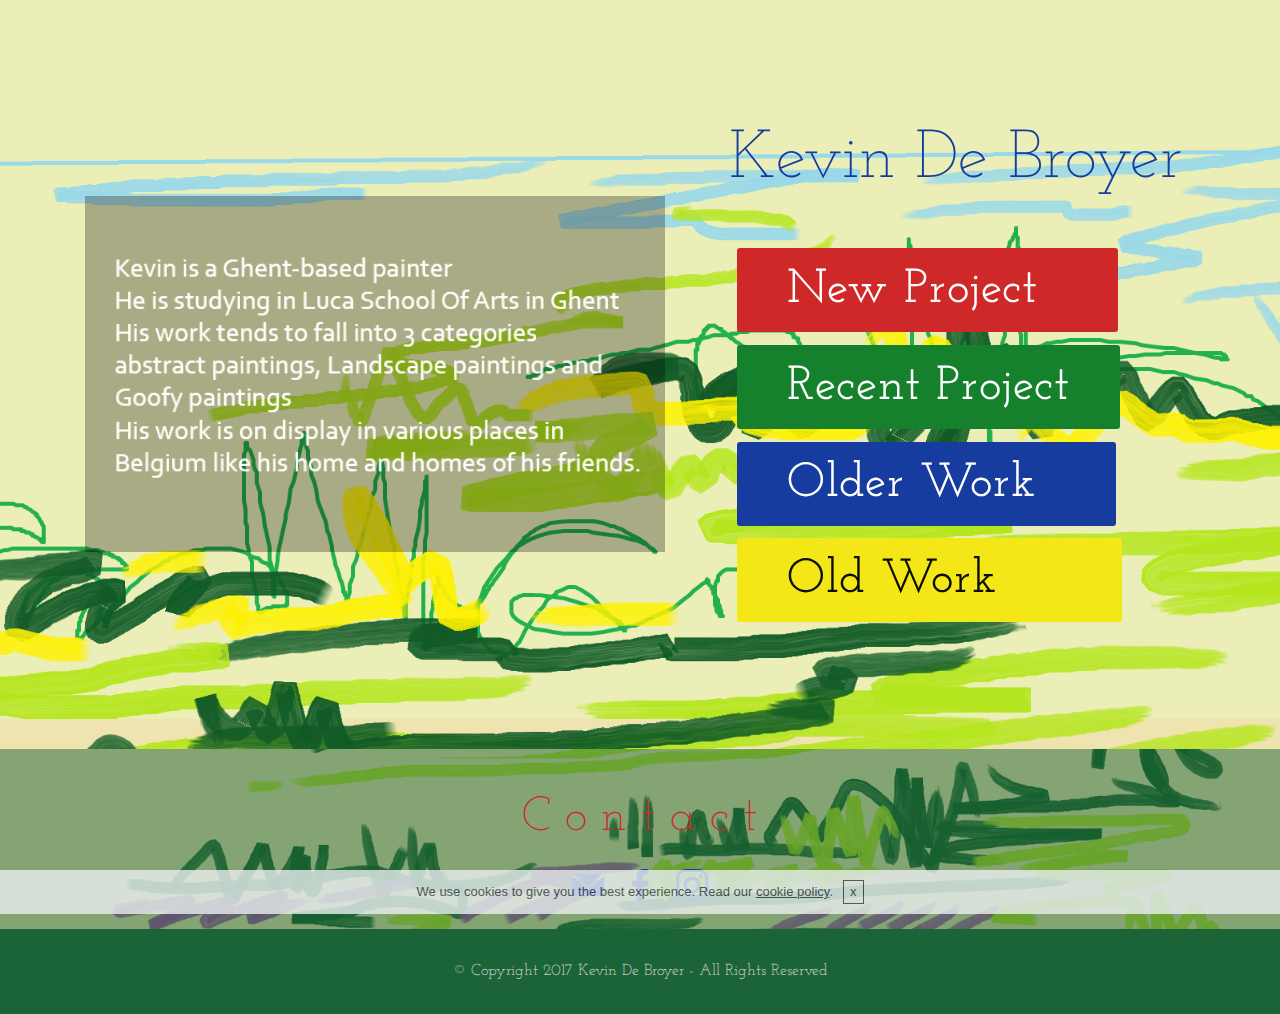
<file: index.html>
<!DOCTYPE html>
<html >
<head>
  <!-- Site made with Mobirise Website Builder v4.6.5, https://mobirise.com -->
  <meta charset="UTF-8">
  <meta http-equiv="X-UA-Compatible" content="IE=edge">
  <meta name="generator" content="Mobirise v4.6.5, mobirise.com">
  <meta name="viewport" content="width=device-width, initial-scale=1, minimum-scale=1">
  <link rel="shortcut icon" href="assets/images/logo4.png" type="image/x-icon">
  <meta name="description" content="">
  <title>Home</title>
  <link rel="stylesheet" href="assets/tether/tether.min.css">
  <link rel="stylesheet" href="assets/bootstrap/css/bootstrap.min.css">
  <link rel="stylesheet" href="assets/bootstrap/css/bootstrap-grid.min.css">
  <link rel="stylesheet" href="assets/bootstrap/css/bootstrap-reboot.min.css">
  <link rel="stylesheet" href="assets/soundcloud-plugin/style.css">
  <link rel="stylesheet" href="assets/socicon/css/styles.css">
  <link rel="stylesheet" href="assets/theme/css/style.css">
  <link rel="stylesheet" href="assets/mobirise/css/mbr-additional.css" type="text/css">
  
  
  
</head>
<body>

<!-- Google Analytics -->
<!-- Global site tag (gtag.js) - Google Analytics -->
<script async src="https://www.googletagmanager.com/gtag/js?id=UA-110258827-1"></script>
<script>
  window.dataLayer = window.dataLayer || [];
  function gtag(){dataLayer.push(arguments);}
  gtag('js', new Date());

  gtag('config', 'UA-110258827-1');
</script>
<!-- /Google Analytics -->


  <section class="header3 cid-qKNNuzcP4B mbr-parallax-background" id="header3-26">

    

    

    <div class="container">
        <div class="media-container-row">
            <div class="mbr-figure" style="width: 130%;">
                <img src="assets/images/djwqnqr-1.png" alt="Mobirise" title="">
            </div>

            <div class="media-content">
                <h1 class="mbr-section-title mbr-white pb-3 mbr-fonts-style display-1">Kevin De Broyer</h1>
                
                <div class="mbr-section-text mbr-white pb-3 ">
                    
                </div>
                <div class="mbr-section-btn"><a class="btn btn-md btn-primary display-2" href="page5.html">New Project &nbsp;</a> <a class="btn btn-md btn-success display-2" href="page6.html">Recent Project</a> <a class="btn btn-md btn-warning display-2" href="page2.html">Older Work &nbsp;</a> <a class="btn btn-md btn-danger display-2" href="page1.html">Old Work &nbsp; &nbsp;&nbsp;</a></div>
            </div>
        </div>
    </div>

</section>

<section class="engine"><a href="https://mobirise.ws/m">drag and drop web builder</a></section><section class="cid-qKzKb3XHnc" id="social-buttons2-24">

    

    <div class="mbr-overlay" style="opacity: 0.5; background-color: rgb(27, 100, 56);">
    </div>

    <div class="container">
        <div class="media-container-row">
            <div class="col-md-8 align-center">
                <h2 class="pb-3 mbr-fonts-style display-2">
                    C o n t a c t</h2>
                <div class="social-list pl-0 mb-0">
                    <a href="mailto:kevindebroyer1@gmail.com">
                        <span class="px-2 mbr-iconfont mbr-iconfont-social socicon-mail socicon"></span>
                    </a>
                    <a href="https://www.facebook.com/kevin.debroyeri" target="_blank">
                        <span class="px-2 mbr-iconfont mbr-iconfont-social socicon-facebook socicon"></span>
                    </a>
                    <a href="https://www.instagram.com/kevindebroyer_/" target="_blank">
                        <span class="px-2 mbr-iconfont mbr-iconfont-social socicon-instagram socicon"></span>
                    </a>
                    <a href="https://www.youtube.com/c/mobirise" target="_blank">
                        
                    </a>
                    <a href="https://plus.google.com/u/0/+Mobirise" target="_blank">
                        
                    </a>
                    <a href="https://www.behance.net/Mobirise" target="_blank">
                        
                    </a>
                </div>
            </div>
        </div>
    </div>
</section>

<section once="" class="cid-qKzFgA9MgH" id="footer6-20">

    

    

    <div class="container">
        <div class="media-container-row align-center mbr-white">
            <div class="col-12">
                <p class="mbr-text mb-0 mbr-fonts-style display-7">
                    © Copyright 2017 Kevin De Broyer - All Rights Reserved
                </p>
            </div>
        </div>
    </div>
</section>


  <script src="assets/web/assets/jquery/jquery.min.js"></script>
  <script src="assets/popper/popper.min.js"></script>
  <script src="assets/tether/tether.min.js"></script>
  <script src="assets/bootstrap/js/bootstrap.min.js"></script>
  <script src="assets/sociallikes/social-likes.js"></script>
  <script src="assets/cookies-alert-plugin/cookies-alert-core.js"></script>
  <script src="assets/cookies-alert-plugin/cookies-alert-script.js"></script>
  <script src="assets/parallax/jarallax.min.js"></script>
  <script src="assets/smoothscroll/smooth-scroll.js"></script>
  <script src="assets/theme/js/script.js"></script>
  
  
<input name="cookieData" type="hidden" data-cookie-text="We use cookies to give you the best experience. Read our <a href='privacy.html'>cookie policy</a>.">
  </body>
</html>
</file>
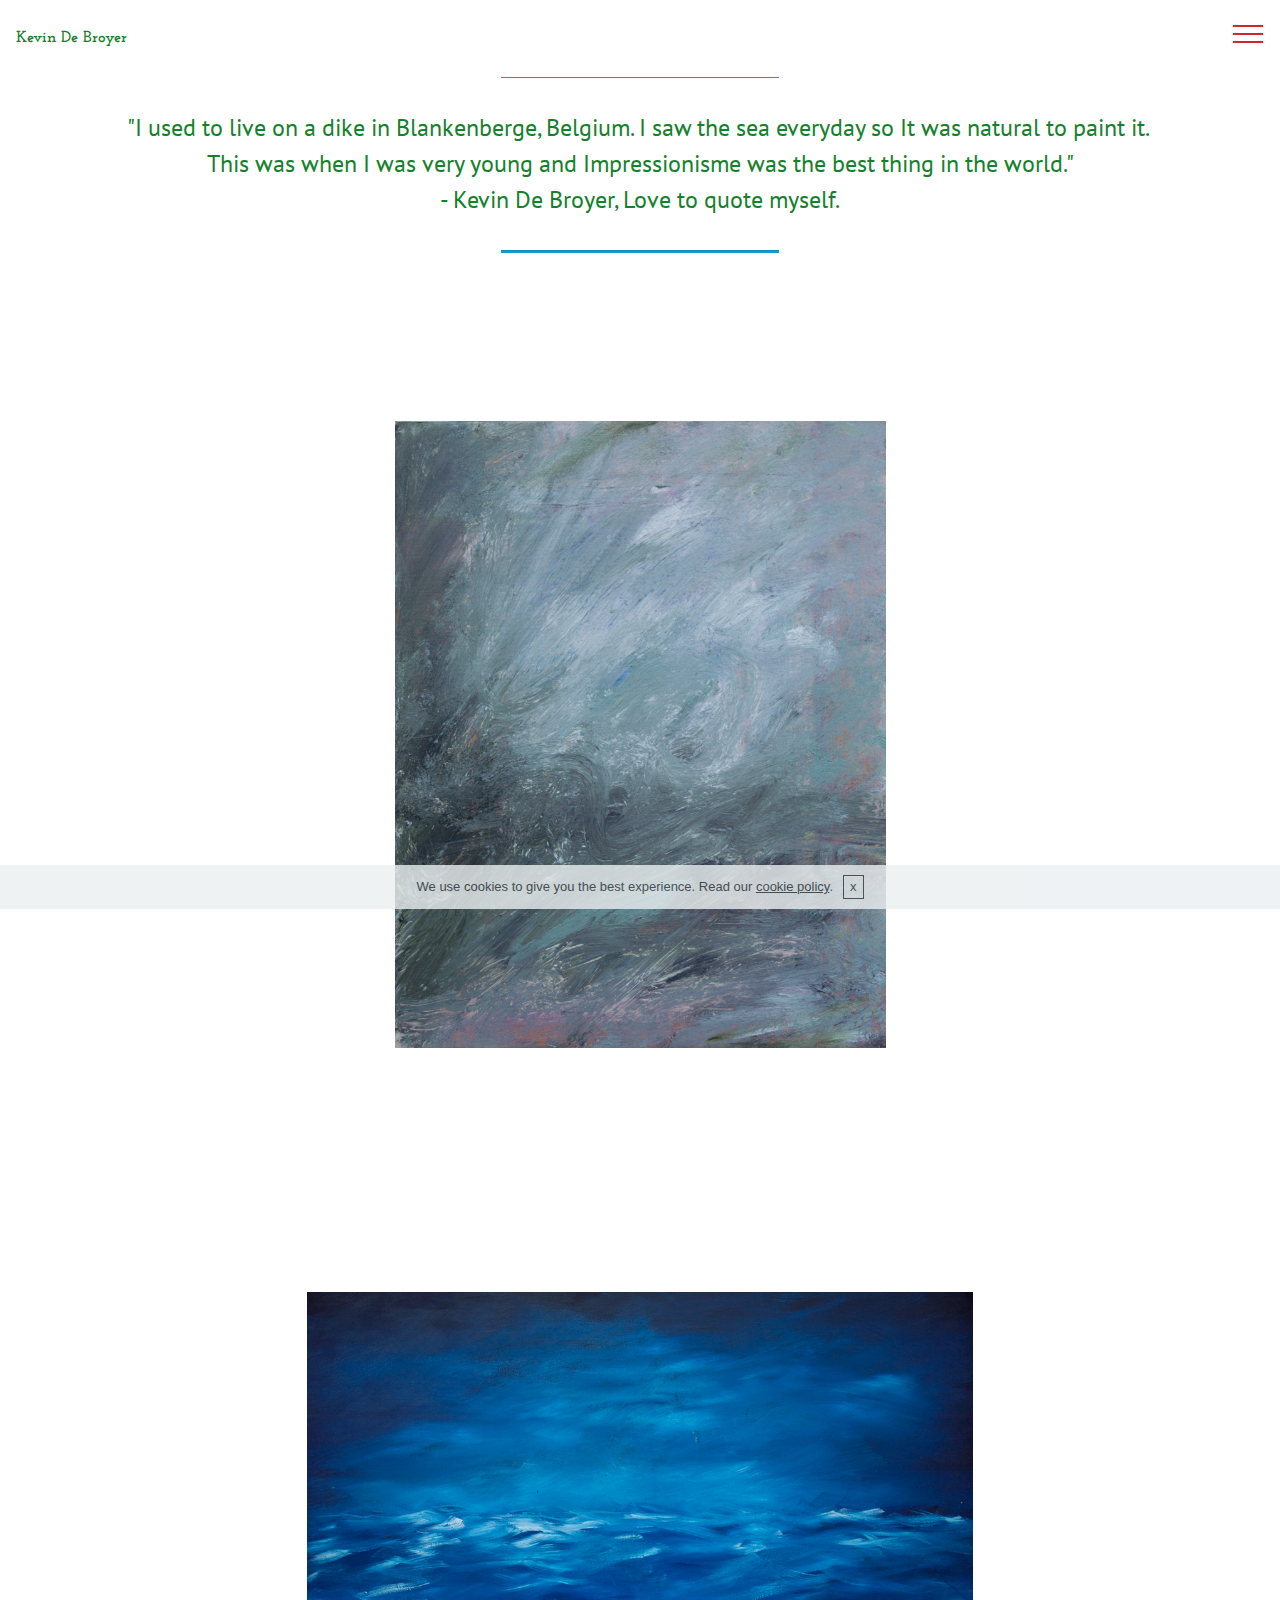
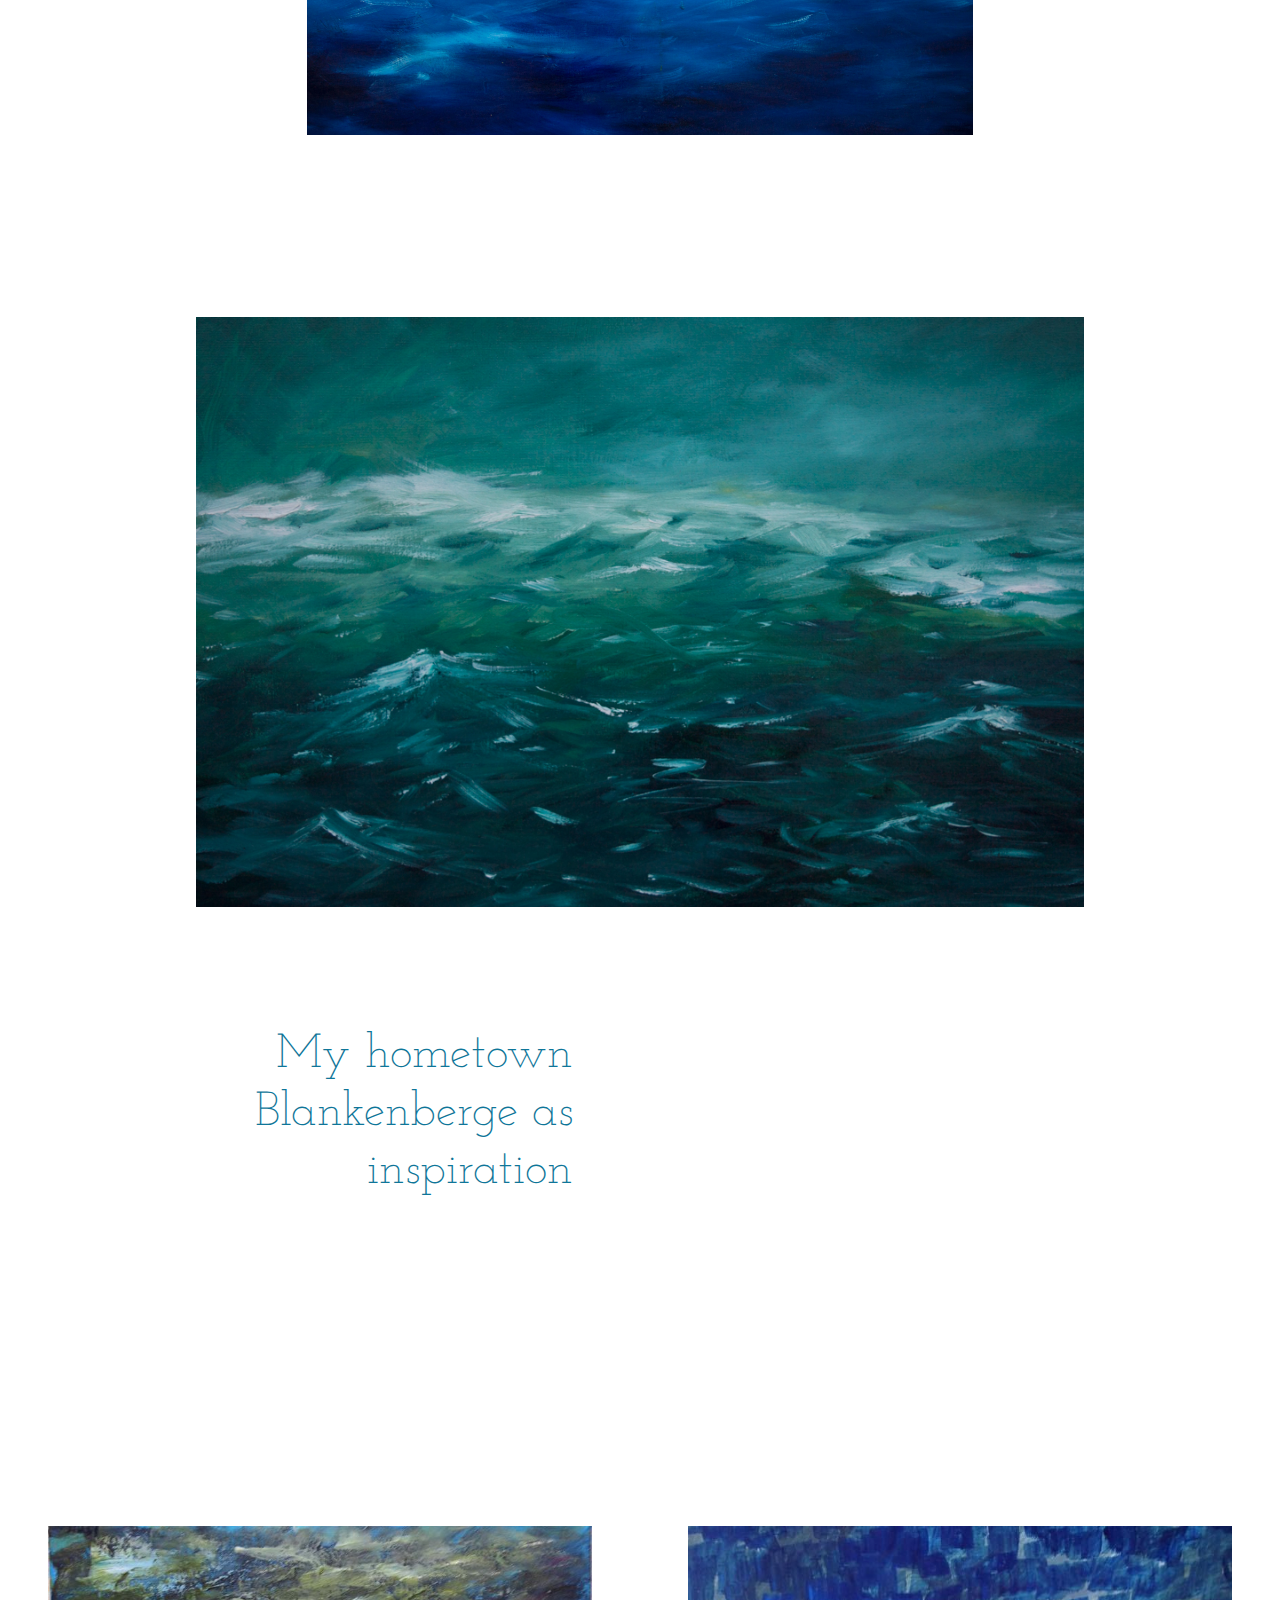
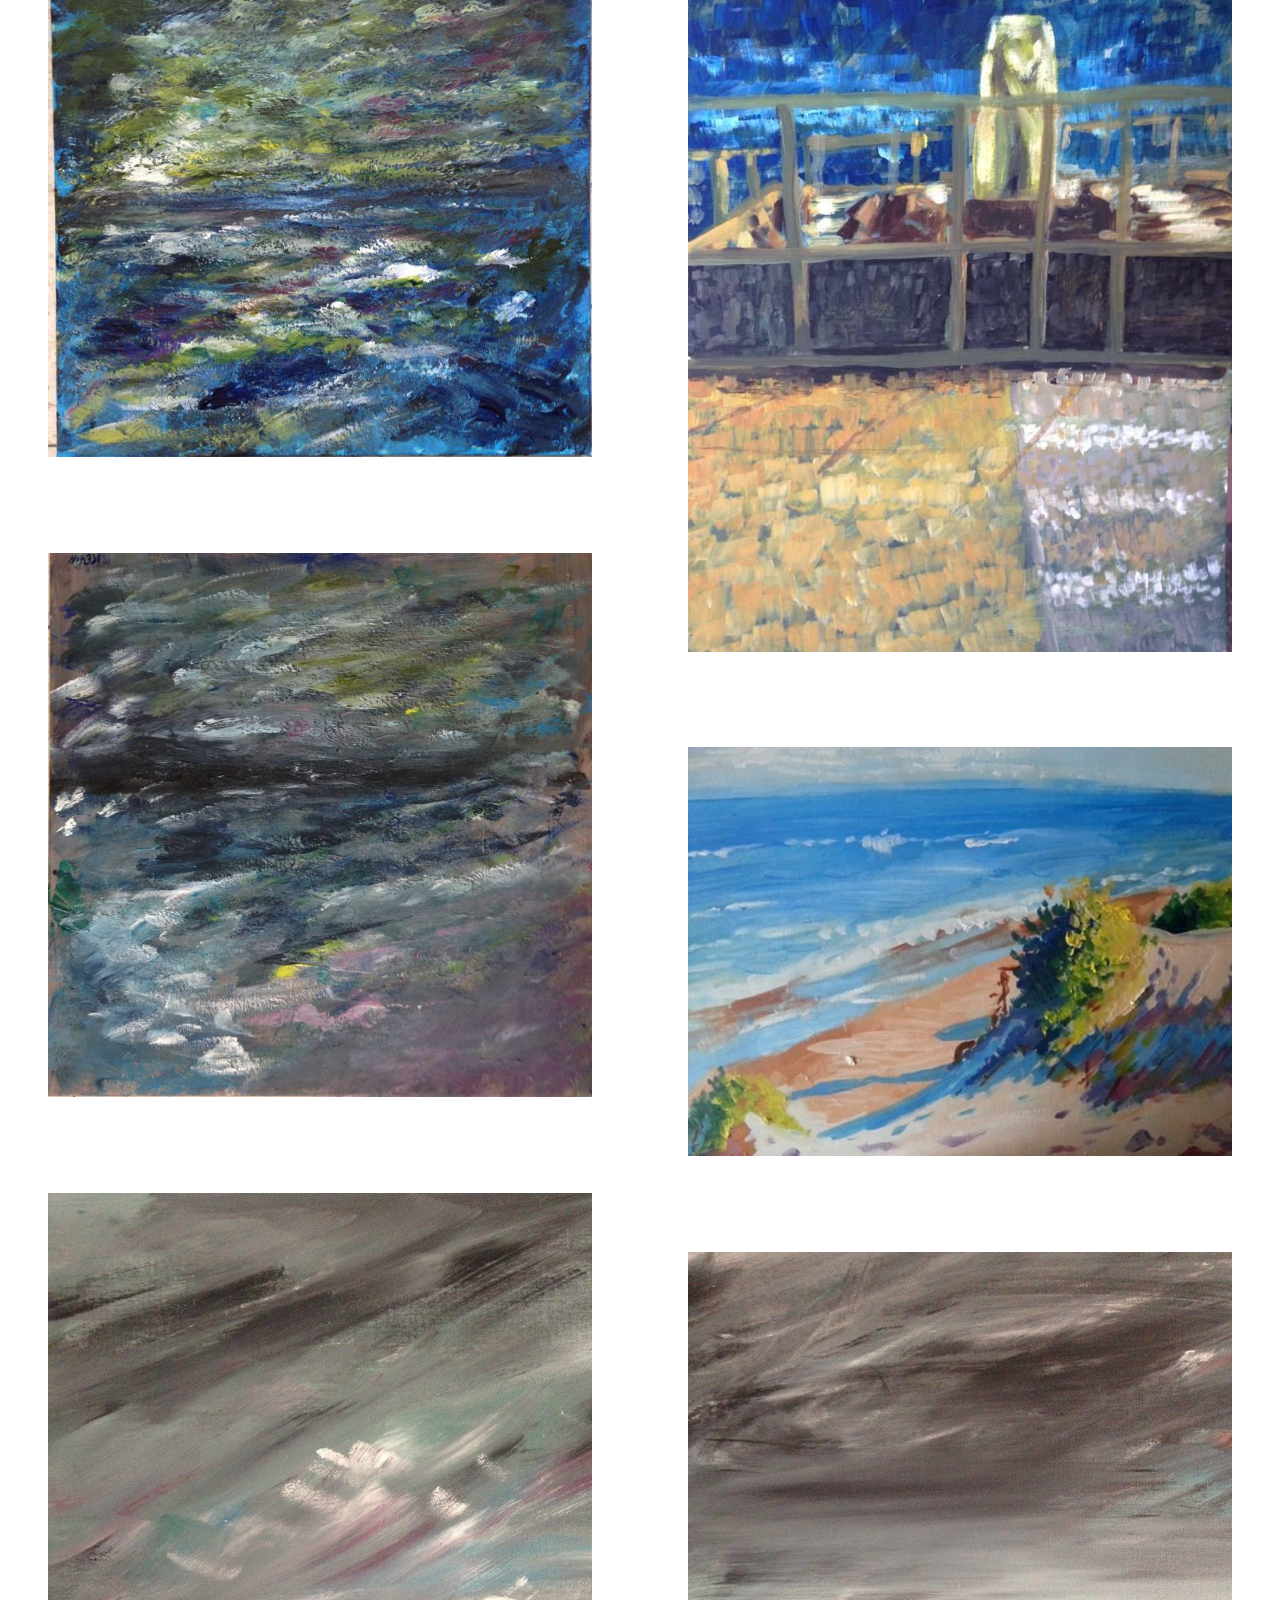
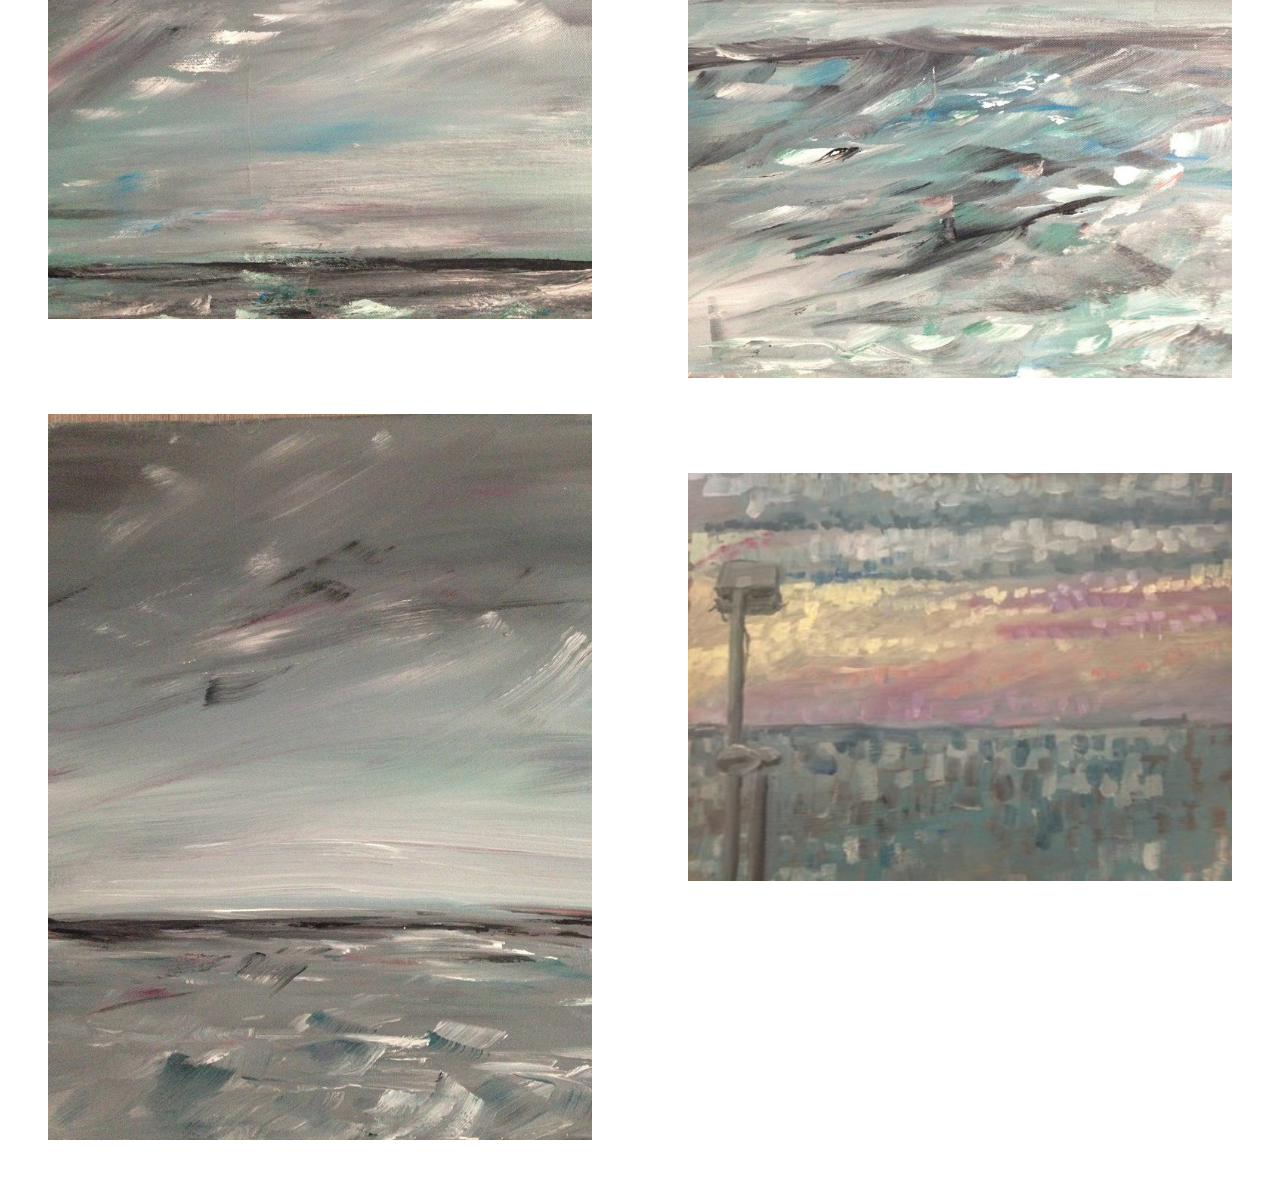
<file: page1.html>
<!DOCTYPE html>
<html >
<head>
  <!-- Site made with Mobirise Website Builder v4.6.5, https://mobirise.com -->
  <meta charset="UTF-8">
  <meta http-equiv="X-UA-Compatible" content="IE=edge">
  <meta name="generator" content="Mobirise v4.6.5, mobirise.com">
  <meta name="viewport" content="width=device-width, initial-scale=1, minimum-scale=1">
  <link rel="shortcut icon" href="assets/images/logo4.png" type="image/x-icon">
  <meta name="description" content="Web Site Builder Description">
  <title>Old Work</title>
  <link rel="stylesheet" href="assets/web/assets/mobirise-icons/mobirise-icons.css">
  <link rel="stylesheet" href="assets/tether/tether.min.css">
  <link rel="stylesheet" href="assets/soundcloud-plugin/style.css">
  <link rel="stylesheet" href="assets/bootstrap/css/bootstrap.min.css">
  <link rel="stylesheet" href="assets/bootstrap/css/bootstrap-grid.min.css">
  <link rel="stylesheet" href="assets/bootstrap/css/bootstrap-reboot.min.css">
  <link rel="stylesheet" href="assets/dropdown/css/style.css">
  <link rel="stylesheet" href="assets/theme/css/style.css">
  <link rel="stylesheet" href="assets/gallery/style.css">
  <link rel="stylesheet" href="assets/mobirise/css/mbr-additional.css" type="text/css">
  
  
  
</head>
<body>

<!-- Google Analytics -->
<!-- Global site tag (gtag.js) - Google Analytics -->
<script async src="https://www.googletagmanager.com/gtag/js?id=UA-110258827-1"></script>
<script>
  window.dataLayer = window.dataLayer || [];
  function gtag(){dataLayer.push(arguments);}
  gtag('js', new Date());

  gtag('config', 'UA-110258827-1');
</script>
<!-- /Google Analytics -->


  <section class="menu cid-qKzvqCKCdH" once="menu" id="menu2-1w">

    

    <nav class="navbar navbar-expand beta-menu navbar-dropdown align-items-center navbar-fixed-top collapsed">
        <button class="navbar-toggler navbar-toggler-right" type="button" data-toggle="collapse" data-target="#navbarSupportedContent" aria-controls="navbarSupportedContent" aria-expanded="false" aria-label="Toggle navigation">
            <div class="hamburger">
                <span></span>
                <span></span>
                <span></span>
                <span></span>
            </div>
        </button>
        <div class="menu-logo">
            <div class="navbar-brand">
                
                <span class="navbar-caption-wrap"><a class="navbar-caption text-success display-4" href="index.html">
                        Kevin De Broyer</a></span>
            </div>
        </div>
        <div class="collapse navbar-collapse" id="navbarSupportedContent">
            <ul class="navbar-nav nav-dropdown nav-right" data-app-modern-menu="true"><li class="nav-item">
                    <a class="nav-link link text-success display-4" href="index.html">
                        Home</a>
                </li><li class="nav-item"><a class="nav-link link text-success display-4" href="page5.html">
                        New Project</a></li><li class="nav-item"><a class="nav-link link text-success display-4" href="page6.html">
                        Recent work</a></li>
                <li class="nav-item">
                    <a class="nav-link link text-success display-4" href="page2.html">
                        Older work</a>
                </li><li class="nav-item"><a class="nav-link link text-success display-4" href="page1.html">
                        Old work</a></li></ul>
            
        </div>
    </nav>
</section>

<section class="engine"><a href="https://mobirise.ws/n">mobile website builder app</a></section><section class="mbr-section article content9 cid-qJPkcSW7y1" id="content9-c">
    
     

    <div class="container">
        <div class="inner-container" style="width: 100%;">
            <hr class="line" style="width: 25%;">
            <div class="section-text align-center mbr-fonts-style display-5">"I used to live on a dike in Blankenberge, Belgium. I saw the sea everyday so It was natural to paint it.&nbsp;<br>This was when I was very young and Impressionisme was the best thing in the world." <br>- Kevin De Broyer, Love to quote myself.</div>
            <hr class="line" style="width: 25%;">
        </div>
        </div>
</section>

<section class="features12 cid-qJPpUNPOFZ" id="features12-g">
    
    

    

    <div class="container">
        
        

        <div class="media-container-row pt-5">
            <div class="block-content align-right">
                <div class="card pl-3 pr-3 pb-5">
                    <div class="mbr-card-img-title">
                        
                        <div class="mbr-crt-title">
                            
                        </div>
                    </div>                

                    <div class="card-box">
                        
                    </div>
                </div>

                <div class="card pl-3 pr-3 pb-5">
                    <div class="mbr-card-img-title">
                        
                        <div class="mbr-crt-title">
                            
                        </div>
                    </div>
                    <div class="card-box">
                        
                    </div>
                </div>
            </div>

            <div class="mbr-figure" style="width: 50%;">
                <img src="assets/images/dsc0333.jpg" alt="Mobirise" title="">
            </div>

            <div class="block-content align-left  ">
                <div class="card pl-3 pr-3 pb-5">
                    <div class="mbr-card-img-title">
                        
                        <div class="mbr-crt-title">
                            
                        </div>
                    </div>                

                    <div class="card-box">
                        
                    </div>
                </div>

                <div class="card pl-3 pr-3 pb-5">
                    <div class="mbr-card-img-title">
                        
                        <div class="mbr-crt-title">
                            
                        </div>
                    </div>
                    <div class="card-box">
                        
                    </div>
                </div>
            </div>
        </div>
    </div>
</section>

<section class="features14 cid-qJPqERm29g" id="features14-k">
    
    

    
    <div class="container align-center">
        
        
        <div class="media-container-column">
            <div class="row justify-content-center">
                <div class="card p-4 col-12 col-md-6 col-lg-4">
                    <div class="media pb-3">
                        
                        <div class="media-body">
                            
                        </div>
                    </div>                
                    <div class="card-box align-left">
                        
                    </div>
                </div>

                <div class="card p-4 col-12 col-md-6 col-lg-4">
                <div class="media pb-3">
                    
                    <div class="media-body">
                        
                    </div>
                </div>
                    <div class="card-box align-left">
                        
                    </div>
                </div>

                <div class="card p-4 col-12 col-md-6 col-lg-4">
                <div class="media pb-3">
                    
                    <div class="media-body">
                        
                    </div>
                </div>
                    <div class="card-box align-left">
                        
                    </div>
                </div>

                
            </div>
            <div class="media-container-row image-row">
                <div class="mbr-figure" style="width: 60%;">
                    <img src="assets/images/dsc0351.jpg" alt="Mobirise" title="">
                </div>
            </div>
        </div>
    </div>
</section>

<section class="cid-qJPrbpyb2E" id="image3-o">

    

    <figure class="mbr-figure container">
            <div class="image-block" style="width: 80%;">
                <img src="assets/images/dsc0322.jpg" width="1400" alt="Mobirise" title="">
                
            </div>
    </figure>
</section>

<section class="header7 cid-qKzaaaJdKL" id="header7-t">

    

    

    <div class="container">
        <div class="media-container-row">

            <div class="media-content align-right">
                <h1 class="mbr-section-title mbr-white pb-3 mbr-fonts-style display-2">My hometown Blankenberge as inspiration</h1>
                <div class="mbr-section-text mbr-white pb-3">
                    <p class="mbr-text mbr-fonts-style display-5">
                        Intro with background color, paddings and a video on the right. Mobirise helps you cut down development time by providing you with a flexible website editor with a drag and drop interface.
                    </p>
                </div>
                
            </div>

            <div class="mbr-figure" style="width: 120%;"><iframe class="mbr-embedded-video" src="https://www.youtube.com/embed/s3aQ_PsgCIo?rel=0&amp;amp;showinfo=0&amp;autoplay=0&amp;loop=0" width="1280" height="720" frameborder="0" allowfullscreen></iframe></div>

        </div>
    </div>
</section>

<section class="mbr-gallery mbr-slider-carousel cid-qJPtjKKlpZ" id="gallery3-q">

    

    <div>
        <div><!-- Filter --><!-- Gallery --><div class="mbr-gallery-row"><div class="mbr-gallery-layout-default"><div><div><div class="mbr-gallery-item mbr-gallery-item--p6" data-video-url="false" data-tags="Awesome"><div href="#lb-gallery3-q" data-slide-to="0" data-toggle="modal"><img src="assets/images/17822-10153101088937114-5220301349259019837-n-800x781.jpg" alt=""><span class="icon-focus"></span></div></div><div class="mbr-gallery-item mbr-gallery-item--p6" data-video-url="false" data-tags="Responsive"><div href="#lb-gallery3-q" data-slide-to="1" data-toggle="modal"><img src="assets/images/1545773-10153101087487114-8479433202891517805-n-720x960.jpg" alt=""><span class="icon-focus"></span></div></div><div class="mbr-gallery-item mbr-gallery-item--p6" data-video-url="false" data-tags="Creative"><div href="#lb-gallery3-q" data-slide-to="2" data-toggle="modal"><img src="assets/images/10157263-10153101087737114-5333583557509893906-n-800x800.jpg" alt=""><span class="icon-focus"></span></div></div><div class="mbr-gallery-item mbr-gallery-item--p6" data-video-url="false" data-tags="Animated"><div href="#lb-gallery3-q" data-slide-to="3" data-toggle="modal"><img src="assets/images/10171642-10153101101067114-2508626980736998720-n-629x473.jpg" alt=""><span class="icon-focus"></span></div></div><div class="mbr-gallery-item mbr-gallery-item--p6" data-video-url="false" data-tags="Awesome"><div href="#lb-gallery3-q" data-slide-to="4" data-toggle="modal"><img src="assets/images/10363597-10153101087912114-6493451441737264523-n-720x960.jpg" alt=""><span class="icon-focus"></span></div></div><div class="mbr-gallery-item mbr-gallery-item--p6" data-video-url="false" data-tags="Awesome"><div href="#lb-gallery3-q" data-slide-to="5" data-toggle="modal"><img src="assets/images/11070191-10153101088147114-8189149825537322461-n-720x960.jpg" alt=""><span class="icon-focus"></span></div></div><div class="mbr-gallery-item mbr-gallery-item--p6" data-video-url="false" data-tags="Responsive"><div href="#lb-gallery3-q" data-slide-to="6" data-toggle="modal"><img src="assets/images/11054354-10153101087827114-1088100722393733526-n-720x960.jpg" alt=""><span class="icon-focus"></span></div></div><div class="mbr-gallery-item mbr-gallery-item--p6" data-video-url="false" data-tags="Animated"><div href="#lb-gallery3-q" data-slide-to="7" data-toggle="modal"><img src="assets/images/10653501-10153101089467114-7258478769845780796-n-457x343.jpg" alt=""><span class="icon-focus"></span></div></div></div></div><div class="clearfix"></div></div></div><!-- Lightbox --><div data-app-prevent-settings="" class="mbr-slider modal fade carousel slide" tabindex="-1" data-keyboard="true" data-interval="false" id="lb-gallery3-q"><div class="modal-dialog"><div class="modal-content"><div class="modal-body"><div class="carousel-inner"><div class="carousel-item"><img src="assets/images/17822-10153101088937114-5220301349259019837-n.jpg" alt=""></div><div class="carousel-item"><img src="assets/images/1545773-10153101087487114-8479433202891517805-n.jpg" alt=""></div><div class="carousel-item"><img src="assets/images/10157263-10153101087737114-5333583557509893906-n.jpg" alt=""></div><div class="carousel-item"><img src="assets/images/10171642-10153101101067114-2508626980736998720-n.jpg" alt=""></div><div class="carousel-item"><img src="assets/images/10363597-10153101087912114-6493451441737264523-n.jpg" alt=""></div><div class="carousel-item"><img src="assets/images/11070191-10153101088147114-8189149825537322461-n.jpg" alt=""></div><div class="carousel-item"><img src="assets/images/11054354-10153101087827114-1088100722393733526-n.jpg" alt=""></div><div class="carousel-item active"><img src="assets/images/10653501-10153101089467114-7258478769845780796-n.jpg" alt=""></div></div><a class="carousel-control carousel-control-prev" role="button" data-slide="prev" href="#lb-gallery3-q"><span class="mbri-left mbr-iconfont" aria-hidden="true"></span><span class="sr-only">Previous</span></a><a class="carousel-control carousel-control-next" role="button" data-slide="next" href="#lb-gallery3-q"><span class="mbri-right mbr-iconfont" aria-hidden="true"></span><span class="sr-only">Next</span></a><a class="close" href="#" role="button" data-dismiss="modal"><span class="sr-only">Close</span></a></div></div></div></div></div>
    </div>

</section>


  <script src="assets/web/assets/jquery/jquery.min.js"></script>
  <script src="assets/popper/popper.min.js"></script>
  <script src="assets/tether/tether.min.js"></script>
  <script src="assets/bootstrap/js/bootstrap.min.js"></script>
  <script src="assets/dropdown/js/script.min.js"></script>
  <script src="assets/cookies-alert-plugin/cookies-alert-core.js"></script>
  <script src="assets/cookies-alert-plugin/cookies-alert-script.js"></script>
  <script src="assets/vimeoplayer/jquery.mb.vimeo_player.js"></script>
  <script src="assets/smoothscroll/smooth-scroll.js"></script>
  <script src="assets/masonry/masonry.pkgd.min.js"></script>
  <script src="assets/imagesloaded/imagesloaded.pkgd.min.js"></script>
  <script src="assets/bootstrapcarouselswipe/bootstrap-carousel-swipe.js"></script>
  <script src="assets/touchswipe/jquery.touch-swipe.min.js"></script>
  <script src="assets/theme/js/script.js"></script>
  <script src="assets/gallery/player.min.js"></script>
  <script src="assets/gallery/script.js"></script>
  <script src="assets/slidervideo/script.js"></script>
  
  
<input name="cookieData" type="hidden" data-cookie-text="We use cookies to give you the best experience. Read our <a href='privacy.html'>cookie policy</a>.">
  </body>
</html>
</file>
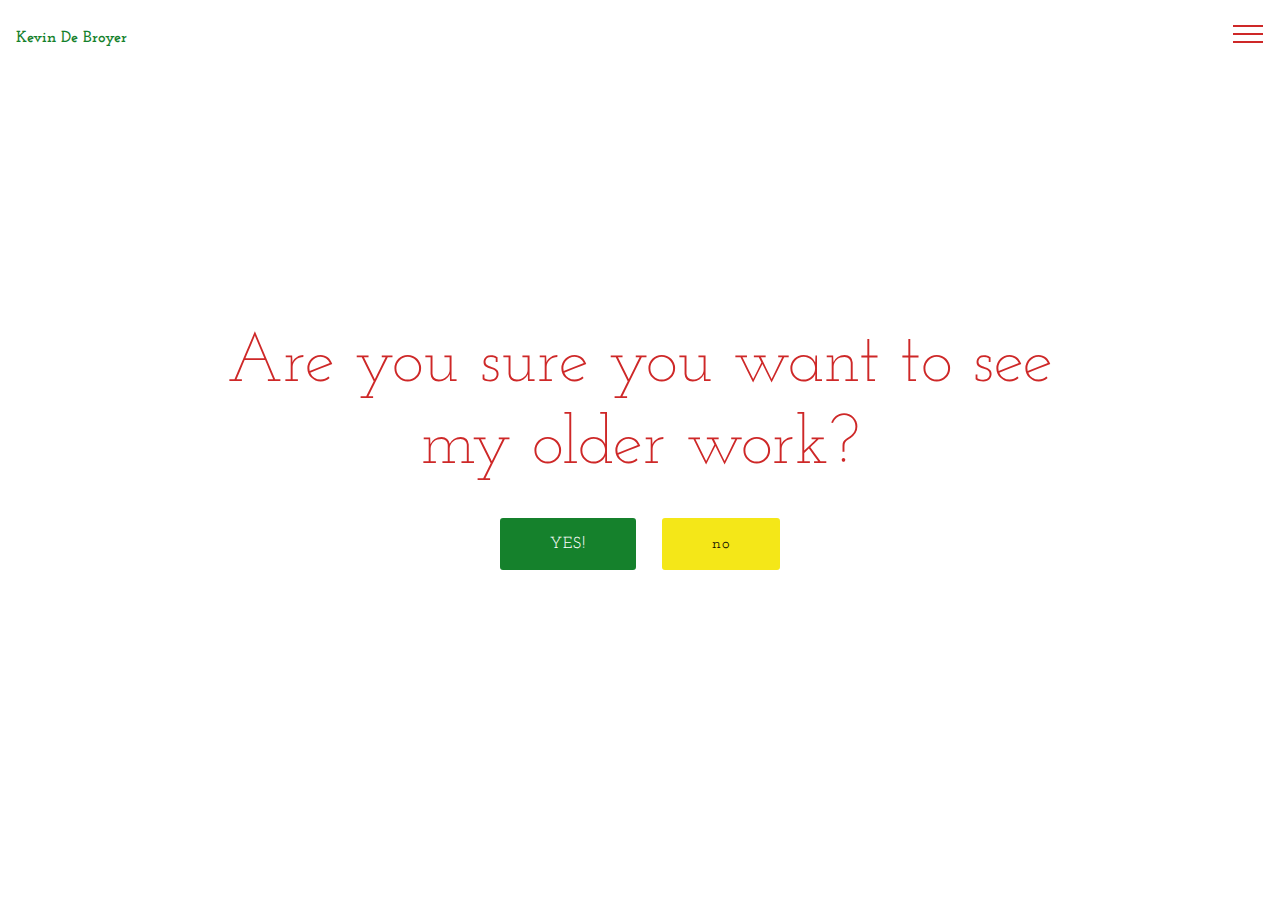
<file: page2.html>
<!DOCTYPE html>
<html >
<head>
  <!-- Site made with Mobirise Website Builder v4.6.5, https://mobirise.com -->
  <meta charset="UTF-8">
  <meta http-equiv="X-UA-Compatible" content="IE=edge">
  <meta name="generator" content="Mobirise v4.6.5, mobirise.com">
  <meta name="viewport" content="width=device-width, initial-scale=1, minimum-scale=1">
  <link rel="shortcut icon" href="assets/images/logo4.png" type="image/x-icon">
  <meta name="description" content="Site Creator Description">
  <title>Older work</title>
  <link rel="stylesheet" href="assets/web/assets/mobirise-icons/mobirise-icons.css">
  <link rel="stylesheet" href="assets/tether/tether.min.css">
  <link rel="stylesheet" href="assets/bootstrap/css/bootstrap.min.css">
  <link rel="stylesheet" href="assets/bootstrap/css/bootstrap-grid.min.css">
  <link rel="stylesheet" href="assets/bootstrap/css/bootstrap-reboot.min.css">
  <link rel="stylesheet" href="assets/soundcloud-plugin/style.css">
  <link rel="stylesheet" href="assets/dropdown/css/style.css">
  <link rel="stylesheet" href="assets/theme/css/style.css">
  <link rel="stylesheet" href="assets/mobirise/css/mbr-additional.css" type="text/css">
  
  
  
</head>
<body>

<!-- Google Analytics -->
<!-- Global site tag (gtag.js) - Google Analytics -->
<script async src="https://www.googletagmanager.com/gtag/js?id=UA-110258827-1"></script>
<script>
  window.dataLayer = window.dataLayer || [];
  function gtag(){dataLayer.push(arguments);}
  gtag('js', new Date());

  gtag('config', 'UA-110258827-1');
</script>
<!-- /Google Analytics -->


  <section class="menu cid-qKzvmQgQt0" once="menu" id="menu2-1v">

    

    <nav class="navbar navbar-expand beta-menu navbar-dropdown align-items-center navbar-fixed-top collapsed">
        <button class="navbar-toggler navbar-toggler-right" type="button" data-toggle="collapse" data-target="#navbarSupportedContent" aria-controls="navbarSupportedContent" aria-expanded="false" aria-label="Toggle navigation">
            <div class="hamburger">
                <span></span>
                <span></span>
                <span></span>
                <span></span>
            </div>
        </button>
        <div class="menu-logo">
            <div class="navbar-brand">
                
                <span class="navbar-caption-wrap"><a class="navbar-caption text-success display-4" href="index.html">
                        Kevin De Broyer</a></span>
            </div>
        </div>
        <div class="collapse navbar-collapse" id="navbarSupportedContent">
            <ul class="navbar-nav nav-dropdown nav-right" data-app-modern-menu="true"><li class="nav-item">
                    <a class="nav-link link text-success display-4" href="index.html">
                        Home</a>
                </li><li class="nav-item"><a class="nav-link link text-success display-4" href="page5.html">
                        New Project</a></li><li class="nav-item"><a class="nav-link link text-success display-4" href="page6.html">
                        Recent work</a></li>
                <li class="nav-item">
                    <a class="nav-link link text-success display-4" href="page2.html">
                        Older work</a>
                </li><li class="nav-item"><a class="nav-link link text-success display-4" href="page1.html">
                        Old work</a></li></ul>
            
        </div>
    </nav>
</section>

<section class="engine"><a href="https://mobirise.ws/a">best free site builder</a></section><section class="header5 cid-qKziB1HvI9 mbr-fullscreen" id="header5-14">

    

    
    <div class="container">
        <div class="row justify-content-center">
            <div class="mbr-white col-md-10">
                <h1 class="mbr-section-title align-center pb-3 mbr-fonts-style display-1">
                    Are you sure you want to see my older work?</h1>
                
                <div class="mbr-section-btn align-center"><a class="btn btn-md btn-success display-4" href="page3.html">YES!</a> <a class="btn btn-md btn-danger display-4" href="page4.html">no</a></div>
            </div>
        </div>
    </div>

    
</section>


  <script src="assets/web/assets/jquery/jquery.min.js"></script>
  <script src="assets/popper/popper.min.js"></script>
  <script src="assets/tether/tether.min.js"></script>
  <script src="assets/bootstrap/js/bootstrap.min.js"></script>
  <script src="assets/cookies-alert-plugin/cookies-alert-core.js"></script>
  <script src="assets/cookies-alert-plugin/cookies-alert-script.js"></script>
  <script src="assets/dropdown/js/script.min.js"></script>
  <script src="assets/touchswipe/jquery.touch-swipe.min.js"></script>
  <script src="assets/smoothscroll/smooth-scroll.js"></script>
  <script src="assets/theme/js/script.js"></script>
  
  
<input name="cookieData" type="hidden" data-cookie-text="We use cookies to give you the best experience. Read our <a href='privacy.html'>cookie policy</a>.">
  </body>
</html>
</file>
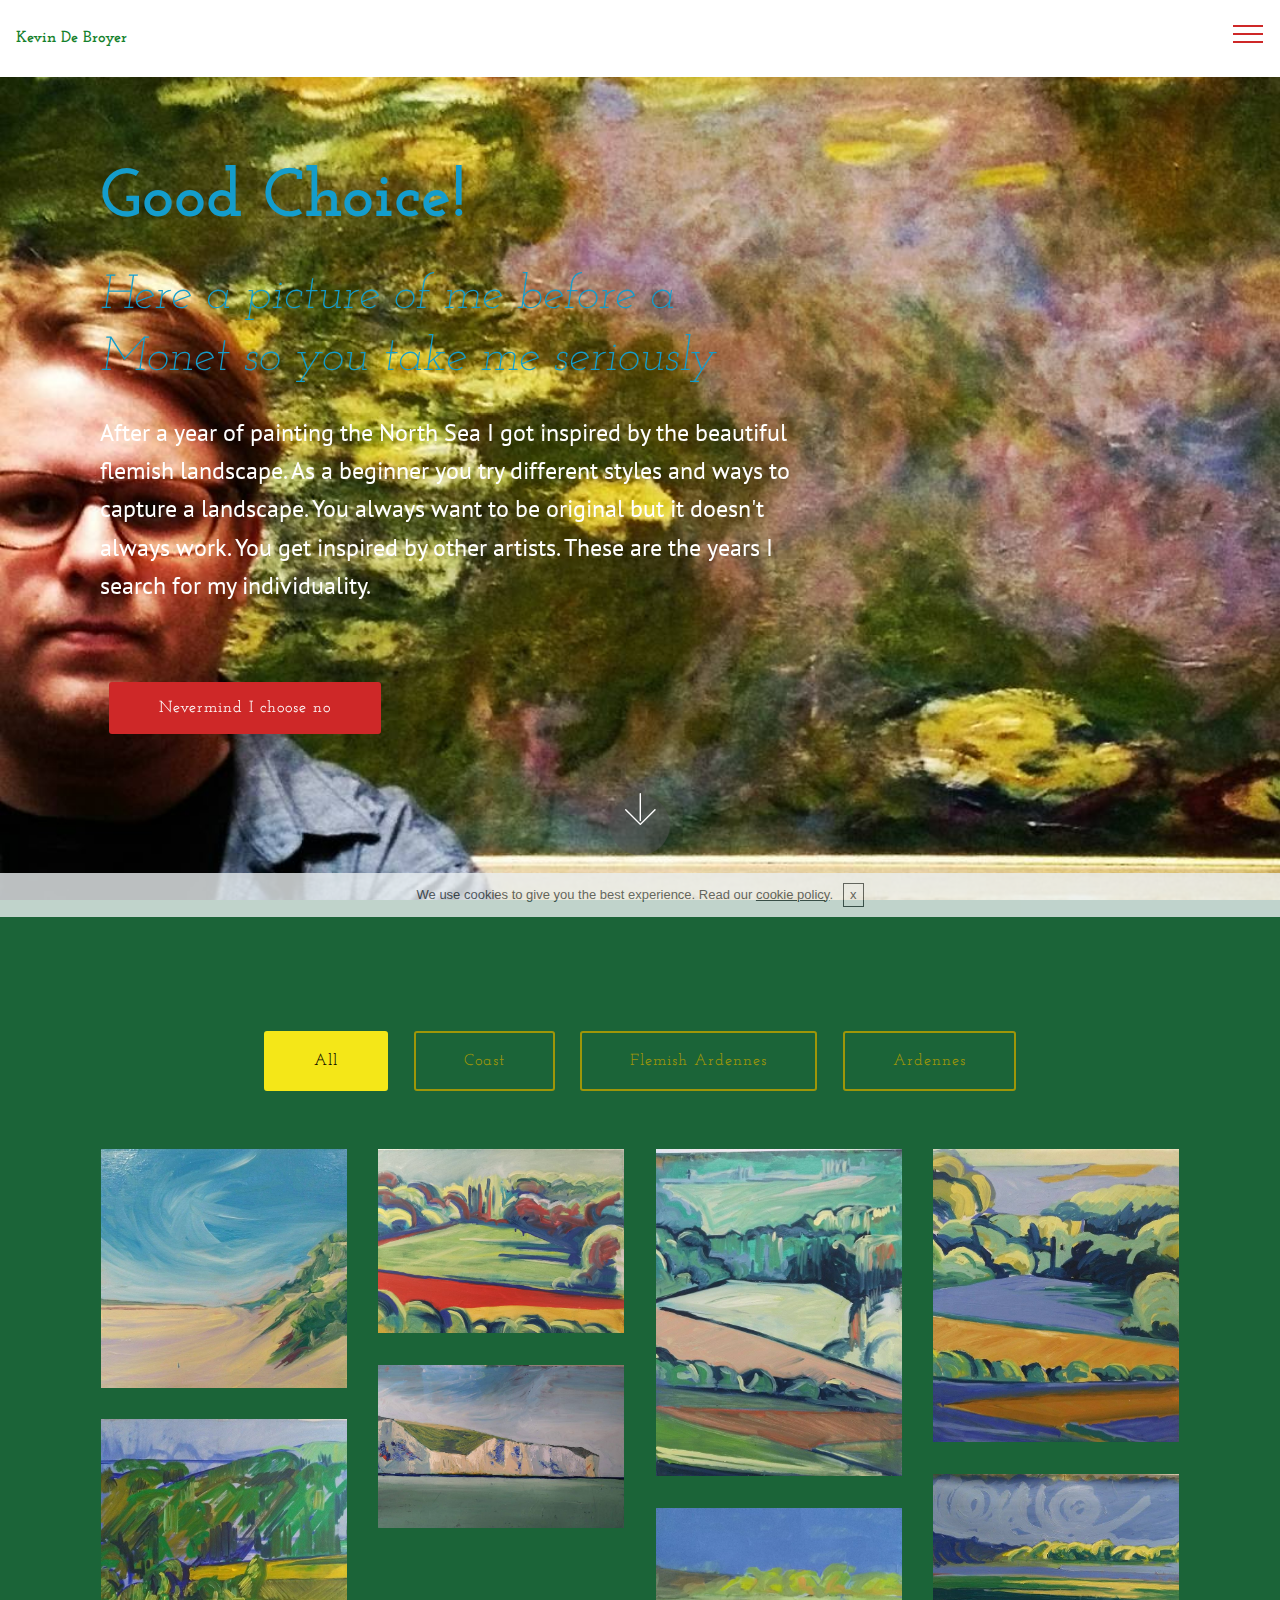
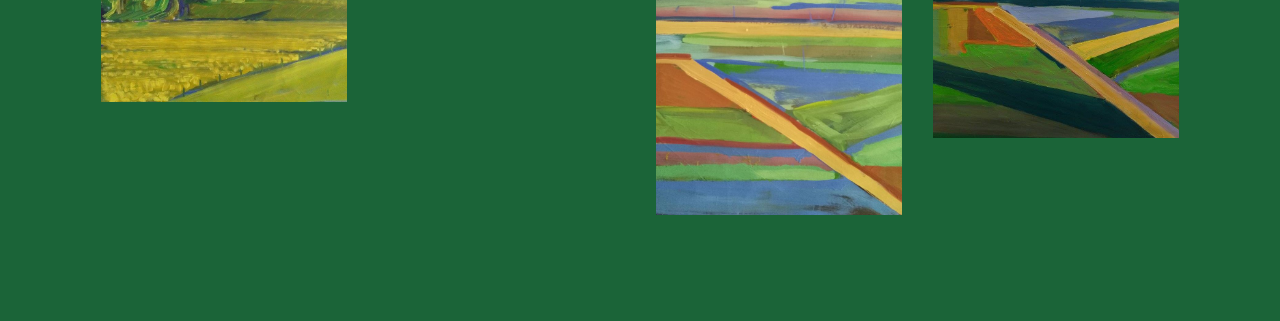
<file: page3.html>
<!DOCTYPE html>
<html >
<head>
  <!-- Site made with Mobirise Website Builder v4.6.5, https://mobirise.com -->
  <meta charset="UTF-8">
  <meta http-equiv="X-UA-Compatible" content="IE=edge">
  <meta name="generator" content="Mobirise v4.6.5, mobirise.com">
  <meta name="viewport" content="width=device-width, initial-scale=1, minimum-scale=1">
  <link rel="shortcut icon" href="assets/images/logo4.png" type="image/x-icon">
  <meta name="description" content="Web Page Generator Description">
  <title>YES!</title>
  <link rel="stylesheet" href="assets/web/assets/mobirise-icons/mobirise-icons.css">
  <link rel="stylesheet" href="assets/tether/tether.min.css">
  <link rel="stylesheet" href="assets/soundcloud-plugin/style.css">
  <link rel="stylesheet" href="assets/bootstrap/css/bootstrap.min.css">
  <link rel="stylesheet" href="assets/bootstrap/css/bootstrap-grid.min.css">
  <link rel="stylesheet" href="assets/bootstrap/css/bootstrap-reboot.min.css">
  <link rel="stylesheet" href="assets/dropdown/css/style.css">
  <link rel="stylesheet" href="assets/theme/css/style.css">
  <link rel="stylesheet" href="assets/gallery/style.css">
  <link rel="stylesheet" href="assets/mobirise/css/mbr-additional.css" type="text/css">
  
  
  
</head>
<body>

<!-- Google Analytics -->
<!-- Global site tag (gtag.js) - Google Analytics -->
<script async src="https://www.googletagmanager.com/gtag/js?id=UA-110258827-1"></script>
<script>
  window.dataLayer = window.dataLayer || [];
  function gtag(){dataLayer.push(arguments);}
  gtag('js', new Date());

  gtag('config', 'UA-110258827-1');
</script>
<!-- /Google Analytics -->


  <section class="menu cid-qKzviuxWuf" once="menu" id="menu2-1u">

    

    <nav class="navbar navbar-expand beta-menu navbar-dropdown align-items-center navbar-fixed-top collapsed">
        <button class="navbar-toggler navbar-toggler-right" type="button" data-toggle="collapse" data-target="#navbarSupportedContent" aria-controls="navbarSupportedContent" aria-expanded="false" aria-label="Toggle navigation">
            <div class="hamburger">
                <span></span>
                <span></span>
                <span></span>
                <span></span>
            </div>
        </button>
        <div class="menu-logo">
            <div class="navbar-brand">
                
                <span class="navbar-caption-wrap"><a class="navbar-caption text-success display-4" href="index.html">
                        Kevin De Broyer</a></span>
            </div>
        </div>
        <div class="collapse navbar-collapse" id="navbarSupportedContent">
            <ul class="navbar-nav nav-dropdown nav-right" data-app-modern-menu="true"><li class="nav-item">
                    <a class="nav-link link text-success display-4" href="index.html">
                        Home</a>
                </li><li class="nav-item"><a class="nav-link link text-success display-4" href="page5.html">
                        New Project</a></li><li class="nav-item"><a class="nav-link link text-success display-4" href="page6.html">
                        Recent work</a></li>
                <li class="nav-item">
                    <a class="nav-link link text-success display-4" href="page2.html">
                        Older work</a>
                </li><li class="nav-item"><a class="nav-link link text-success display-4" href="page1.html">
                        Old work</a></li></ul>
            
        </div>
    </nav>
</section>

<section class="engine"><a href="https://mobirise.ws/p">open source website maker</a></section><section class="header9 cid-qKzjnT2ANO mbr-fullscreen mbr-parallax-background" id="header9-16">

    

    

    <div class="container">
        <div class="media-container-column mbr-white col-md-8">
            <h1 class="mbr-section-title align-left mbr-bold pb-3 mbr-fonts-style display-1">
                Good Choice!</h1>
            <h3 class="mbr-section-subtitle align-left mbr-light pb-3 mbr-fonts-style display-2">
                Here a picture of me before a Monet so you take me seriously</h3>
            <p class="mbr-text align-left pb-3 mbr-fonts-style display-5">After a year of painting the North Sea I got inspired by the beautiful flemish landscape. As a beginner you try different styles and ways to capture a landscape. You always want to be original but it doesn't always work. You get inspired by other artists. These are the years I search for my&nbsp;individuality.<br><br></p>
            <div class="mbr-section-btn align-left"><a class="btn btn-md btn-primary display-4" href="page4.html">Nevermind I choose no</a></div>
        </div>
    </div>

    <div class="mbr-arrow hidden-sm-down" aria-hidden="true">
        <a href="#next">
            <i class="mbri-down mbr-iconfont"></i>
        </a>
    </div>
</section>

<section class="mbr-gallery mbr-slider-carousel cid-qKzlbb9yxD" id="gallery2-17">

    

    <div class="container">
        <div><!-- Filter --><div class="mbr-gallery-filter container gallery-filter-active"><ul buttons="0"><li class="mbr-gallery-filter-all"><a class="btn btn-md btn-danger-outline active display-7" href="">All<br></a></li></ul></div><!-- Gallery --><div class="mbr-gallery-row"><div class="mbr-gallery-layout-default"><div><div><div class="mbr-gallery-item mbr-gallery-item--p2" data-video-url="false" data-tags="Coast"><div href="#lb-gallery2-17" data-slide-to="0" data-toggle="modal"><img src="assets/images/23758288-10155832104887114-241297318-n-800x778.jpg" alt=""><span class="icon-focus"></span></div></div><div class="mbr-gallery-item mbr-gallery-item--p2" data-video-url="false" data-tags="Flemish Ardennes"><div href="#lb-gallery2-17" data-slide-to="1" data-toggle="modal"><img src="assets/images/23768567-10155832104982114-932364660-o-800x600.jpg" alt=""><span class="icon-focus"></span></div></div><div class="mbr-gallery-item mbr-gallery-item--p2" data-video-url="false" data-tags="Ardennes"><div href="#lb-gallery2-17" data-slide-to="2" data-toggle="modal"><img src="assets/images/23755854-10155832105017114-1629661554-n-720x960.jpg" alt=""><span class="icon-focus"></span></div></div><div class="mbr-gallery-item mbr-gallery-item--p2" data-video-url="false" data-tags="Flemish Ardennes"><div href="#lb-gallery2-17" data-slide-to="3" data-toggle="modal"><img src="assets/images/23758213-10155832104667114-261394462-n-800x957.jpg" alt=""><span class="icon-focus"></span></div></div><div class="mbr-gallery-item mbr-gallery-item--p2" data-video-url="false" data-tags="Coast"><div href="#lb-gallery2-17" data-slide-to="4" data-toggle="modal"><img src="assets/images/23760218-10155832104767114-925311405-o-800x533.jpg" alt=""><span class="icon-focus"></span></div></div><div class="mbr-gallery-item mbr-gallery-item--p2" data-video-url="false" data-tags="Flemish Ardennes"><div href="#lb-gallery2-17" data-slide-to="5" data-toggle="modal"><img src="assets/images/naamloos-720x832.png" alt=""><span class="icon-focus"></span></div></div><div class="mbr-gallery-item mbr-gallery-item--p2" data-video-url="false" data-tags="Ardennes"><div href="#lb-gallery2-17" data-slide-to="6" data-toggle="modal"><img src="assets/images/landschap2-719x774.png" alt=""><span class="icon-focus"></span></div></div><div class="mbr-gallery-item mbr-gallery-item--p2" data-video-url="false" data-tags="Ardennes"><div href="#lb-gallery2-17" data-slide-to="7" data-toggle="modal"><img src="assets/images/15802686-363932600643611-9011794032229089280-n-800x1000.jpg" alt=""><span class="icon-focus"></span></div></div></div></div><div class="clearfix"></div></div></div><!-- Lightbox --><div data-app-prevent-settings="" class="mbr-slider modal fade carousel slide" tabindex="-1" data-keyboard="true" data-interval="false" id="lb-gallery2-17"><div class="modal-dialog"><div class="modal-content"><div class="modal-body"><div class="carousel-inner"><div class="carousel-item"><img src="assets/images/23758288-10155832104887114-241297318-n.jpg" alt=""></div><div class="carousel-item"><img src="assets/images/23768567-10155832104982114-932364660-o.jpg" alt=""></div><div class="carousel-item"><img src="assets/images/23755854-10155832105017114-1629661554-n.jpg" alt=""></div><div class="carousel-item"><img src="assets/images/23758213-10155832104667114-261394462-n.jpg" alt=""></div><div class="carousel-item"><img src="assets/images/23760218-10155832104767114-925311405-o.jpg" alt=""></div><div class="carousel-item active"><img src="assets/images/naamloos.png" alt=""></div><div class="carousel-item"><img src="assets/images/landschap2.png" alt=""></div><div class="carousel-item"><img src="assets/images/15802686-363932600643611-9011794032229089280-n.jpg" alt=""></div></div><a class="carousel-control carousel-control-prev" role="button" data-slide="prev" href="#lb-gallery2-17"><span class="mbri-left mbr-iconfont" aria-hidden="true"></span><span class="sr-only">Previous</span></a><a class="carousel-control carousel-control-next" role="button" data-slide="next" href="#lb-gallery2-17"><span class="mbri-right mbr-iconfont" aria-hidden="true"></span><span class="sr-only">Next</span></a><a class="close" href="#" role="button" data-dismiss="modal"><span class="sr-only">Close</span></a></div></div></div></div></div>
    </div>

</section>


  <script src="assets/web/assets/jquery/jquery.min.js"></script>
  <script src="assets/popper/popper.min.js"></script>
  <script src="assets/tether/tether.min.js"></script>
  <script src="assets/bootstrap/js/bootstrap.min.js"></script>
  <script src="assets/dropdown/js/script.min.js"></script>
  <script src="assets/cookies-alert-plugin/cookies-alert-core.js"></script>
  <script src="assets/cookies-alert-plugin/cookies-alert-script.js"></script>
  <script src="assets/vimeoplayer/jquery.mb.vimeo_player.js"></script>
  <script src="assets/smoothscroll/smooth-scroll.js"></script>
  <script src="assets/parallax/jarallax.min.js"></script>
  <script src="assets/masonry/masonry.pkgd.min.js"></script>
  <script src="assets/imagesloaded/imagesloaded.pkgd.min.js"></script>
  <script src="assets/bootstrapcarouselswipe/bootstrap-carousel-swipe.js"></script>
  <script src="assets/touchswipe/jquery.touch-swipe.min.js"></script>
  <script src="assets/theme/js/script.js"></script>
  <script src="assets/gallery/player.min.js"></script>
  <script src="assets/gallery/script.js"></script>
  <script src="assets/slidervideo/script.js"></script>
  
  
<input name="cookieData" type="hidden" data-cookie-text="We use cookies to give you the best experience. Read our <a href='privacy.html'>cookie policy</a>.">
  </body>
</html>
</file>
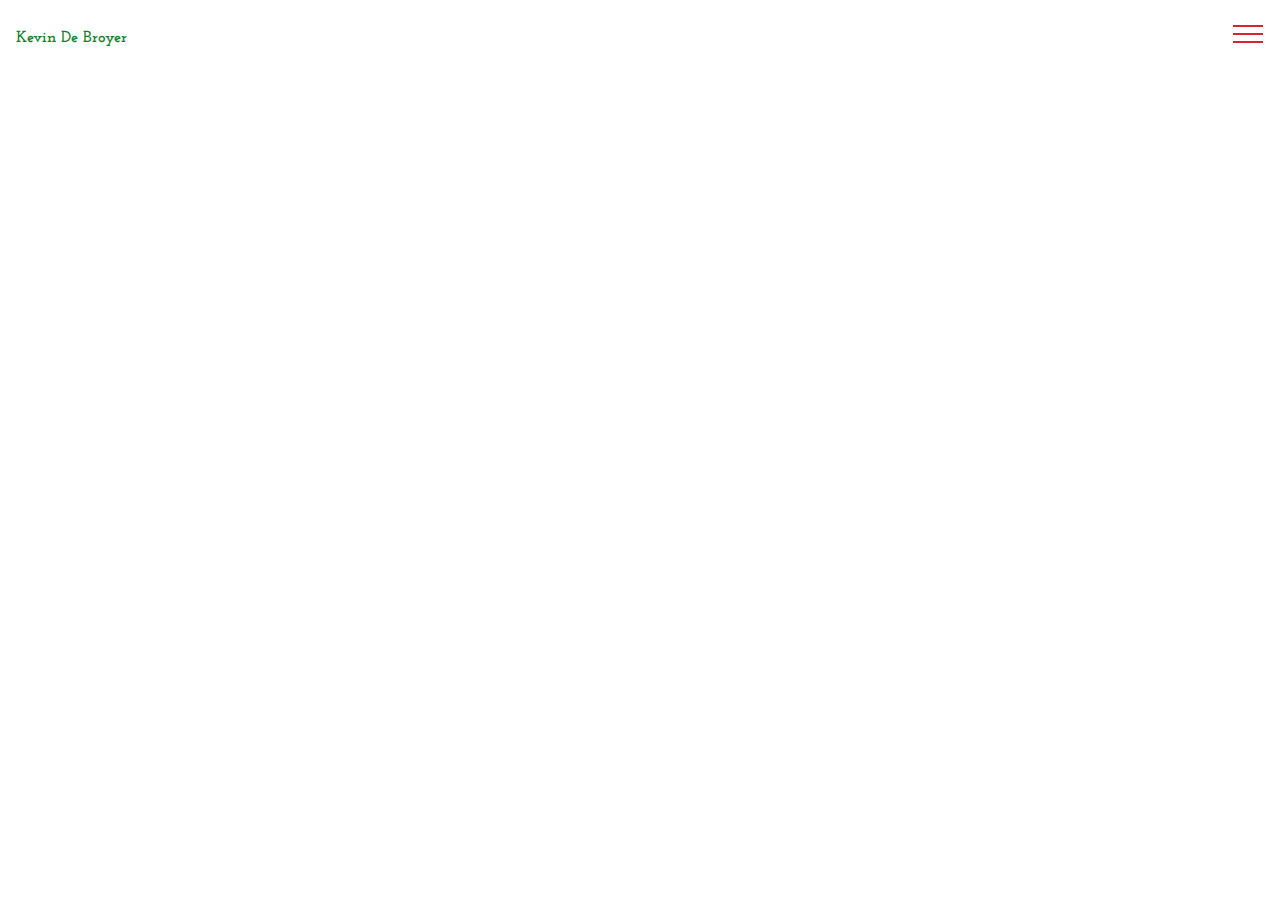
<file: page4.html>
<!DOCTYPE html>
<html >
<head>
  <!-- Site made with Mobirise Website Builder v4.6.5, https://mobirise.com -->
  <meta charset="UTF-8">
  <meta http-equiv="X-UA-Compatible" content="IE=edge">
  <meta name="generator" content="Mobirise v4.6.5, mobirise.com">
  <meta name="viewport" content="width=device-width, initial-scale=1, minimum-scale=1">
  <link rel="shortcut icon" href="assets/images/logo4.png" type="image/x-icon">
  <meta name="description" content="Web Builder Description">
  <title>no</title>
  <link rel="stylesheet" href="assets/web/assets/mobirise-icons/mobirise-icons.css">
  <link rel="stylesheet" href="assets/tether/tether.min.css">
  <link rel="stylesheet" href="assets/bootstrap/css/bootstrap.min.css">
  <link rel="stylesheet" href="assets/bootstrap/css/bootstrap-grid.min.css">
  <link rel="stylesheet" href="assets/bootstrap/css/bootstrap-reboot.min.css">
  <link rel="stylesheet" href="assets/soundcloud-plugin/style.css">
  <link rel="stylesheet" href="assets/dropdown/css/style.css">
  <link rel="stylesheet" href="assets/theme/css/style.css">
  <link rel="stylesheet" href="assets/mobirise/css/mbr-additional.css" type="text/css">
  
  
  
</head>
<body>

<!-- Google Analytics -->
<!-- Global site tag (gtag.js) - Google Analytics -->
<script async src="https://www.googletagmanager.com/gtag/js?id=UA-110258827-1"></script>
<script>
  window.dataLayer = window.dataLayer || [];
  function gtag(){dataLayer.push(arguments);}
  gtag('js', new Date());

  gtag('config', 'UA-110258827-1');
</script>
<!-- /Google Analytics -->


  <section class="menu cid-qKzvegAEub" once="menu" id="menu2-1t">

    

    <nav class="navbar navbar-expand beta-menu navbar-dropdown align-items-center navbar-fixed-top collapsed">
        <button class="navbar-toggler navbar-toggler-right" type="button" data-toggle="collapse" data-target="#navbarSupportedContent" aria-controls="navbarSupportedContent" aria-expanded="false" aria-label="Toggle navigation">
            <div class="hamburger">
                <span></span>
                <span></span>
                <span></span>
                <span></span>
            </div>
        </button>
        <div class="menu-logo">
            <div class="navbar-brand">
                
                <span class="navbar-caption-wrap"><a class="navbar-caption text-success display-4" href="index.html">
                        Kevin De Broyer</a></span>
            </div>
        </div>
        <div class="collapse navbar-collapse" id="navbarSupportedContent">
            <ul class="navbar-nav nav-dropdown nav-right" data-app-modern-menu="true"><li class="nav-item">
                    <a class="nav-link link text-success display-4" href="index.html">
                        Home</a>
                </li><li class="nav-item"><a class="nav-link link text-success display-4" href="page5.html">
                        New Project</a></li><li class="nav-item"><a class="nav-link link text-success display-4" href="page6.html">
                        Recent work</a></li>
                <li class="nav-item">
                    <a class="nav-link link text-success display-4" href="page2.html">
                        Older work</a>
                </li><li class="nav-item"><a class="nav-link link text-success display-4" href="page1.html">
                        Old work</a></li></ul>
            
        </div>
    </nav>
</section>

<section class="engine"><a href="https://mobirise.ws/p">open source web page maker</a></section><section class="cid-qKzj1u17Lg" id="video2-15">

    
    
    <figure class="mbr-figure align-center container">
        <div class="video-block" style="width: 100%;">
            <div><iframe class="mbr-embedded-video" src="https://www.youtube.com/embed/dQw4w9WgXcQ?rel=0&amp;amp;showinfo=0&amp;autoplay=1&amp;loop=1&amp;playlist=dQw4w9WgXcQ" width="1280" height="720" frameborder="0" allowfullscreen></iframe></div>
        </div>
    </figure>
</section>


  <script src="assets/web/assets/jquery/jquery.min.js"></script>
  <script src="assets/popper/popper.min.js"></script>
  <script src="assets/tether/tether.min.js"></script>
  <script src="assets/bootstrap/js/bootstrap.min.js"></script>
  <script src="assets/cookies-alert-plugin/cookies-alert-core.js"></script>
  <script src="assets/cookies-alert-plugin/cookies-alert-script.js"></script>
  <script src="assets/dropdown/js/script.min.js"></script>
  <script src="assets/touchswipe/jquery.touch-swipe.min.js"></script>
  <script src="assets/smoothscroll/smooth-scroll.js"></script>
  <script src="assets/theme/js/script.js"></script>
  
  
<input name="cookieData" type="hidden" data-cookie-text="We use cookies to give you the best experience. Read our <a href='privacy.html'>cookie policy</a>.">
  </body>
</html>
</file>
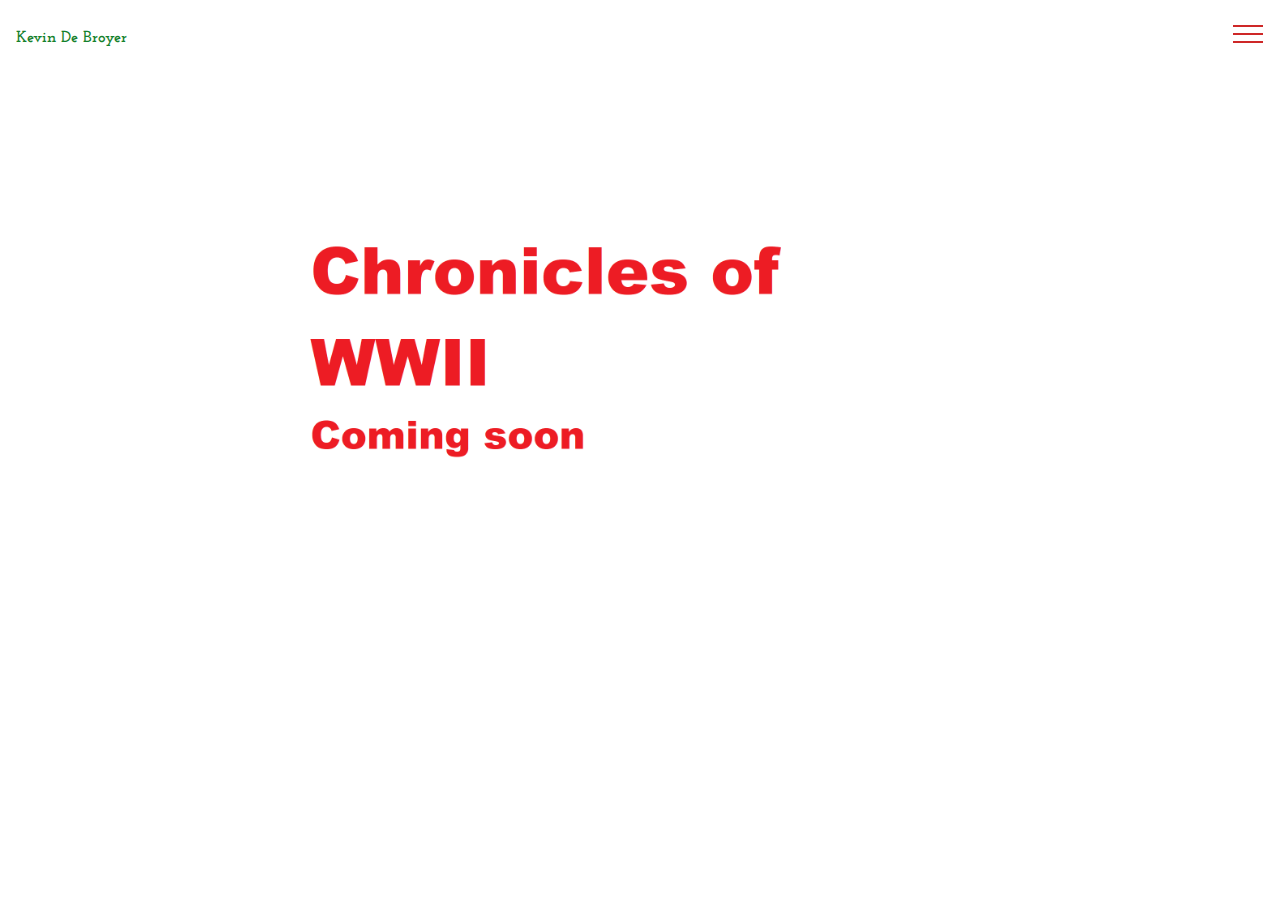
<file: page5.html>
<!DOCTYPE html>
<html >
<head>
  <!-- Site made with Mobirise Website Builder v4.6.5, https://mobirise.com -->
  <meta charset="UTF-8">
  <meta http-equiv="X-UA-Compatible" content="IE=edge">
  <meta name="generator" content="Mobirise v4.6.5, mobirise.com">
  <meta name="viewport" content="width=device-width, initial-scale=1, minimum-scale=1">
  <link rel="shortcut icon" href="assets/images/logo4.png" type="image/x-icon">
  <meta name="description" content="Web Page Builder Description">
  <title>New project</title>
  <link rel="stylesheet" href="assets/web/assets/mobirise-icons/mobirise-icons.css">
  <link rel="stylesheet" href="assets/tether/tether.min.css">
  <link rel="stylesheet" href="assets/bootstrap/css/bootstrap.min.css">
  <link rel="stylesheet" href="assets/bootstrap/css/bootstrap-grid.min.css">
  <link rel="stylesheet" href="assets/bootstrap/css/bootstrap-reboot.min.css">
  <link rel="stylesheet" href="assets/soundcloud-plugin/style.css">
  <link rel="stylesheet" href="assets/dropdown/css/style.css">
  <link rel="stylesheet" href="assets/theme/css/style.css">
  <link rel="stylesheet" href="assets/mobirise/css/mbr-additional.css" type="text/css">
  
  
  
</head>
<body>

<!-- Google Analytics -->
<!-- Global site tag (gtag.js) - Google Analytics -->
<script async src="https://www.googletagmanager.com/gtag/js?id=UA-110258827-1"></script>
<script>
  window.dataLayer = window.dataLayer || [];
  function gtag(){dataLayer.push(arguments);}
  gtag('js', new Date());

  gtag('config', 'UA-110258827-1');
</script>
<!-- /Google Analytics -->


  <section class="menu cid-qKzwbxgjK4" once="menu" id="menu2-1y">

    

    <nav class="navbar navbar-expand beta-menu navbar-dropdown align-items-center navbar-fixed-top collapsed">
        <button class="navbar-toggler navbar-toggler-right" type="button" data-toggle="collapse" data-target="#navbarSupportedContent" aria-controls="navbarSupportedContent" aria-expanded="false" aria-label="Toggle navigation">
            <div class="hamburger">
                <span></span>
                <span></span>
                <span></span>
                <span></span>
            </div>
        </button>
        <div class="menu-logo">
            <div class="navbar-brand">
                
                <span class="navbar-caption-wrap"><a class="navbar-caption text-success display-4" href="index.html">
                        Kevin De Broyer</a></span>
            </div>
        </div>
        <div class="collapse navbar-collapse" id="navbarSupportedContent">
            <ul class="navbar-nav nav-dropdown nav-right" data-app-modern-menu="true"><li class="nav-item">
                    <a class="nav-link link text-success display-4" href="index.html">
                        Home</a>
                </li><li class="nav-item"><a class="nav-link link text-success display-4" href="page5.html">
                        New Project</a></li><li class="nav-item"><a class="nav-link link text-success display-4" href="page6.html">
                        Recent work</a></li>
                <li class="nav-item">
                    <a class="nav-link link text-success display-4" href="page2.html">
                        Older work</a>
                </li><li class="nav-item"><a class="nav-link link text-success display-4" href="page1.html">
                        Old work</a></li></ul>
            
        </div>
    </nav>
</section>

<section class="engine"><a href="https://mobirise.ws/m">drag and drop website creator</a></section><section class="cid-qKzw3MggxC mbr-fullscreen mbr-parallax-background" id="header2-1x">

    

    

    <div class="container align-center">
        <div class="row justify-content-md-center">
            <div class="mbr-white col-md-10">
                
                
                
                
            </div>
        </div>
    </div>
    
</section>


  <script src="assets/web/assets/jquery/jquery.min.js"></script>
  <script src="assets/popper/popper.min.js"></script>
  <script src="assets/tether/tether.min.js"></script>
  <script src="assets/bootstrap/js/bootstrap.min.js"></script>
  <script src="assets/smoothscroll/smooth-scroll.js"></script>
  <script src="assets/cookies-alert-plugin/cookies-alert-core.js"></script>
  <script src="assets/cookies-alert-plugin/cookies-alert-script.js"></script>
  <script src="assets/dropdown/js/script.min.js"></script>
  <script src="assets/touchswipe/jquery.touch-swipe.min.js"></script>
  <script src="assets/parallax/jarallax.min.js"></script>
  <script src="assets/theme/js/script.js"></script>
  
  
<input name="cookieData" type="hidden" data-cookie-text="We use cookies to give you the best experience. Read our <a href='privacy.html'>cookie policy</a>.">
  </body>
</html>
</file>
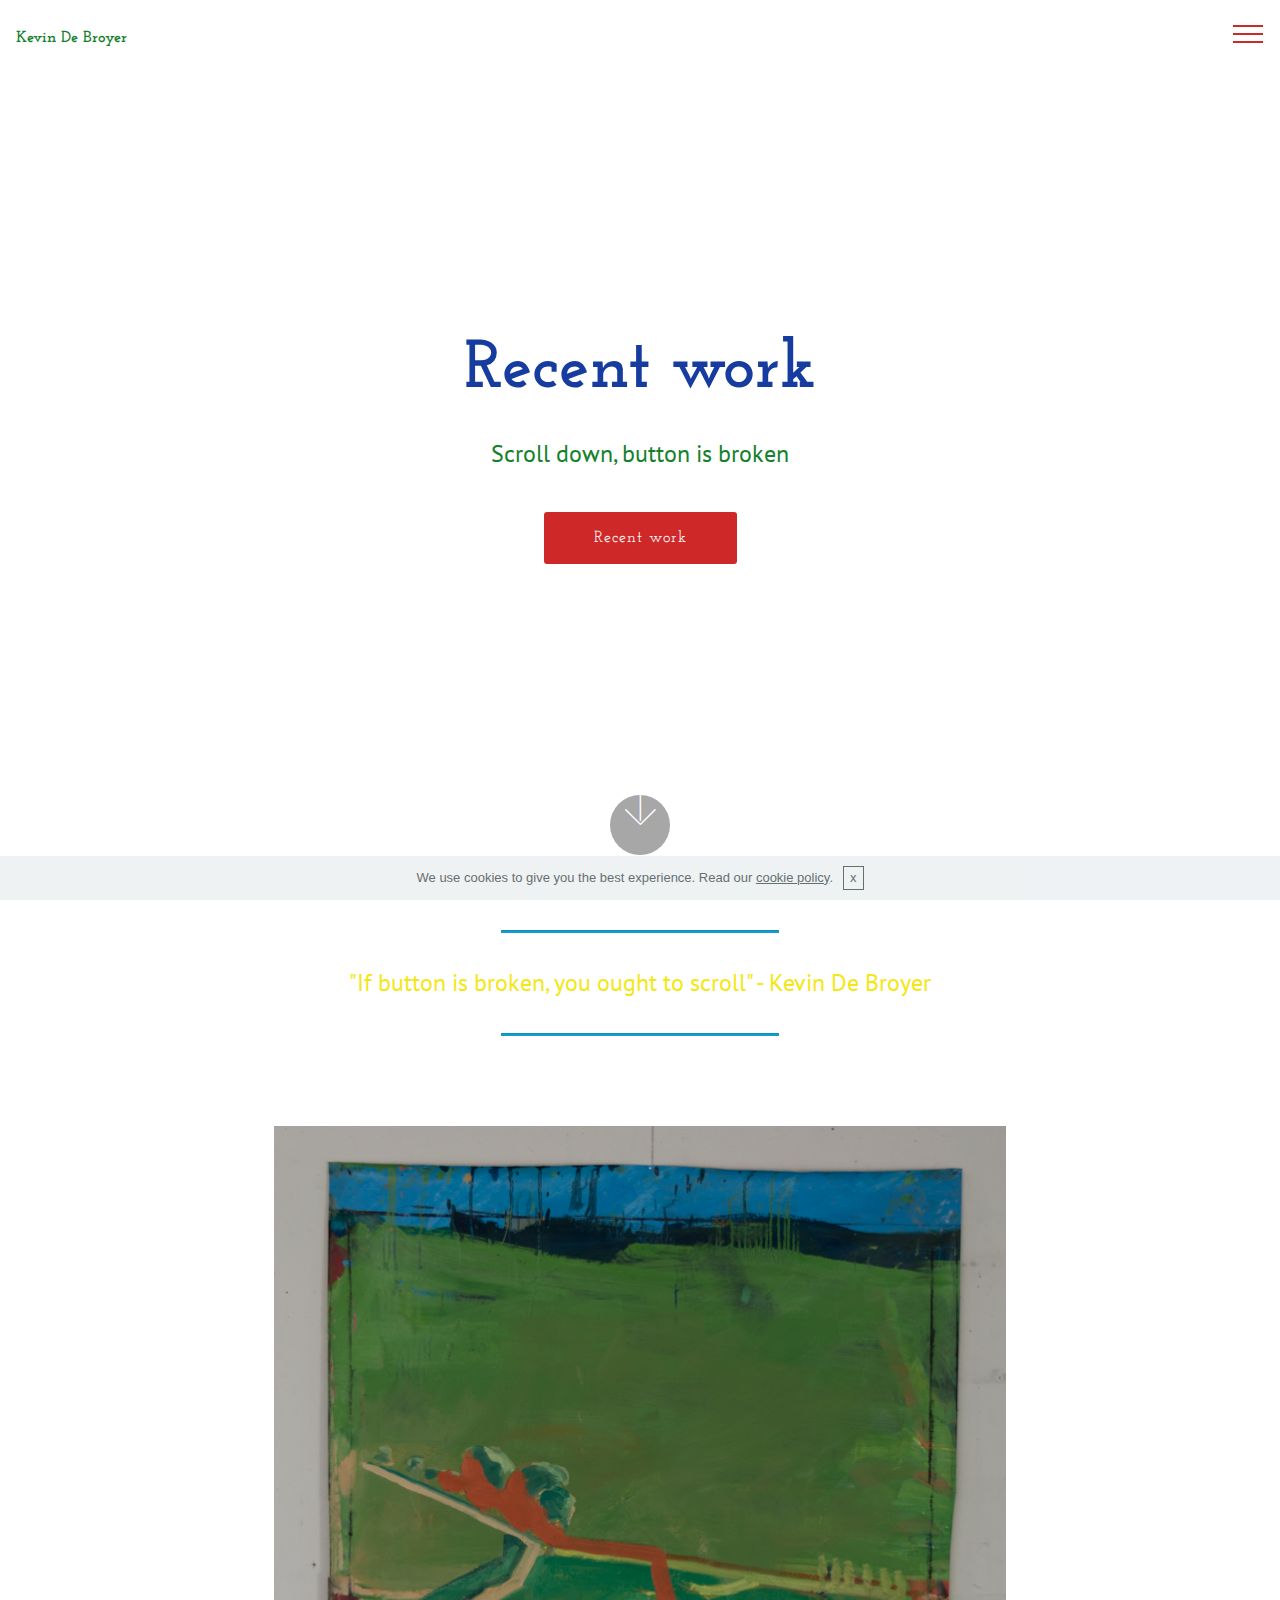
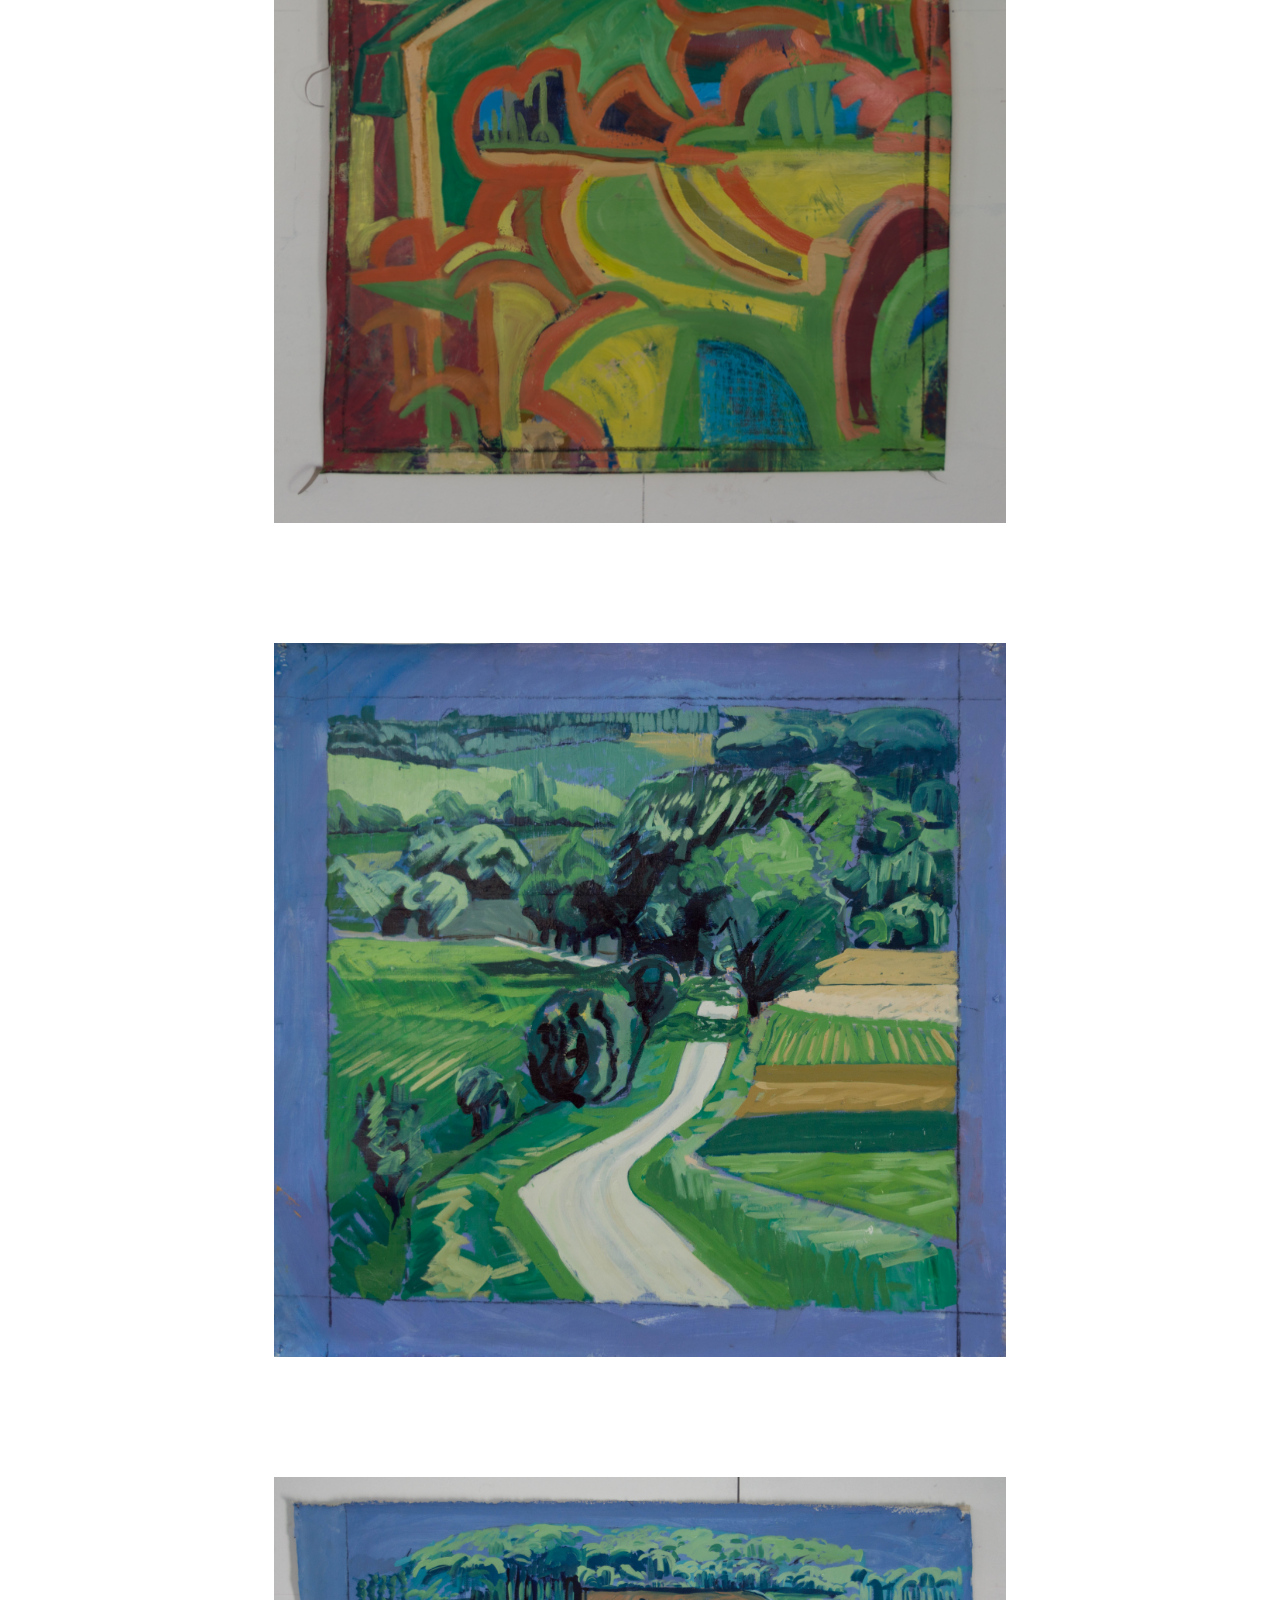
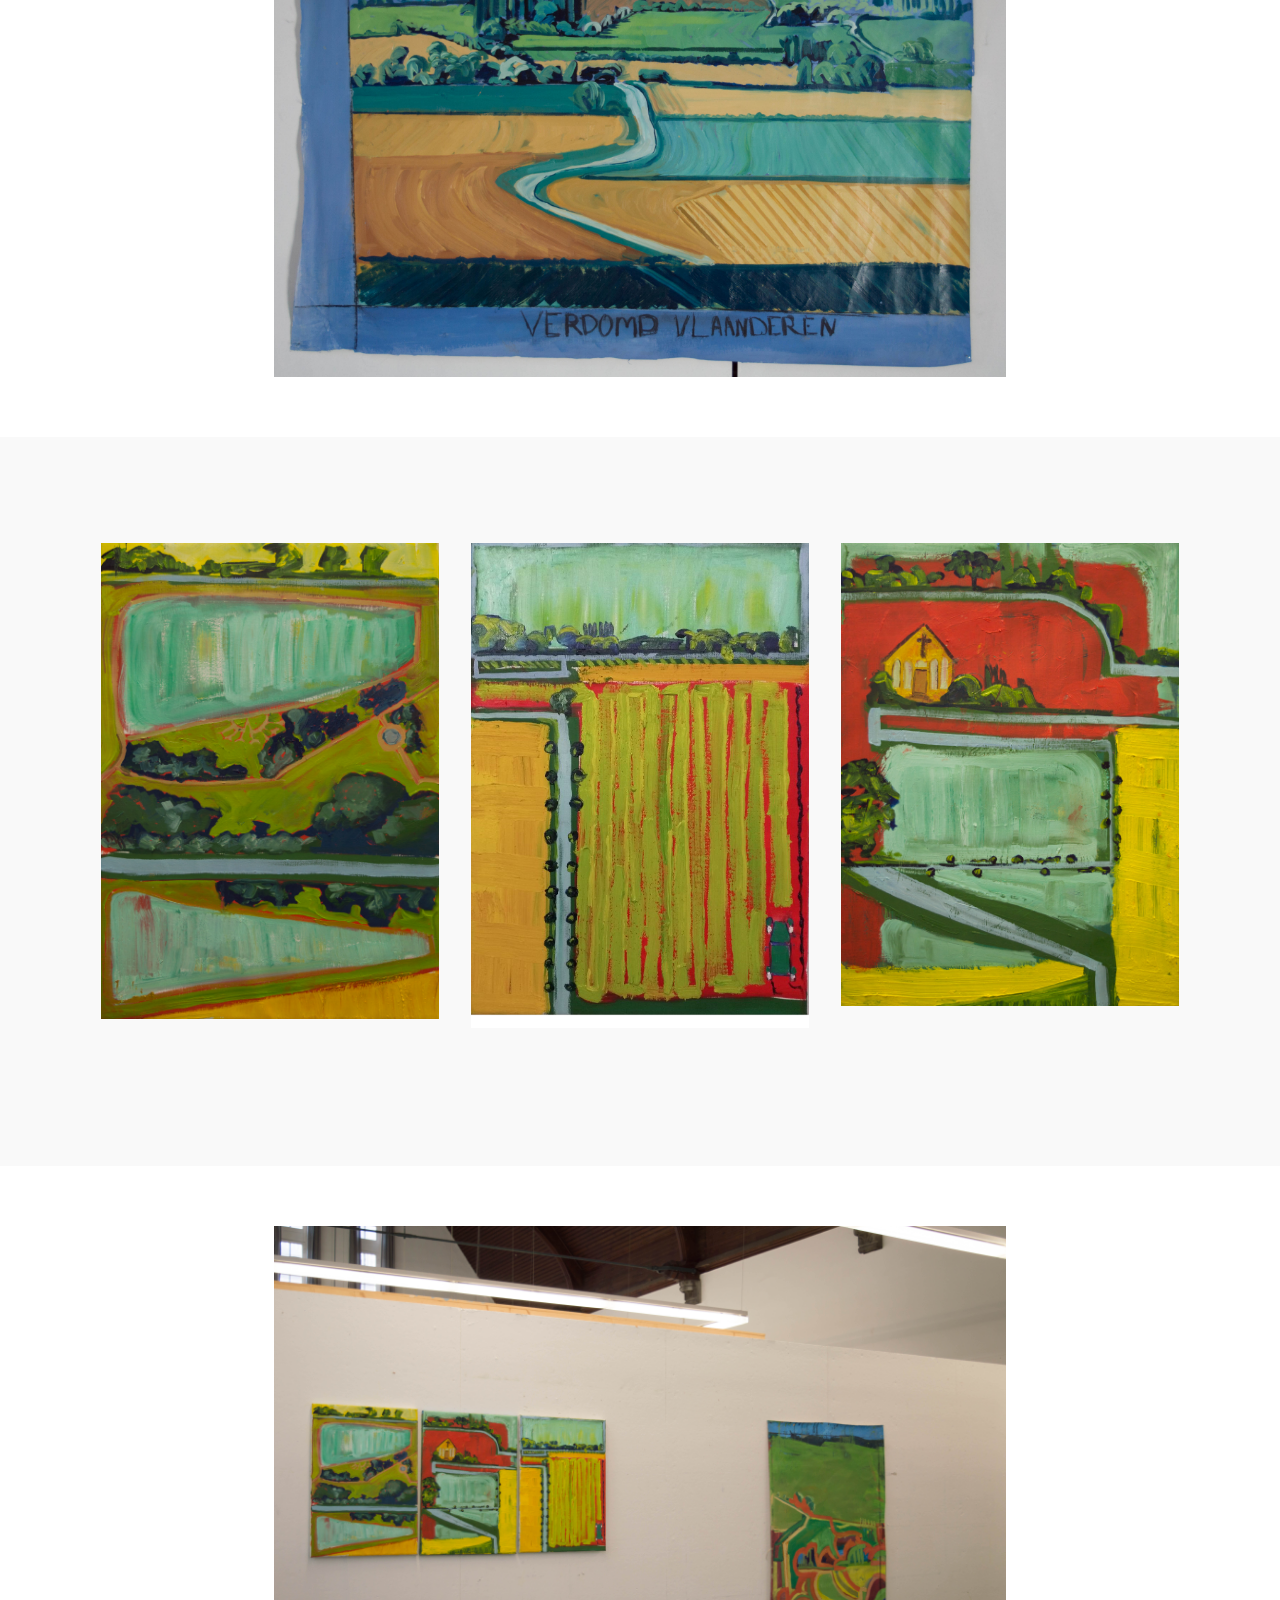
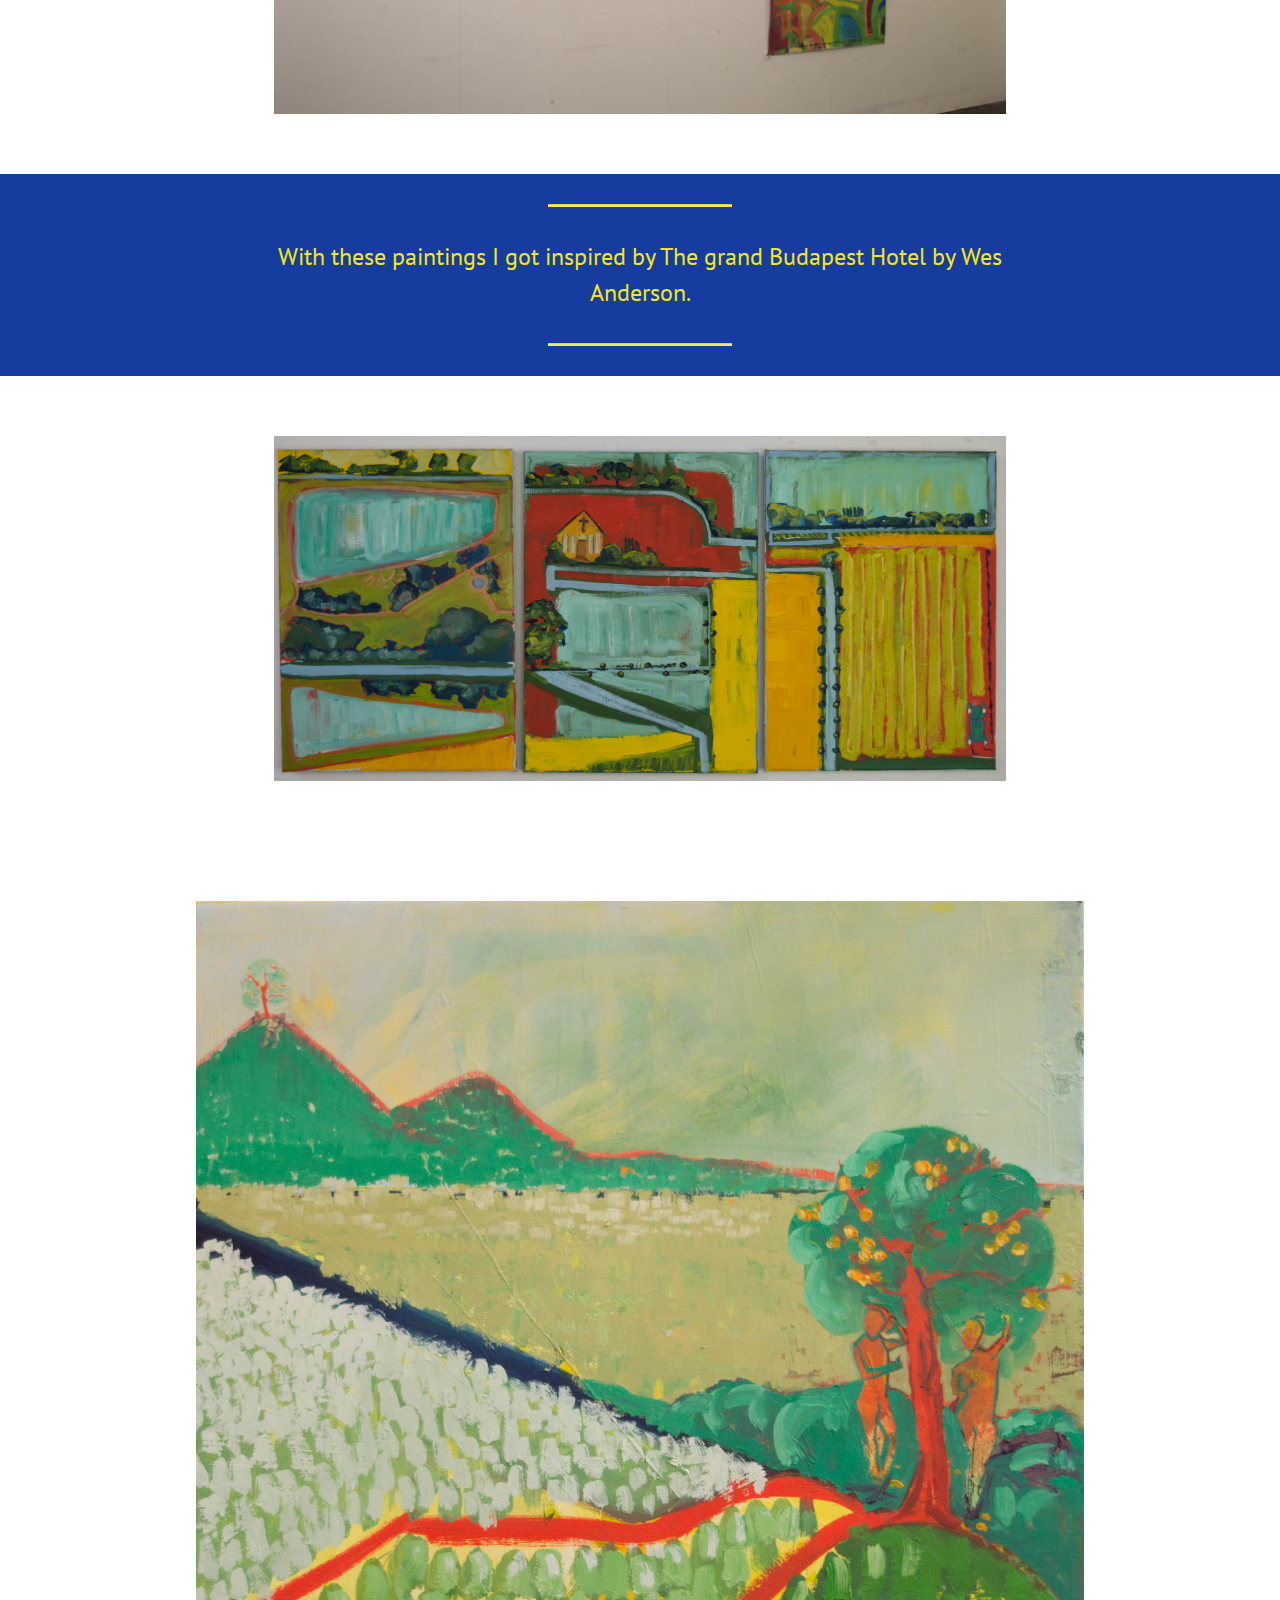
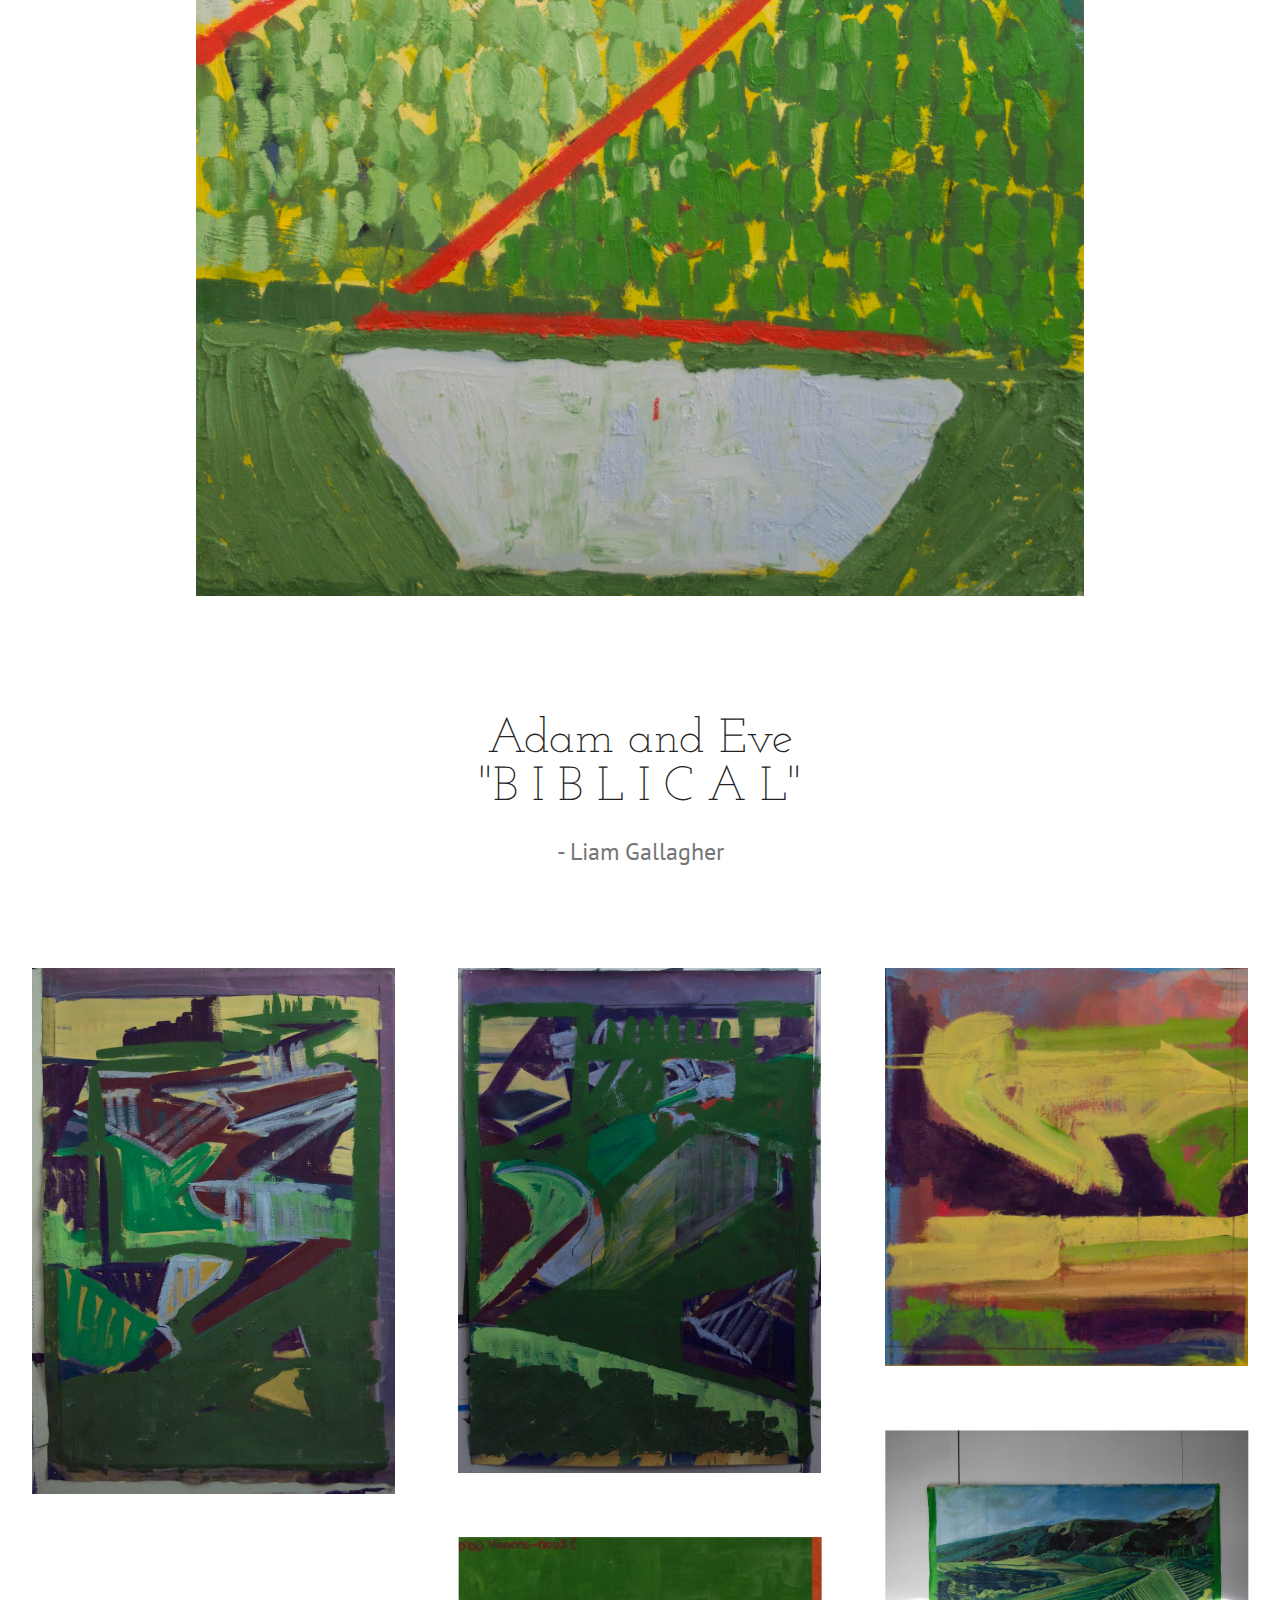
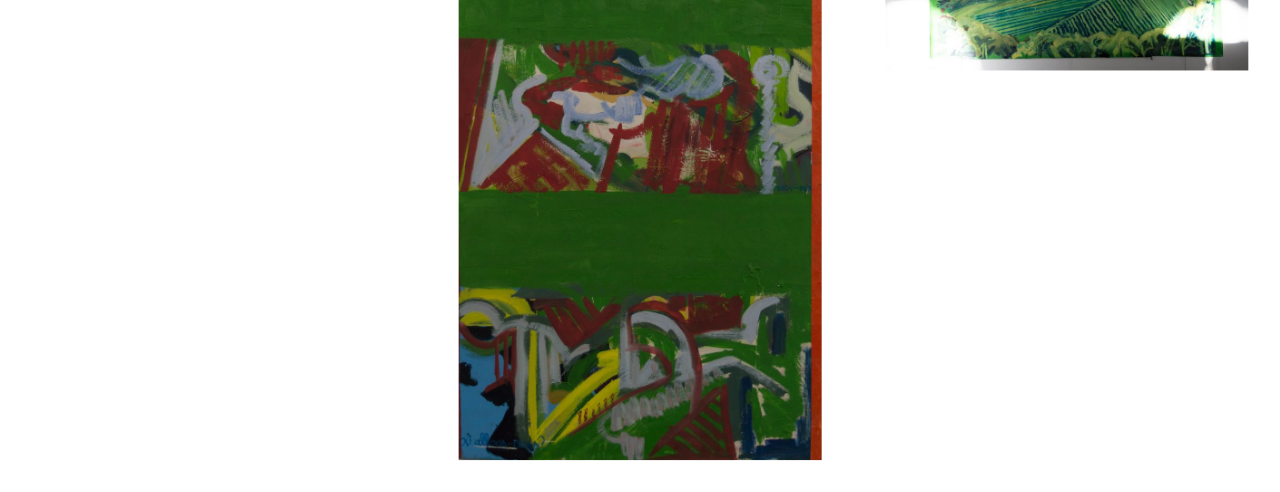
<file: page6.html>
<!DOCTYPE html>
<html >
<head>
  <!-- Site made with Mobirise Website Builder v4.6.5, https://mobirise.com -->
  <meta charset="UTF-8">
  <meta http-equiv="X-UA-Compatible" content="IE=edge">
  <meta name="generator" content="Mobirise v4.6.5, mobirise.com">
  <meta name="viewport" content="width=device-width, initial-scale=1, minimum-scale=1">
  <link rel="shortcut icon" href="assets/images/logo4.png" type="image/x-icon">
  <meta name="description" content="Web Creator Description">
  <title>Recent Work</title>
  <link rel="stylesheet" href="assets/web/assets/mobirise-icons/mobirise-icons.css">
  <link rel="stylesheet" href="assets/tether/tether.min.css">
  <link rel="stylesheet" href="assets/soundcloud-plugin/style.css">
  <link rel="stylesheet" href="assets/bootstrap/css/bootstrap.min.css">
  <link rel="stylesheet" href="assets/bootstrap/css/bootstrap-grid.min.css">
  <link rel="stylesheet" href="assets/bootstrap/css/bootstrap-reboot.min.css">
  <link rel="stylesheet" href="assets/dropdown/css/style.css">
  <link rel="stylesheet" href="assets/theme/css/style.css">
  <link rel="stylesheet" href="assets/gallery/style.css">
  <link rel="stylesheet" href="assets/mobirise/css/mbr-additional.css" type="text/css">
  
  
  
</head>
<body>

<!-- Google Analytics -->
<!-- Global site tag (gtag.js) - Google Analytics -->
<script async src="https://www.googletagmanager.com/gtag/js?id=UA-110258827-1"></script>
<script>
  window.dataLayer = window.dataLayer || [];
  function gtag(){dataLayer.push(arguments);}
  gtag('js', new Date());

  gtag('config', 'UA-110258827-1');
</script>
<!-- /Google Analytics -->


  <section class="menu cid-qKzuQy06xp" once="menu" id="menu2-1s">

    

    <nav class="navbar navbar-expand beta-menu navbar-dropdown align-items-center navbar-fixed-top collapsed">
        <button class="navbar-toggler navbar-toggler-right" type="button" data-toggle="collapse" data-target="#navbarSupportedContent" aria-controls="navbarSupportedContent" aria-expanded="false" aria-label="Toggle navigation">
            <div class="hamburger">
                <span></span>
                <span></span>
                <span></span>
                <span></span>
            </div>
        </button>
        <div class="menu-logo">
            <div class="navbar-brand">
                
                <span class="navbar-caption-wrap"><a class="navbar-caption text-success display-4" href="index.html">
                        Kevin De Broyer</a></span>
            </div>
        </div>
        <div class="collapse navbar-collapse" id="navbarSupportedContent">
            <ul class="navbar-nav nav-dropdown nav-right" data-app-modern-menu="true"><li class="nav-item">
                    <a class="nav-link link text-success display-4" href="index.html">
                        Home</a>
                </li><li class="nav-item"><a class="nav-link link text-success display-4" href="page5.html">
                        New Project</a></li><li class="nav-item"><a class="nav-link link text-success display-4" href="page6.html">
                        Recent work</a></li>
                <li class="nav-item">
                    <a class="nav-link link text-success display-4" href="page2.html">
                        Older work</a>
                </li><li class="nav-item"><a class="nav-link link text-success display-4" href="page1.html">
                        Old work</a></li></ul>
            
        </div>
    </nav>
</section>

<section class="engine"><a href="https://mobirise.ws/g">how to create your own website</a></section><section class="cid-qKzpX8Vevg mbr-fullscreen" id="header2-18">

    

    

    <div class="container align-center">
        <div class="row justify-content-md-center">
            <div class="mbr-white col-md-10">
                <h1 class="mbr-section-title mbr-bold pb-3 mbr-fonts-style display-1">
                    Recent work</h1>
                
                <p class="mbr-text pb-3 mbr-fonts-style display-5">
                    Scroll down, button is broken</p>
                <div class="mbr-section-btn"><a class="btn btn-md btn-primary display-4" href="#top">Recent work</a></div>
            </div>
        </div>
    </div>
    <div class="mbr-arrow hidden-sm-down" aria-hidden="true">
        <a href="#next">
            <i class="mbri-down mbr-iconfont"></i>
        </a>
    </div>
</section>

<section class="mbr-section article content9 cid-qKzqpFJOSO" id="content9-1a">
    
     

    <div class="container">
        <div class="inner-container" style="width: 100%;">
            <hr class="line" style="width: 25%;">
            <div class="section-text align-center mbr-fonts-style display-5">"If button is broken, you ought to scroll" - Kevin De Broyer</div>
            <hr class="line" style="width: 25%;">
        </div>
        </div>
</section>

<section class="cid-qKzqRw3OuI" id="image1-1c">

    

    <figure class="mbr-figure container">
            <div class="image-block" style="width: 66%;">
                <img src="assets/images/dsc0474.jpg" width="1400" alt="Mobirise" title="">
                
            </div>
    </figure>
</section>

<section class="cid-qKzqWIsyPw" id="image1-1d">

    

    <figure class="mbr-figure container">
            <div class="image-block" style="width: 66%;">
                <img src="assets/images/dsc0463.jpg" width="1400" alt="Mobirise" title="">
                
            </div>
    </figure>
</section>

<section class="cid-qKzqX2TZ63" id="image1-1e">

    

    <figure class="mbr-figure container">
            <div class="image-block" style="width: 66%;">
                <img src="assets/images/dsc0459.jpg" width="1400" alt="Mobirise" title="">
                
            </div>
    </figure>
</section>

<section class="features2 cid-qKzrq9gagd" id="features2-1h">

    

    
    
    <div class="container">
        <div class="media-container-row">
            <div class="card p-3 col-12 col-md-6 col-lg-4">
                <div class="card-wrapper">
                    <div class="card-img">
                        <img src="assets/images/dsc0504.jpg" alt="Mobirise" title="">
                    </div>
                    <div class="card-box">
                        
                        
                    </div>
                </div>
            </div>

            <div class="card p-3 col-12 col-md-6 col-lg-4">
                <div class="card-wrapper">
                    <div class="card-img">
                        <img src="assets/images/naamloos-1.png" alt="Mobirise" title="">
                    </div>
                    <div class="card-box ">
                        
                        
                    </div>
                </div>
            </div>

            <div class="card p-3 col-12 col-md-6 col-lg-4">
                <div class="card-wrapper">
                    <div class="card-img">
                        <img src="assets/images/dsc0501.jpg" alt="Mobirise" title="">
                    </div>
                    <div class="card-box">
                        
                        
                    </div>
                </div>
            </div>

            
        </div>
    </div>
</section>

<section class="cid-qKzthYxchT" id="image1-1n">

    

    <figure class="mbr-figure container">
            <div class="image-block" style="width: 66%;">
                <img src="assets/images/dsc0486.jpg" width="1400" alt="Mobirise" title="">
                
            </div>
    </figure>
</section>

<section class="mbr-section article content10 cid-qKzsdPulCj" id="content10-1j">
    
     

    <div class="container">
        <div class="inner-container" style="width: 66%;">
            <hr class="line" style="width: 25%;">
            <div class="section-text align-center mbr-white mbr-fonts-style display-5">
                    With these paintings I got inspired by The grand Budapest Hotel by Wes Anderson.</div>
            <hr class="line" style="width: 25%;">
        </div>
    </div>
</section>

<section class="cid-qKzs7VeZTN" id="image1-1i">

    

    <figure class="mbr-figure container">
            <div class="image-block" style="width: 66%;">
                <img src="assets/images/dsc0470.jpg" width="1400" alt="Mobirise" title="">
                
            </div>
    </figure>
</section>

<section class="cid-qKzsRYfC5g" id="image3-1k">

    

    <figure class="mbr-figure container">
            <div class="image-block" style="width: 80%;">
                <img src="assets/images/dsc0489.jpg" width="1400" alt="Mobirise" title="">
                
            </div>
    </figure>
</section>

<section class="mbr-section content4 cid-qKzt0wfnAX" id="content4-1l">

    

    <div class="container">
        <div class="media-container-row">
            <div class="title col-12 col-md-8">
                <h2 class="align-center pb-3 mbr-fonts-style display-2">Adam and Eve<br>"B I B L I C A L"</h2>
                <h3 class="mbr-section-subtitle align-center mbr-light mbr-fonts-style display-5">- Liam Gallagher</h3>
                
            </div>
        </div>
    </div>
</section>

<section class="mbr-gallery mbr-slider-carousel cid-qKzu0lWviI" id="gallery3-1r">

    

    <div>
        <div><!-- Filter --><!-- Gallery --><div class="mbr-gallery-row"><div class="mbr-gallery-layout-default"><div><div><div class="mbr-gallery-item mbr-gallery-item--p4" data-video-url="false" data-tags="Awesome"><div href="#lb-gallery3-1r" data-slide-to="0" data-toggle="modal"><img src="assets/images/dsc0344-689x1000.jpg" alt=""><span class="icon-focus"></span></div></div><div class="mbr-gallery-item mbr-gallery-item--p4" data-video-url="false" data-tags="Responsive"><div href="#lb-gallery3-1r" data-slide-to="1" data-toggle="modal"><img src="assets/images/dsc0346-718x1000.jpg" alt=""><span class="icon-focus"></span></div></div><div class="mbr-gallery-item mbr-gallery-item--p4" data-video-url="false" data-tags="Creative"><div href="#lb-gallery3-1r" data-slide-to="2" data-toggle="modal"><img src="assets/images/dsc0402-800x879.jpg" alt=""><span class="icon-focus"></span></div></div><div class="mbr-gallery-item mbr-gallery-item--p4" data-video-url="false" data-tags="Animated"><div href="#lb-gallery3-1r" data-slide-to="3" data-toggle="modal"><img src="assets/images/dsc0468-800x531.jpg" alt=""><span class="icon-focus"></span></div></div><div class="mbr-gallery-item mbr-gallery-item--p4" data-video-url="false" data-tags="Awesome"><div href="#lb-gallery3-1r" data-slide-to="4" data-toggle="modal"><img src="assets/images/dsc0494-800x1154.jpg" alt=""><span class="icon-focus"></span></div></div></div></div><div class="clearfix"></div></div></div><!-- Lightbox --><div data-app-prevent-settings="" class="mbr-slider modal fade carousel slide" tabindex="-1" data-keyboard="true" data-interval="false" id="lb-gallery3-1r"><div class="modal-dialog"><div class="modal-content"><div class="modal-body"><div class="carousel-inner"><div class="carousel-item"><img src="assets/images/dsc0344.jpg" alt=""></div><div class="carousel-item"><img src="assets/images/dsc0346.jpg" alt=""></div><div class="carousel-item"><img src="assets/images/dsc0402.jpg" alt=""></div><div class="carousel-item"><img src="assets/images/dsc0468.jpg" alt=""></div><div class="carousel-item active"><img src="assets/images/dsc0494.jpg" alt=""></div></div><a class="carousel-control carousel-control-prev" role="button" data-slide="prev" href="#lb-gallery3-1r"><span class="mbri-left mbr-iconfont" aria-hidden="true"></span><span class="sr-only">Previous</span></a><a class="carousel-control carousel-control-next" role="button" data-slide="next" href="#lb-gallery3-1r"><span class="mbri-right mbr-iconfont" aria-hidden="true"></span><span class="sr-only">Next</span></a><a class="close" href="#" role="button" data-dismiss="modal"><span class="sr-only">Close</span></a></div></div></div></div></div>
    </div>

</section>


  <script src="assets/web/assets/jquery/jquery.min.js"></script>
  <script src="assets/popper/popper.min.js"></script>
  <script src="assets/tether/tether.min.js"></script>
  <script src="assets/bootstrap/js/bootstrap.min.js"></script>
  <script src="assets/dropdown/js/script.min.js"></script>
  <script src="assets/cookies-alert-plugin/cookies-alert-core.js"></script>
  <script src="assets/cookies-alert-plugin/cookies-alert-script.js"></script>
  <script src="assets/vimeoplayer/jquery.mb.vimeo_player.js"></script>
  <script src="assets/smoothscroll/smooth-scroll.js"></script>
  <script src="assets/masonry/masonry.pkgd.min.js"></script>
  <script src="assets/imagesloaded/imagesloaded.pkgd.min.js"></script>
  <script src="assets/bootstrapcarouselswipe/bootstrap-carousel-swipe.js"></script>
  <script src="assets/touchswipe/jquery.touch-swipe.min.js"></script>
  <script src="assets/theme/js/script.js"></script>
  <script src="assets/gallery/player.min.js"></script>
  <script src="assets/gallery/script.js"></script>
  <script src="assets/slidervideo/script.js"></script>
  
  
<input name="cookieData" type="hidden" data-cookie-text="We use cookies to give you the best experience. Read our <a href='privacy.html'>cookie policy</a>.">
  </body>
</html>
</file>
<file: assets/soundcloud-plugin/style.css>
.addons-container {
  position: relative;
  margin-left: auto;
  margin-right: auto;
  padding-right: 15px;
  padding-left: 15px; }
  @media (min-width: 576px) {
    .addons-container {
      padding-right: 15px;
      padding-left: 15px; } }
  @media (min-width: 768px) {
    .addons-container {
      padding-right: 15px;
      padding-left: 15px; } }
  @media (min-width: 992px) {
    .addons-container {
      padding-right: 15px;
      padding-left: 15px; } }
  @media (min-width: 1200px) {
    .addons-container {
      padding-right: 15px;
      padding-left: 15px; } }
  @media (min-width: 576px) {
    .addons-container {
      width: 540px;
      max-width: 100%; } }
  @media (min-width: 768px) {
    .addons-container {
      width: 720px;
      max-width: 100%; } }
  @media (min-width: 992px) {
    .addons-container {
      width: 960px;
      max-width: 100%; } }
  @media (min-width: 1200px) {
    .addons-container {
      width: 1140px;
      max-width: 100%; } }

.addons-container-inner{
    position: relative;
    width: 100%;
    min-height: 1px;
    padding-right: 15px;
    padding-left: 15px;
}
@media (min-width: 567px) {
    .addons-container-inner{
        -ms-flex: 0 0 66.666667%;
        flex: 0 0 66.666667%;
        max-width: 66.666667%;
    }
}
.addons-row{
    display: flex;
    justify-content:center;
}
</file>
<file: assets/socicon/css/styles.css>
@charset "UTF-8";

@font-face {
  font-family: "socicon";
  src:url("../fonts/socicon.eot");
  src:url("../fonts/socicon.eot?#iefix") format("embedded-opentype"),
    url("../fonts/socicon.woff") format("woff"),
    url("../fonts/socicon.ttf") format("truetype"),
    url("../fonts/socicon.svg#socicon") format("svg");
  font-weight: normal;
  font-style: normal;

}

[data-icon]:before {
  font-family: "socicon" !important;
  content: attr(data-icon);
  font-style: normal !important;
  font-weight: normal !important;
  font-variant: normal !important;
  text-transform: none !important;
  speak: none;
  line-height: 1;
  -webkit-font-smoothing: antialiased;
  -moz-osx-font-smoothing: grayscale;
}

[class^="socicon-"]:before,
[class*=" socicon-"]:before {
  font-family: "socicon" !important;
  font-style: normal !important;
  font-weight: normal !important;
  font-variant: normal !important;
  text-transform: none !important;
  speak: none;
  line-height: 1;
  -webkit-font-smoothing: antialiased;
  -moz-osx-font-smoothing: grayscale;
}

.socicon-modelmayhem:before {
  content: "\e000";
}
.socicon-mixcloud:before {
  content: "\e001";
}
.socicon-drupal:before {
  content: "\e002";
}
.socicon-swarm:before {
  content: "\e003";
}
.socicon-istock:before {
  content: "\e004";
}
.socicon-yammer:before {
  content: "\e005";
}
.socicon-ello:before {
  content: "\e006";
}
.socicon-stackoverflow:before {
  content: "\e007";
}
.socicon-persona:before {
  content: "\e008";
}
.socicon-triplej:before {
  content: "\e009";
}
.socicon-houzz:before {
  content: "\e00a";
}
.socicon-rss:before {
  content: "\e00b";
}
.socicon-paypal:before {
  content: "\e00c";
}
.socicon-odnoklassniki:before {
  content: "\e00d";
}
.socicon-airbnb:before {
  content: "\e00e";
}
.socicon-periscope:before {
  content: "\e00f";
}
.socicon-outlook:before {
  content: "\e010";
}
.socicon-coderwall:before {
  content: "\e011";
}
.socicon-tripadvisor:before {
  content: "\e012";
}
.socicon-appnet:before {
  content: "\e013";
}
.socicon-goodreads:before {
  content: "\e014";
}
.socicon-tripit:before {
  content: "\e015";
}
.socicon-lanyrd:before {
  content: "\e016";
}
.socicon-slideshare:before {
  content: "\e017";
}
.socicon-buffer:before {
  content: "\e018";
}
.socicon-disqus:before {
  content: "\e019";
}
.socicon-vkontakte:before {
  content: "\e01a";
}
.socicon-whatsapp:before {
  content: "\e01b";
}
.socicon-patreon:before {
  content: "\e01c";
}
.socicon-storehouse:before {
  content: "\e01d";
}
.socicon-pocket:before {
  content: "\e01e";
}
.socicon-mail:before {
  content: "\e01f";
}
.socicon-blogger:before {
  content: "\e020";
}
.socicon-technorati:before {
  content: "\e021";
}
.socicon-reddit:before {
  content: "\e022";
}
.socicon-dribbble:before {
  content: "\e023";
}
.socicon-stumbleupon:before {
  content: "\e024";
}
.socicon-digg:before {
  content: "\e025";
}
.socicon-envato:before {
  content: "\e026";
}
.socicon-behance:before {
  content: "\e027";
}
.socicon-delicious:before {
  content: "\e028";
}
.socicon-deviantart:before {
  content: "\e029";
}
.socicon-forrst:before {
  content: "\e02a";
}
.socicon-play:before {
  content: "\e02b";
}
.socicon-zerply:before {
  content: "\e02c";
}
.socicon-wikipedia:before {
  content: "\e02d";
}
.socicon-apple:before {
  content: "\e02e";
}
.socicon-flattr:before {
  content: "\e02f";
}
.socicon-github:before {
  content: "\e030";
}
.socicon-renren:before {
  content: "\e031";
}
.socicon-friendfeed:before {
  content: "\e032";
}
.socicon-newsvine:before {
  content: "\e033";
}
.socicon-identica:before {
  content: "\e034";
}
.socicon-bebo:before {
  content: "\e035";
}
.socicon-zynga:before {
  content: "\e036";
}
.socicon-steam:before {
  content: "\e037";
}
.socicon-xbox:before {
  content: "\e038";
}
.socicon-windows:before {
  content: "\e039";
}
.socicon-qq:before {
  content: "\e03a";
}
.socicon-douban:before {
  content: "\e03b";
}
.socicon-meetup:before {
  content: "\e03c";
}
.socicon-playstation:before {
  content: "\e03d";
}
.socicon-android:before {
  content: "\e03e";
}
.socicon-snapchat:before {
  content: "\e03f";
}
.socicon-twitter:before {
  content: "\e040";
}
.socicon-facebook:before {
  content: "\e041";
}
.socicon-googleplus:before {
  content: "\e042";
}
.socicon-pinterest:before {
  content: "\e043";
}
.socicon-foursquare:before {
  content: "\e044";
}
.socicon-yahoo:before {
  content: "\e045";
}
.socicon-skype:before {
  content: "\e046";
}
.socicon-yelp:before {
  content: "\e047";
}
.socicon-feedburner:before {
  content: "\e048";
}
.socicon-linkedin:before {
  content: "\e049";
}
.socicon-viadeo:before {
  content: "\e04a";
}
.socicon-xing:before {
  content: "\e04b";
}
.socicon-myspace:before {
  content: "\e04c";
}
.socicon-soundcloud:before {
  content: "\e04d";
}
.socicon-spotify:before {
  content: "\e04e";
}
.socicon-grooveshark:before {
  content: "\e04f";
}
.socicon-lastfm:before {
  content: "\e050";
}
.socicon-youtube:before {
  content: "\e051";
}
.socicon-vimeo:before {
  content: "\e052";
}
.socicon-dailymotion:before {
  content: "\e053";
}
.socicon-vine:before {
  content: "\e054";
}
.socicon-flickr:before {
  content: "\e055";
}
.socicon-500px:before {
  content: "\e056";
}
.socicon-wordpress:before {
  content: "\e058";
}
.socicon-tumblr:before {
  content: "\e059";
}
.socicon-twitch:before {
  content: "\e05a";
}
.socicon-8tracks:before {
  content: "\e05b";
}
.socicon-amazon:before {
  content: "\e05c";
}
.socicon-icq:before {
  content: "\e05d";
}
.socicon-smugmug:before {
  content: "\e05e";
}
.socicon-ravelry:before {
  content: "\e05f";
}
.socicon-weibo:before {
  content: "\e060";
}
.socicon-baidu:before {
  content: "\e061";
}
.socicon-angellist:before {
  content: "\e062";
}
.socicon-ebay:before {
  content: "\e063";
}
.socicon-imdb:before {
  content: "\e064";
}
.socicon-stayfriends:before {
  content: "\e065";
}
.socicon-residentadvisor:before {
  content: "\e066";
}
.socicon-google:before {
  content: "\e067";
}
.socicon-yandex:before {
  content: "\e068";
}
.socicon-sharethis:before {
  content: "\e069";
}
.socicon-bandcamp:before {
  content: "\e06a";
}
.socicon-itunes:before {
  content: "\e06b";
}
.socicon-deezer:before {
  content: "\e06c";
}
.socicon-telegram:before {
  content: "\e06e";
}
.socicon-openid:before {
  content: "\e06f";
}
.socicon-amplement:before {
  content: "\e070";
}
.socicon-viber:before {
  content: "\e071";
}
.socicon-zomato:before {
  content: "\e072";
}
.socicon-draugiem:before {
  content: "\e074";
}
.socicon-endomodo:before {
  content: "\e075";
}
.socicon-filmweb:before {
  content: "\e076";
}
.socicon-stackexchange:before {
  content: "\e077";
}
.socicon-wykop:before {
  content: "\e078";
}
.socicon-teamspeak:before {
  content: "\e079";
}
.socicon-teamviewer:before {
  content: "\e07a";
}
.socicon-ventrilo:before {
  content: "\e07b";
}
.socicon-younow:before {
  content: "\e07c";
}
.socicon-raidcall:before {
  content: "\e07d";
}
.socicon-mumble:before {
  content: "\e07e";
}
.socicon-medium:before {
  content: "\e06d";
}
.socicon-bebee:before {
  content: "\e07f";
}
.socicon-hitbox:before {
  content: "\e080";
}
.socicon-reverbnation:before {
  content: "\e081";
}
.socicon-formulr:before {
  content: "\e082";
}
.socicon-instagram:before {
  content: "\e057";
}
.socicon-battlenet:before {
  content: "\e083";
}
.socicon-chrome:before {
  content: "\e084";
}
.socicon-discord:before {
  content: "\e086";
}
.socicon-issuu:before {
  content: "\e087";
}
.socicon-macos:before {
  content: "\e088";
}
.socicon-firefox:before {
  content: "\e089";
}
.socicon-opera:before {
  content: "\e08d";
}
.socicon-keybase:before {
  content: "\e090";
}
.socicon-alliance:before {
  content: "\e091";
}
.socicon-livejournal:before {
  content: "\e092";
}
.socicon-googlephotos:before {
  content: "\e093";
}
.socicon-horde:before {
  content: "\e094";
}
.socicon-etsy:before {
  content: "\e095";
}
.socicon-zapier:before {
  content: "\e096";
}
.socicon-google-scholar:before {
  content: "\e097";
}
.socicon-researchgate:before {
  content: "\e098";
}
.socicon-wechat:before {
  content: "\e099";
}
.socicon-strava:before {
  content: "\e09a";
}
.socicon-line:before {
  content: "\e09b";
}
.socicon-lyft:before {
  content: "\e09c";
}
.socicon-uber:before {
  content: "\e09d";
}
.socicon-songkick:before {
  content: "\e09e";
}
.socicon-viewbug:before {
  content: "\e09f";
}
.socicon-googlegroups:before {
  content: "\e0a0";
}
.socicon-quora:before {
  content: "\e073";
}
.socicon-diablo:before {
  content: "\e085";
}
.socicon-blizzard:before {
  content: "\e0a1";
}
.socicon-hearthstone:before {
  content: "\e08b";
}
.socicon-heroes:before {
  content: "\e08a";
}
.socicon-overwatch:before {
  content: "\e08c";
}
.socicon-warcraft:before {
  content: "\e08e";
}
.socicon-starcraft:before {
  content: "\e08f";
}
.socicon-beam:before {
  content: "\e0a2";
}
.socicon-curse:before {
  content: "\e0a3";
}
.socicon-player:before {
  content: "\e0a4";
}
.socicon-streamjar:before {
  content: "\e0a5";
}
.socicon-nintendo:before {
  content: "\e0a6";
}
.socicon-hellocoton:before {
  content: "\e0a7";
}
</file>
<file: assets/theme/css/style.css>
/*!
 * Mobirise v4 theme (https://mobirise.com/)
 * Copyright 2017 Mobirise
 */
section {
  background-color: #eeeeee; }

section,
.container,
.container-fluid {
  position: relative;
  word-wrap: break-word; }

a.mbr-iconfont:hover {
  text-decoration: none; }

.article .lead p, .article .lead ul, .article .lead ol, .article .lead pre, .article .lead blockquote {
  margin-bottom: 0; }

a {
  font-style: normal;
  font-weight: 400;
  cursor: pointer; }
  a, a:hover {
    text-decoration: none; }

figure {
  margin-bottom: 0; }

body {
  color: #232323; }

h1, h2, h3, h4, h5, h6,
.h1, .h2, .h3, .h4, .h5, .h6,
.display-1, .display-2, .display-3, .display-4 {
  line-height: 1;
  word-break: break-word;
  word-wrap: break-word; }

b, strong {
  font-weight: bold; }

blockquote {
  padding: 10px 0 10px 20px;
  position: relative;
  border-left: 2px solid;
  border-color: #ff3366; }

input:-webkit-autofill, input:-webkit-autofill:hover, input:-webkit-autofill:focus, input:-webkit-autofill:active {
  transition-delay: 9999s;
  transition-property: background-color, color; }

textarea[type="hidden"] {
  display: none; }

body {
  position: relative; }

section {
  background-position: 50% 50%;
  background-repeat: no-repeat;
  background-size: cover; }
  section .mbr-background-video,
  section .mbr-background-video-preview {
    position: absolute;
    bottom: 0;
    left: 0;
    right: 0;
    top: 0; }

.hidden {
  visibility: hidden; }

.mbr-z-index20 {
  z-index: 20; }

/*! Base colors */
.mbr-white {
  color: #ffffff; }

.mbr-black {
  color: #000000; }

.mbr-bg-white {
  background-color: #ffffff; }

.mbr-bg-black {
  background-color: #000000; }

/*! Text-aligns */
.align-left {
  text-align: left; }

.align-center {
  text-align: center; }

.align-right {
  text-align: right; }

@media (max-width: 767px) {
  .align-left, .align-center, .align-right, .mbr-section-btn, .mbr-section-title {
    text-align: center; } }
/*! Font-weight  */
.mbr-light {
  font-weight: 300; }

.mbr-regular {
  font-weight: 400; }

.mbr-semibold {
  font-weight: 500; }

.mbr-bold {
  font-weight: 700; }

/*! Media  */
.media-size-item {
  -webkit-flex: 1 1 auto;
  -moz-flex: 1 1 auto;
  -ms-flex: 1 1 auto;
  -o-flex: 1 1 auto;
  flex: 1 1 auto; }

.media-content {
  -webkit-flex-basis: 100%;
  flex-basis: 100%; }

.media-container-row {
  display: -ms-flexbox;
  display: -webkit-flex;
  display: flex;
  -webkit-flex-direction: row;
  -ms-flex-direction: row;
  flex-direction: row;
  -webkit-flex-wrap: wrap;
  -ms-flex-wrap: wrap;
  flex-wrap: wrap;
  -webkit-justify-content: center;
  -ms-flex-pack: center;
  justify-content: center;
  -webkit-align-content: center;
  -ms-flex-line-pack: center;
  align-content: center;
  -webkit-align-items: start;
  -ms-flex-align: start;
  align-items: start; }
  .media-container-row .media-size-item {
    width: 400px; }

.media-container-column {
  display: -ms-flexbox;
  display: -webkit-flex;
  display: flex;
  -webkit-flex-direction: column;
  -ms-flex-direction: column;
  flex-direction: column;
  -webkit-flex-wrap: wrap;
  -ms-flex-wrap: wrap;
  flex-wrap: wrap;
  -webkit-justify-content: center;
  -ms-flex-pack: center;
  justify-content: center;
  -webkit-align-content: center;
  -ms-flex-line-pack: center;
  align-content: center;
  -webkit-align-items: stretch;
  -ms-flex-align: stretch;
  align-items: stretch; }
  .media-container-column > * {
    width: 100%; }

@media (min-width: 992px) {
  .media-container-row {
    -webkit-flex-wrap: nowrap;
    -ms-flex-wrap: nowrap;
    flex-wrap: nowrap; } }
figure {
  overflow: hidden; }

figure[mbr-media-size] {
  transition: width 0.1s; }

.mbr-figure img, .mbr-figure iframe {
  display: block;
  width: 100%; }

.card {
  background-color: transparent;
  border: none; }

.card-img {
  text-align: center;
  flex-shrink: 0; }

.media {
  max-width: 100%;
  margin: 0 auto; }

.mbr-figure {
  -ms-flex-item-align: center;
  -ms-grid-row-align: center;
  -webkit-align-self: center;
  align-self: center; }

.media-container > div {
  max-width: 100%; }

.mbr-figure img, .card-img img {
  width: 100%; }

@media (max-width: 991px) {
  .media-size-item {
    width: auto !important; }

  .media {
    width: auto; }

  .mbr-figure {
    width: 100% !important; } }
/*! Buttons */
.mbr-section-btn {
  margin-left: -.25rem;
  margin-right: -.25rem;
  font-size: 0; }

nav .mbr-section-btn {
  margin-left: 0rem;
  margin-right: 0rem; }

/*! Btn icon margin */
.btn .mbr-iconfont, .btn.btn-sm .mbr-iconfont {
  cursor: pointer;
  margin-right: 0.5rem; }

.btn.btn-md .mbr-iconfont, .btn.btn-md .mbr-iconfont {
  margin-right: 0.8rem; }

.mbr-regular {
  font-weight: 400; }

.mbr-semibold {
  font-weight: 500; }

.mbr-bold {
  font-weight: 700; }

[type="submit"] {
  -webkit-appearance: none; }

/*! Full-screen */
.mbr-fullscreen .mbr-overlay {
  min-height: 100vh; }

.mbr-fullscreen {
  display: flex;
  display: -webkit-flex;
  display: -moz-flex;
  display: -ms-flex;
  display: -o-flex;
  align-items: center;
  -webkit-align-items: center;
  min-height: 100vh;
  padding-top: 3rem;
  padding-bottom: 3rem; }

/*! Map */
.map {
  height: 25rem;
  position: relative; }
  .map iframe {
    width: 100%;
    height: 100%; }

/* Form */
.form-asterisk {
  font-family: initial;
  position: absolute;
  top: -2px;
  font-weight: normal; }

/*! Scroll to top arrow */
.mbr-arrow-up {
  bottom: 25px;
  right: 90px;
  position: fixed;
  text-align: right;
  z-index: 5000;
  color: #ffffff;
  font-size: 32px;
  transform: rotate(180deg);
  -webkit-transform: rotate(180deg); }

.mbr-arrow-up a {
  background: rgba(0, 0, 0, 0.2);
  border-radius: 3px;
  color: #fff;
  display: inline-block;
  height: 60px;
  width: 60px;
  outline-style: none !important;
  position: relative;
  text-decoration: none;
  transition: all .3s ease-in-out;
  cursor: pointer;
  text-align: center; }
  .mbr-arrow-up a:hover {
    background-color: rgba(0, 0, 0, 0.4); }
  .mbr-arrow-up a i {
    line-height: 60px; }

.mbr-arrow-up-icon {
  display: block;
  color: #fff; }

.mbr-arrow-up-icon::before {
  content: "\203a";
  display: inline-block;
  font-family: serif;
  font-size: 32px;
  line-height: 1;
  font-style: normal;
  position: relative;
  top: 6px;
  left: -4px;
  -webkit-transform: rotate(-90deg);
  transform: rotate(-90deg); }

/*! Arrow Down */
.mbr-arrow {
  position: absolute;
  bottom: 45px;
  left: 50%;
  width: 60px;
  height: 60px;
  cursor: pointer;
  background-color: rgba(80, 80, 80, 0.5);
  border-radius: 50%;
  -webkit-transform: translateX(-50%);
  transform: translateX(-50%); }
  .mbr-arrow > a {
    display: inline-block;
    text-decoration: none;
    outline-style: none;
    -webkit-animation: arrowdown 1.7s ease-in-out infinite;
    animation: arrowdown 1.7s ease-in-out infinite; }
    .mbr-arrow > a > i {
      position: absolute;
      top: -2px;
      left: 15px;
      font-size: 2rem; }

@keyframes arrowdown {
  0% {
    transform: translateY(0px);
    -webkit-transform: translateY(0px); }
  50% {
    transform: translateY(-5px);
    -webkit-transform: translateY(-5px); }
  100% {
    transform: translateY(0px);
    -webkit-transform: translateY(0px); } }
@-webkit-keyframes arrowdown {
  0% {
    transform: translateY(0px);
    -webkit-transform: translateY(0px); }
  50% {
    transform: translateY(-5px);
    -webkit-transform: translateY(-5px); }
  100% {
    transform: translateY(0px);
    -webkit-transform: translateY(0px); } }
@media (max-width: 500px) {
  .mbr-arrow-up {
    left: 50%;
    right: auto;
    transform: translateX(-50%) rotate(180deg);
    -webkit-transform: translateX(-50%) rotate(180deg); } }
/*Gradients animation*/
@keyframes gradient-animation {
  from {
    background-position: 0% 100%;
    animation-timing-function: ease-in-out; }
  to {
    background-position: 100% 0%;
    animation-timing-function: ease-in-out; } }
@-webkit-keyframes gradient-animation {
  from {
    background-position: 0% 100%;
    animation-timing-function: ease-in-out; }
  to {
    background-position: 100% 0%;
    animation-timing-function: ease-in-out; } }
.bg-gradient {
  background-size: 200% 200%;
  animation: gradient-animation 5s infinite alternate;
  -webkit-animation: gradient-animation 5s infinite alternate; }

.menu .navbar-brand {
  display: -webkit-flex; }
  .menu .navbar-brand span {
    display: flex;
    display: -webkit-flex; }
  .menu .navbar-brand .navbar-caption-wrap {
    display: -webkit-flex; }
  .menu .navbar-brand .navbar-logo img {
    display: -webkit-flex; }
@media (min-width: 768px) and (max-width: 991px) {
  .menu .navbar-toggleable-sm .navbar-nav {
    display: -webkit-box;
    display: -webkit-flex;
    display: -ms-flexbox; } }
@media (min-width: 992px) {
  .menu .navbar-nav.nav-dropdown {
    display: -webkit-flex; }
  .menu .navbar-toggleable-sm .navbar-collapse {
    display: -webkit-flex !important; } }

/*# sourceMappingURL=style.css.map */
.engine {
	position: absolute;
	text-indent: -2400px;
	text-align: center;
	padding: 0;
	top: 0;
	left: -2400px;
}
</file>
<file: assets/mobirise/css/mbr-additional.css>
@import url(https://fonts.googleapis.com/css?family=Josefin+Slab:100,100i,300,300i,400,400i,600,600i,700,700i);
@import url(https://fonts.googleapis.com/css?family=PT+Sans:400,400i,700,700i);





body {
  font-style: normal;
  line-height: 1.5;
}
.mbr-section-title {
  font-style: normal;
  line-height: 1.2;
}
.mbr-section-subtitle {
  line-height: 1.3;
}
.mbr-text {
  font-style: normal;
  line-height: 1.6;
}
.display-1 {
  font-family: 'Josefin Slab', serif;
  font-size: 4.25rem;
}
.display-1 > .mbr-iconfont {
  font-size: 6.8rem;
}
.display-2 {
  font-family: 'Josefin Slab', serif;
  font-size: 3rem;
}
.display-2 > .mbr-iconfont {
  font-size: 4.8rem;
}
.display-4 {
  font-family: 'Josefin Slab', serif;
  font-size: 1rem;
}
.display-4 > .mbr-iconfont {
  font-size: 1.6rem;
}
.display-5 {
  font-family: 'PT Sans', sans-serif;
  font-size: 1.5rem;
}
.display-5 > .mbr-iconfont {
  font-size: 2.4rem;
}
.display-7 {
  font-family: 'Josefin Slab', serif;
  font-size: 1rem;
}
.display-7 > .mbr-iconfont {
  font-size: 1.6rem;
}
/* ---- Fluid typography for mobile devices ---- */
/* 1.4 - font scale ratio ( bootstrap == 1.42857 ) */
/* 100vw - current viewport width */
/* (48 - 20)  48 == 48rem == 768px, 20 == 20rem == 320px(minimal supported viewport) */
/* 0.65 - min scale variable, may vary */
@media (max-width: 768px) {
  .display-1 {
    font-size: 3.4rem;
    font-size: calc( 2.1374999999999997rem + (4.25 - 2.1374999999999997) * ((100vw - 20rem) / (48 - 20)));
    line-height: calc( 1.4 * (2.1374999999999997rem + (4.25 - 2.1374999999999997) * ((100vw - 20rem) / (48 - 20))));
  }
  .display-2 {
    font-size: 2.4rem;
    font-size: calc( 1.7rem + (3 - 1.7) * ((100vw - 20rem) / (48 - 20)));
    line-height: calc( 1.4 * (1.7rem + (3 - 1.7) * ((100vw - 20rem) / (48 - 20))));
  }
  .display-4 {
    font-size: 0.8rem;
    font-size: calc( 1rem + (1 - 1) * ((100vw - 20rem) / (48 - 20)));
    line-height: calc( 1.4 * (1rem + (1 - 1) * ((100vw - 20rem) / (48 - 20))));
  }
  .display-5 {
    font-size: 1.2rem;
    font-size: calc( 1.175rem + (1.5 - 1.175) * ((100vw - 20rem) / (48 - 20)));
    line-height: calc( 1.4 * (1.175rem + (1.5 - 1.175) * ((100vw - 20rem) / (48 - 20))));
  }
}
/* Buttons */
.btn {
  font-weight: 500;
  border-width: 2px;
  font-style: normal;
  letter-spacing: 1px;
  margin: .4rem .8rem;
  white-space: normal;
  -webkit-transition: all 0.3s ease-in-out;
  -moz-transition: all 0.3s ease-in-out;
  transition: all 0.3s ease-in-out;
  padding: 1rem 3rem;
  border-radius: 3px;
  display: inline-flex;
  align-items: center;
  justify-content: center;
  word-break: break-word;
}
.btn-sm {
  font-weight: 500;
  letter-spacing: 1px;
  -webkit-transition: all 0.3s ease-in-out;
  -moz-transition: all 0.3s ease-in-out;
  transition: all 0.3s ease-in-out;
  padding: 0.6rem 1.5rem;
  border-radius: 3px;
}
.btn-md {
  font-weight: 500;
  letter-spacing: 1px;
  margin: .4rem .8rem !important;
  -webkit-transition: all 0.3s ease-in-out;
  -moz-transition: all 0.3s ease-in-out;
  transition: all 0.3s ease-in-out;
  padding: 1rem 3rem;
  border-radius: 3px;
}
.btn-lg {
  font-weight: 500;
  letter-spacing: 1px;
  margin: .4rem .8rem !important;
  -webkit-transition: all 0.3s ease-in-out;
  -moz-transition: all 0.3s ease-in-out;
  transition: all 0.3s ease-in-out;
  padding: 1.2rem 3.2rem;
  border-radius: 3px;
}
.bg-primary {
  background-color: #ce2828 !important;
}
.bg-success {
  background-color: #15812c !important;
}
.bg-info {
  background-color: #82786e !important;
}
.bg-warning {
  background-color: #153c9e !important;
}
.bg-danger {
  background-color: #f4e718 !important;
}
.btn-primary,
.btn-primary:active {
  background-color: #ce2828 !important;
  border-color: #ce2828 !important;
  color: #ffffff !important;
}
.btn-primary:hover,
.btn-primary:focus,
.btn-primary.focus,
.btn-primary.active {
  color: #ffffff !important;
  background-color: #8e1c1c !important;
  border-color: #8e1c1c !important;
}
.btn-primary.disabled,
.btn-primary:disabled {
  color: #ffffff !important;
  background-color: #8e1c1c !important;
  border-color: #8e1c1c !important;
}
.btn-secondary,
.btn-secondary:active {
  background-color: #ff3366 !important;
  border-color: #ff3366 !important;
  color: #ffffff !important;
}
.btn-secondary:hover,
.btn-secondary:focus,
.btn-secondary.focus,
.btn-secondary.active {
  color: #ffffff !important;
  background-color: #e50039 !important;
  border-color: #e50039 !important;
}
.btn-secondary.disabled,
.btn-secondary:disabled {
  color: #ffffff !important;
  background-color: #e50039 !important;
  border-color: #e50039 !important;
}
.btn-info,
.btn-info:active {
  background-color: #82786e !important;
  border-color: #82786e !important;
  color: #ffffff !important;
}
.btn-info:hover,
.btn-info:focus,
.btn-info.focus,
.btn-info.active {
  color: #ffffff !important;
  background-color: #59524b !important;
  border-color: #59524b !important;
}
.btn-info.disabled,
.btn-info:disabled {
  color: #ffffff !important;
  background-color: #59524b !important;
  border-color: #59524b !important;
}
.btn-success,
.btn-success:active {
  background-color: #15812c !important;
  border-color: #15812c !important;
  color: #ffffff !important;
}
.btn-success:hover,
.btn-success:focus,
.btn-success.focus,
.btn-success.active {
  color: #ffffff !important;
  background-color: #0a3f16 !important;
  border-color: #0a3f16 !important;
}
.btn-success.disabled,
.btn-success:disabled {
  color: #ffffff !important;
  background-color: #0a3f16 !important;
  border-color: #0a3f16 !important;
}
.btn-warning,
.btn-warning:active {
  background-color: #153c9e !important;
  border-color: #153c9e !important;
  color: #ffffff !important;
}
.btn-warning:hover,
.btn-warning:focus,
.btn-warning.focus,
.btn-warning.active {
  color: #ffffff !important;
  background-color: #0c225a !important;
  border-color: #0c225a !important;
}
.btn-warning.disabled,
.btn-warning:disabled {
  color: #ffffff !important;
  background-color: #0c225a !important;
  border-color: #0c225a !important;
}
.btn-danger,
.btn-danger:active {
  background-color: #f4e718 !important;
  border-color: #f4e718 !important;
  color: #0c0c01 !important;
}
.btn-danger:hover,
.btn-danger:focus,
.btn-danger.focus,
.btn-danger.active {
  color: #0c0c01 !important;
  background-color: #b7ad09 !important;
  border-color: #b7ad09 !important;
}
.btn-danger.disabled,
.btn-danger:disabled {
  color: #0c0c01 !important;
  background-color: #b7ad09 !important;
  border-color: #b7ad09 !important;
}
.btn-white {
  color: #333333 !important;
}
.btn-white,
.btn-white:active {
  background-color: #ffffff !important;
  border-color: #ffffff !important;
  color: #808080 !important;
}
.btn-white:hover,
.btn-white:focus,
.btn-white.focus,
.btn-white.active {
  color: #808080 !important;
  background-color: #d9d9d9 !important;
  border-color: #d9d9d9 !important;
}
.btn-white.disabled,
.btn-white:disabled {
  color: #808080 !important;
  background-color: #d9d9d9 !important;
  border-color: #d9d9d9 !important;
}
.btn-black,
.btn-black:active {
  background-color: #333333 !important;
  border-color: #333333 !important;
  color: #ffffff !important;
}
.btn-black:hover,
.btn-black:focus,
.btn-black.focus,
.btn-black.active {
  color: #ffffff !important;
  background-color: #0d0d0d !important;
  border-color: #0d0d0d !important;
}
.btn-black.disabled,
.btn-black:disabled {
  color: #ffffff !important;
  background-color: #0d0d0d !important;
  border-color: #0d0d0d !important;
}
.btn-primary-outline,
.btn-primary-outline:active {
  background: none;
  border-color: #791717;
  color: #791717;
}
.btn-primary-outline:hover,
.btn-primary-outline:focus,
.btn-primary-outline.focus,
.btn-primary-outline.active {
  color: #ffffff;
  background-color: #ce2828;
  border-color: #ce2828;
}
.btn-primary-outline.disabled,
.btn-primary-outline:disabled {
  color: #ffffff !important;
  background-color: #ce2828 !important;
  border-color: #ce2828 !important;
}
.btn-secondary-outline,
.btn-secondary-outline:active {
  background: none;
  border-color: #cc0033;
  color: #cc0033;
}
.btn-secondary-outline:hover,
.btn-secondary-outline:focus,
.btn-secondary-outline.focus,
.btn-secondary-outline.active {
  color: #ffffff;
  background-color: #ff3366;
  border-color: #ff3366;
}
.btn-secondary-outline.disabled,
.btn-secondary-outline:disabled {
  color: #ffffff !important;
  background-color: #ff3366 !important;
  border-color: #ff3366 !important;
}
.btn-info-outline,
.btn-info-outline:active {
  background: none;
  border-color: #4b453f;
  color: #4b453f;
}
.btn-info-outline:hover,
.btn-info-outline:focus,
.btn-info-outline.focus,
.btn-info-outline.active {
  color: #ffffff;
  background-color: #82786e;
  border-color: #82786e;
}
.btn-info-outline.disabled,
.btn-info-outline:disabled {
  color: #ffffff !important;
  background-color: #82786e !important;
  border-color: #82786e !important;
}
.btn-success-outline,
.btn-success-outline:active {
  background: none;
  border-color: #07290e;
  color: #07290e;
}
.btn-success-outline:hover,
.btn-success-outline:focus,
.btn-success-outline.focus,
.btn-success-outline.active {
  color: #ffffff;
  background-color: #15812c;
  border-color: #15812c;
}
.btn-success-outline.disabled,
.btn-success-outline:disabled {
  color: #ffffff !important;
  background-color: #15812c !important;
  border-color: #15812c !important;
}
.btn-warning-outline,
.btn-warning-outline:active {
  background: none;
  border-color: #091a44;
  color: #091a44;
}
.btn-warning-outline:hover,
.btn-warning-outline:focus,
.btn-warning-outline.focus,
.btn-warning-outline.active {
  color: #ffffff;
  background-color: #153c9e;
  border-color: #153c9e;
}
.btn-warning-outline.disabled,
.btn-warning-outline:disabled {
  color: #ffffff !important;
  background-color: #153c9e !important;
  border-color: #153c9e !important;
}
.btn-danger-outline,
.btn-danger-outline:active {
  background: none;
  border-color: #9e9608;
  color: #9e9608;
}
.btn-danger-outline:hover,
.btn-danger-outline:focus,
.btn-danger-outline.focus,
.btn-danger-outline.active {
  color: #0c0c01;
  background-color: #f4e718;
  border-color: #f4e718;
}
.btn-danger-outline.disabled,
.btn-danger-outline:disabled {
  color: #0c0c01 !important;
  background-color: #f4e718 !important;
  border-color: #f4e718 !important;
}
.btn-black-outline,
.btn-black-outline:active {
  background: none;
  border-color: #000000;
  color: #000000;
}
.btn-black-outline:hover,
.btn-black-outline:focus,
.btn-black-outline.focus,
.btn-black-outline.active {
  color: #ffffff;
  background-color: #333333;
  border-color: #333333;
}
.btn-black-outline.disabled,
.btn-black-outline:disabled {
  color: #ffffff !important;
  background-color: #333333 !important;
  border-color: #333333 !important;
}
.btn-white-outline,
.btn-white-outline:active,
.btn-white-outline.active {
  background: none;
  border-color: #ffffff;
  color: #ffffff;
}
.btn-white-outline:hover,
.btn-white-outline:focus,
.btn-white-outline.focus {
  color: #333333;
  background-color: #ffffff;
  border-color: #ffffff;
}
.text-primary {
  color: #ce2828 !important;
}
.text-secondary {
  color: #ff3366 !important;
}
.text-success {
  color: #15812c !important;
}
.text-info {
  color: #82786e !important;
}
.text-warning {
  color: #153c9e !important;
}
.text-danger {
  color: #f4e718 !important;
}
.text-white {
  color: #ffffff !important;
}
.text-black {
  color: #000000 !important;
}
a.text-primary:hover,
a.text-primary:focus {
  color: #791717 !important;
}
a.text-secondary:hover,
a.text-secondary:focus {
  color: #cc0033 !important;
}
a.text-success:hover,
a.text-success:focus {
  color: #07290e !important;
}
a.text-info:hover,
a.text-info:focus {
  color: #4b453f !important;
}
a.text-warning:hover,
a.text-warning:focus {
  color: #091a44 !important;
}
a.text-danger:hover,
a.text-danger:focus {
  color: #9e9608 !important;
}
a.text-white:hover,
a.text-white:focus {
  color: #b3b3b3 !important;
}
a.text-black:hover,
a.text-black:focus {
  color: #4d4d4d !important;
}
.alert-success {
  background-color: #70c770;
}
.alert-info {
  background-color: #82786e;
}
.alert-warning {
  background-color: #153c9e;
}
.alert-danger {
  background-color: #f4e718;
}
.mbr-section-btn a.btn:not(.btn-form):hover,
.mbr-section-btn a.btn:not(.btn-form):focus {
  box-shadow: none !important;
}
.mbr-gallery-filter li.active .btn {
  background-color: #ce2828;
  border-color: #ce2828;
  color: #ffffff;
}
.mbr-gallery-filter li.active .btn:focus {
  box-shadow: none;
}
.btn-form {
  border-radius: 0;
}
.btn-form:hover {
  cursor: pointer;
}
a,
a:hover {
  color: #ce2828;
}
.mbr-plan-header.bg-primary .mbr-plan-subtitle,
.mbr-plan-header.bg-primary .mbr-plan-price-desc {
  color: #f5cdcd;
}
.mbr-plan-header.bg-success .mbr-plan-subtitle,
.mbr-plan-header.bg-success .mbr-plan-price-desc {
  color: #37de5b;
}
.mbr-plan-header.bg-info .mbr-plan-subtitle,
.mbr-plan-header.bg-info .mbr-plan-price-desc {
  color: #beb8b2;
}
.mbr-plan-header.bg-warning .mbr-plan-subtitle,
.mbr-plan-header.bg-warning .mbr-plan-price-desc {
  color: #4b78e7;
}
.mbr-plan-header.bg-danger .mbr-plan-subtitle,
.mbr-plan-header.bg-danger .mbr-plan-price-desc {
  color: #fdfbdb;
}
/* Scroll to top button*/
.scrollToTop_wraper {
  opacity: 0 !important;
}
#scrollToTop a i:before {
  content: '';
  position: absolute;
  height: 40%;
  top: 25%;
  background: #fff;
  width: 2px;
  left: calc(50% - 1px);
}
#scrollToTop a i:after {
  content: '';
  position: absolute;
  display: block;
  border-top: 2px solid #fff;
  border-right: 2px solid #fff;
  width: 40%;
  height: 40%;
  left: 30%;
  bottom: 30%;
  transform: rotate(135deg);
}
/* Others*/
.note-check a[data-value=Rubik] {
  font-style: normal;
}
.mbr-arrow a {
  color: #ffffff;
}
@media (max-width: 767px) {
  .mbr-arrow {
    display: none;
  }
}
.form-control-label {
  position: relative;
  cursor: pointer;
  margin-bottom: .357em;
  padding: 0;
}
.alert {
  color: #ffffff;
  border-radius: 0;
  border: 0;
  font-size: .875rem;
  line-height: 1.5;
  margin-bottom: 1.875rem;
  padding: 1.25rem;
  position: relative;
}
.alert.alert-form::after {
  background-color: inherit;
  bottom: -7px;
  content: "";
  display: block;
  height: 14px;
  left: 50%;
  margin-left: -7px;
  position: absolute;
  transform: rotate(45deg);
  width: 14px;
}
.form-control {
  background-color: #f5f5f5;
  box-shadow: none;
  color: #565656;
  font-family: 'Josefin Slab', serif;
  font-size: 1rem;
  line-height: 1.43;
  min-height: 3.5em;
  padding: 1.07em .5em;
}
.form-control > .mbr-iconfont {
  font-size: 1.6rem;
}
.form-control,
.form-control:focus {
  border: 1px solid #e8e8e8;
}
.form-active .form-control:invalid {
  border-color: red;
}
.mbr-overlay {
  background-color: #000;
  bottom: 0;
  left: 0;
  opacity: .5;
  position: absolute;
  right: 0;
  top: 0;
  z-index: 0;
}
blockquote {
  font-style: italic;
  padding: 10px 0 10px 20px;
  font-size: 1.09rem;
  position: relative;
  border-color: #ce2828;
  border-width: 3px;
}
ul,
ol,
pre,
blockquote {
  margin-bottom: 2.3125rem;
}
pre {
  background: #f4f4f4;
  padding: 10px 24px;
  white-space: pre-wrap;
}
.inactive {
  -webkit-user-select: none;
  -moz-user-select: none;
  -ms-user-select: none;
  user-select: none;
  pointer-events: none;
  -webkit-user-drag: none;
  user-drag: none;
}
.mbr-section__comments .row {
  justify-content: center;
}
/* Forms */
.mbr-form .btn {
  margin: .4rem 0;
}
@media (max-width: 767px) {
  .btn {
    font-size: .75rem !important;
  }
  .btn .mbr-iconfont {
    font-size: 1rem !important;
  }
}
/* Social block */
.btn-social {
  font-size: 20px;
  border-radius: 50%;
  padding: 0;
  width: 44px;
  height: 44px;
  line-height: 44px;
  text-align: center;
  position: relative;
  border: 2px solid #c0a375;
  border-color: #ce2828;
  color: #232323;
  cursor: pointer;
}
.btn-social i {
  top: 0;
  line-height: 44px;
  width: 44px;
}
.btn-social:hover {
  color: #fff;
  background: #ce2828;
}
.btn-social + .btn {
  margin-left: .1rem;
}
/* Footer */
.mbr-footer-content li::before,
.mbr-footer .mbr-contacts li::before {
  background: #ce2828;
}
.mbr-footer-content li a:hover,
.mbr-footer .mbr-contacts li a:hover {
  color: #ce2828;
}
/* Headers*/
.offset-1 {
  margin-left: 8.33333%;
}
.offset-2 {
  margin-left: 16.66667%;
}
.offset-3 {
  margin-left: 25%;
}
.offset-4 {
  margin-left: 33.33333%;
}
.offset-5 {
  margin-left: 41.66667%;
}
.offset-6 {
  margin-left: 50%;
}
.offset-7 {
  margin-left: 58.33333%;
}
.offset-8 {
  margin-left: 66.66667%;
}
.offset-9 {
  margin-left: 75%;
}
.offset-10 {
  margin-left: 83.33333%;
}
.offset-11 {
  margin-left: 91.66667%;
}
@media (min-width: 576px) {
  .offset-sm-0 {
    margin-left: 0%;
  }
  .offset-sm-1 {
    margin-left: 8.33333%;
  }
  .offset-sm-2 {
    margin-left: 16.66667%;
  }
  .offset-sm-3 {
    margin-left: 25%;
  }
  .offset-sm-4 {
    margin-left: 33.33333%;
  }
  .offset-sm-5 {
    margin-left: 41.66667%;
  }
  .offset-sm-6 {
    margin-left: 50%;
  }
  .offset-sm-7 {
    margin-left: 58.33333%;
  }
  .offset-sm-8 {
    margin-left: 66.66667%;
  }
  .offset-sm-9 {
    margin-left: 75%;
  }
  .offset-sm-10 {
    margin-left: 83.33333%;
  }
  .offset-sm-11 {
    margin-left: 91.66667%;
  }
}
@media (min-width: 768px) {
  .offset-md-0 {
    margin-left: 0%;
  }
  .offset-md-1 {
    margin-left: 8.33333%;
  }
  .offset-md-2 {
    margin-left: 16.66667%;
  }
  .offset-md-3 {
    margin-left: 25%;
  }
  .offset-md-4 {
    margin-left: 33.33333%;
  }
  .offset-md-5 {
    margin-left: 41.66667%;
  }
  .offset-md-6 {
    margin-left: 50%;
  }
  .offset-md-7 {
    margin-left: 58.33333%;
  }
  .offset-md-8 {
    margin-left: 66.66667%;
  }
  .offset-md-9 {
    margin-left: 75%;
  }
  .offset-md-10 {
    margin-left: 83.33333%;
  }
  .offset-md-11 {
    margin-left: 91.66667%;
  }
}
@media (min-width: 992px) {
  .offset-lg-0 {
    margin-left: 0%;
  }
  .offset-lg-1 {
    margin-left: 8.33333%;
  }
  .offset-lg-2 {
    margin-left: 16.66667%;
  }
  .offset-lg-3 {
    margin-left: 25%;
  }
  .offset-lg-4 {
    margin-left: 33.33333%;
  }
  .offset-lg-5 {
    margin-left: 41.66667%;
  }
  .offset-lg-6 {
    margin-left: 50%;
  }
  .offset-lg-7 {
    margin-left: 58.33333%;
  }
  .offset-lg-8 {
    margin-left: 66.66667%;
  }
  .offset-lg-9 {
    margin-left: 75%;
  }
  .offset-lg-10 {
    margin-left: 83.33333%;
  }
  .offset-lg-11 {
    margin-left: 91.66667%;
  }
}
@media (min-width: 1200px) {
  .offset-xl-0 {
    margin-left: 0%;
  }
  .offset-xl-1 {
    margin-left: 8.33333%;
  }
  .offset-xl-2 {
    margin-left: 16.66667%;
  }
  .offset-xl-3 {
    margin-left: 25%;
  }
  .offset-xl-4 {
    margin-left: 33.33333%;
  }
  .offset-xl-5 {
    margin-left: 41.66667%;
  }
  .offset-xl-6 {
    margin-left: 50%;
  }
  .offset-xl-7 {
    margin-left: 58.33333%;
  }
  .offset-xl-8 {
    margin-left: 66.66667%;
  }
  .offset-xl-9 {
    margin-left: 75%;
  }
  .offset-xl-10 {
    margin-left: 83.33333%;
  }
  .offset-xl-11 {
    margin-left: 91.66667%;
  }
}
.navbar-toggler {
  -webkit-align-self: flex-start;
  -ms-flex-item-align: start;
  align-self: flex-start;
  padding: 0.25rem 0.75rem;
  font-size: 1.25rem;
  line-height: 1;
  background: transparent;
  border: 1px solid transparent;
  -webkit-border-radius: 0.25rem;
  border-radius: 0.25rem;
}
.navbar-toggler:focus,
.navbar-toggler:hover {
  text-decoration: none;
}
.navbar-toggler-icon {
  display: inline-block;
  width: 1.5em;
  height: 1.5em;
  vertical-align: middle;
  content: "";
  background: no-repeat center center;
  -webkit-background-size: 100% 100%;
  -o-background-size: 100% 100%;
  background-size: 100% 100%;
}
.navbar-toggler-left {
  position: absolute;
  left: 1rem;
}
.navbar-toggler-right {
  position: absolute;
  right: 1rem;
}
@media (max-width: 575px) {
  .navbar-toggleable .navbar-nav .dropdown-menu {
    position: static;
    float: none;
  }
  .navbar-toggleable > .container {
    padding-right: 0;
    padding-left: 0;
  }
}
@media (min-width: 576px) {
  .navbar-toggleable {
    -webkit-box-orient: horizontal;
    -webkit-box-direction: normal;
    -webkit-flex-direction: row;
    -ms-flex-direction: row;
    flex-direction: row;
    -webkit-flex-wrap: nowrap;
    -ms-flex-wrap: nowrap;
    flex-wrap: nowrap;
    -webkit-box-align: center;
    -webkit-align-items: center;
    -ms-flex-align: center;
    align-items: center;
  }
  .navbar-toggleable .navbar-nav {
    -webkit-box-orient: horizontal;
    -webkit-box-direction: normal;
    -webkit-flex-direction: row;
    -ms-flex-direction: row;
    flex-direction: row;
  }
  .navbar-toggleable .navbar-nav .nav-link {
    padding-right: .5rem;
    padding-left: .5rem;
  }
  .navbar-toggleable > .container {
    display: -webkit-box;
    display: -webkit-flex;
    display: -ms-flexbox;
    display: flex;
    -webkit-flex-wrap: nowrap;
    -ms-flex-wrap: nowrap;
    flex-wrap: nowrap;
    -webkit-box-align: center;
    -webkit-align-items: center;
    -ms-flex-align: center;
    align-items: center;
  }
  .navbar-toggleable .navbar-collapse {
    display: -webkit-box !important;
    display: -webkit-flex !important;
    display: -ms-flexbox !important;
    display: flex !important;
    width: 100%;
  }
  .navbar-toggleable .navbar-toggler {
    display: none;
  }
}
@media (max-width: 767px) {
  .navbar-toggleable-sm .navbar-nav .dropdown-menu {
    position: static;
    float: none;
  }
  .navbar-toggleable-sm > .container {
    padding-right: 0;
    padding-left: 0;
  }
}
@media (min-width: 768px) {
  .navbar-toggleable-sm {
    -webkit-box-orient: horizontal;
    -webkit-box-direction: normal;
    -webkit-flex-direction: row;
    -ms-flex-direction: row;
    flex-direction: row;
    -webkit-flex-wrap: nowrap;
    -ms-flex-wrap: nowrap;
    flex-wrap: nowrap;
    -webkit-box-align: center;
    -webkit-align-items: center;
    -ms-flex-align: center;
    align-items: center;
  }
  .navbar-toggleable-sm .navbar-nav {
    -webkit-box-orient: horizontal;
    -webkit-box-direction: normal;
    -webkit-flex-direction: row;
    -ms-flex-direction: row;
    flex-direction: row;
  }
  .navbar-toggleable-sm .navbar-nav .nav-link {
    padding-right: .5rem;
    padding-left: .5rem;
  }
  .navbar-toggleable-sm > .container {
    display: -webkit-box;
    display: -webkit-flex;
    display: -ms-flexbox;
    display: flex;
    -webkit-flex-wrap: nowrap;
    -ms-flex-wrap: nowrap;
    flex-wrap: nowrap;
    -webkit-box-align: center;
    -webkit-align-items: center;
    -ms-flex-align: center;
    align-items: center;
  }
  .navbar-toggleable-sm .navbar-collapse {
    display: -webkit-box !important;
    display: -webkit-flex !important;
    display: -ms-flexbox !important;
    display: flex !important;
    width: 100%;
  }
  .navbar-toggleable-sm .navbar-toggler {
    display: none;
  }
}
@media (max-width: 991px) {
  .navbar-toggleable-md .navbar-nav .dropdown-menu {
    position: static;
    float: none;
  }
  .navbar-toggleable-md > .container {
    padding-right: 0;
    padding-left: 0;
  }
}
@media (min-width: 992px) {
  .navbar-toggleable-md {
    -webkit-box-orient: horizontal;
    -webkit-box-direction: normal;
    -webkit-flex-direction: row;
    -ms-flex-direction: row;
    flex-direction: row;
    -webkit-flex-wrap: nowrap;
    -ms-flex-wrap: nowrap;
    flex-wrap: nowrap;
    -webkit-box-align: center;
    -webkit-align-items: center;
    -ms-flex-align: center;
    align-items: center;
  }
  .navbar-toggleable-md .navbar-nav {
    -webkit-box-orient: horizontal;
    -webkit-box-direction: normal;
    -webkit-flex-direction: row;
    -ms-flex-direction: row;
    flex-direction: row;
  }
  .navbar-toggleable-md .navbar-nav .nav-link {
    padding-right: .5rem;
    padding-left: .5rem;
  }
  .navbar-toggleable-md > .container {
    display: -webkit-box;
    display: -webkit-flex;
    display: -ms-flexbox;
    display: flex;
    -webkit-flex-wrap: nowrap;
    -ms-flex-wrap: nowrap;
    flex-wrap: nowrap;
    -webkit-box-align: center;
    -webkit-align-items: center;
    -ms-flex-align: center;
    align-items: center;
  }
  .navbar-toggleable-md .navbar-collapse {
    display: -webkit-box !important;
    display: -webkit-flex !important;
    display: -ms-flexbox !important;
    display: flex !important;
    width: 100%;
  }
  .navbar-toggleable-md .navbar-toggler {
    display: none;
  }
}
@media (max-width: 1199px) {
  .navbar-toggleable-lg .navbar-nav .dropdown-menu {
    position: static;
    float: none;
  }
  .navbar-toggleable-lg > .container {
    padding-right: 0;
    padding-left: 0;
  }
}
@media (min-width: 1200px) {
  .navbar-toggleable-lg {
    -webkit-box-orient: horizontal;
    -webkit-box-direction: normal;
    -webkit-flex-direction: row;
    -ms-flex-direction: row;
    flex-direction: row;
    -webkit-flex-wrap: nowrap;
    -ms-flex-wrap: nowrap;
    flex-wrap: nowrap;
    -webkit-box-align: center;
    -webkit-align-items: center;
    -ms-flex-align: center;
    align-items: center;
  }
  .navbar-toggleable-lg .navbar-nav {
    -webkit-box-orient: horizontal;
    -webkit-box-direction: normal;
    -webkit-flex-direction: row;
    -ms-flex-direction: row;
    flex-direction: row;
  }
  .navbar-toggleable-lg .navbar-nav .nav-link {
    padding-right: .5rem;
    padding-left: .5rem;
  }
  .navbar-toggleable-lg > .container {
    display: -webkit-box;
    display: -webkit-flex;
    display: -ms-flexbox;
    display: flex;
    -webkit-flex-wrap: nowrap;
    -ms-flex-wrap: nowrap;
    flex-wrap: nowrap;
    -webkit-box-align: center;
    -webkit-align-items: center;
    -ms-flex-align: center;
    align-items: center;
  }
  .navbar-toggleable-lg .navbar-collapse {
    display: -webkit-box !important;
    display: -webkit-flex !important;
    display: -ms-flexbox !important;
    display: flex !important;
    width: 100%;
  }
  .navbar-toggleable-lg .navbar-toggler {
    display: none;
  }
}
.navbar-toggleable-xl {
  -webkit-box-orient: horizontal;
  -webkit-box-direction: normal;
  -webkit-flex-direction: row;
  -ms-flex-direction: row;
  flex-direction: row;
  -webkit-flex-wrap: nowrap;
  -ms-flex-wrap: nowrap;
  flex-wrap: nowrap;
  -webkit-box-align: center;
  -webkit-align-items: center;
  -ms-flex-align: center;
  align-items: center;
}
.navbar-toggleable-xl .navbar-nav .dropdown-menu {
  position: static;
  float: none;
}
.navbar-toggleable-xl > .container {
  padding-right: 0;
  padding-left: 0;
}
.navbar-toggleable-xl .navbar-nav {
  -webkit-box-orient: horizontal;
  -webkit-box-direction: normal;
  -webkit-flex-direction: row;
  -ms-flex-direction: row;
  flex-direction: row;
}
.navbar-toggleable-xl .navbar-nav .nav-link {
  padding-right: .5rem;
  padding-left: .5rem;
}
.navbar-toggleable-xl > .container {
  display: -webkit-box;
  display: -webkit-flex;
  display: -ms-flexbox;
  display: flex;
  -webkit-flex-wrap: nowrap;
  -ms-flex-wrap: nowrap;
  flex-wrap: nowrap;
  -webkit-box-align: center;
  -webkit-align-items: center;
  -ms-flex-align: center;
  align-items: center;
}
.navbar-toggleable-xl .navbar-collapse {
  display: -webkit-box !important;
  display: -webkit-flex !important;
  display: -ms-flexbox !important;
  display: flex !important;
  width: 100%;
}
.navbar-toggleable-xl .navbar-toggler {
  display: none;
}
.card-img {
  width: auto;
}
.menu .navbar.collapsed:not(.beta-menu) {
  flex-direction: column;
}
.carousel-item.active,
.carousel-item-next,
.carousel-item-prev {
  display: -webkit-box;
  display: -webkit-flex;
  display: -ms-flexbox;
  display: flex;
}
.note-air-layout .dropup .dropdown-menu,
.note-air-layout .navbar-fixed-bottom .dropdown .dropdown-menu {
  bottom: initial !important;
}
html,
body {
  height: auto;
  min-height: 100vh;
}
.dropup .dropdown-toggle::after {
  display: none;
}
.cid-qKNNuzcP4B {
  padding-top: 120px;
  padding-bottom: 120px;
  background-image: url("../../../assets/images/wit-7.png");
}
@media (min-width: 992px) {
  .cid-qKNNuzcP4B .mbr-figure {
    padding-right: 4rem;
  }
}
@media (max-width: 991px) {
  .cid-qKNNuzcP4B .mbr-figure {
    padding-bottom: 3rem;
  }
}
@media (max-width: 767px) {
  .cid-qKNNuzcP4B .mbr-text {
    text-align: center;
  }
}
.cid-qKNNuzcP4B .mbr-text,
.cid-qKNNuzcP4B .mbr-section-btn {
  color: #149dcc;
}
.cid-qKNNuzcP4B H1 {
  color: #153c9e;
}
.cid-qKzKb3XHnc {
  padding-top: 45px;
  padding-bottom: 15px;
  background-image: url("../../../assets/images/wit1.png");
}
.cid-qKzKb3XHnc .mbr-iconfont-social {
  font-size: 32px;
  color: #153c9e;
}
.cid-qKzKb3XHnc .social-list a:focus {
  text-decoration: none;
}
.cid-qKzKb3XHnc H2 {
  color: #ce2828;
}
.cid-qKzFgA9MgH {
  padding-top: 30px;
  padding-bottom: 30px;
  background-color: #1b6438;
}
.cid-qKzFgA9MgH .media-container-row .mbr-text {
  color: #cccccc;
}
.cid-qKzvqCKCdH .navbar {
  background: #ffffff;
  transition: none;
  min-height: 77px;
  padding: .5rem 0;
}
.cid-qKzvqCKCdH .navbar-dropdown.bg-color.transparent.opened {
  background: #ffffff;
}
.cid-qKzvqCKCdH a {
  font-style: normal;
}
.cid-qKzvqCKCdH .nav-item span {
  padding-right: 0.4em;
  line-height: 0.5em;
  vertical-align: text-bottom;
  position: relative;
  text-decoration: none;
}
.cid-qKzvqCKCdH .nav-item a {
  display: flex;
  align-items: center;
  justify-content: center;
  padding: 0.7rem 0 !important;
  margin: 0rem .65rem !important;
}
.cid-qKzvqCKCdH .nav-item:focus,
.cid-qKzvqCKCdH .nav-link:focus {
  outline: none;
}
.cid-qKzvqCKCdH .btn {
  padding: 0.4rem 1.5rem;
  display: inline-flex;
  align-items: center;
}
.cid-qKzvqCKCdH .btn .mbr-iconfont {
  font-size: 1.6rem;
}
.cid-qKzvqCKCdH .menu-logo {
  margin-right: auto;
}
.cid-qKzvqCKCdH .menu-logo .navbar-brand {
  display: flex;
  margin-left: 5rem;
  padding: 0;
  transition: padding .2s;
  min-height: 3.8rem;
  align-items: center;
}
.cid-qKzvqCKCdH .menu-logo .navbar-brand .navbar-caption-wrap {
  display: flex;
  -webkit-align-items: center;
  align-items: center;
  word-break: break-word;
  min-width: 7rem;
  margin: .3rem 0;
}
.cid-qKzvqCKCdH .menu-logo .navbar-brand .navbar-caption-wrap .navbar-caption {
  line-height: 1.2rem !important;
  padding-right: 2rem;
}
.cid-qKzvqCKCdH .menu-logo .navbar-brand .navbar-logo {
  font-size: 4rem;
  transition: font-size 0.25s;
}
.cid-qKzvqCKCdH .menu-logo .navbar-brand .navbar-logo img {
  display: flex;
}
.cid-qKzvqCKCdH .menu-logo .navbar-brand .navbar-logo .mbr-iconfont {
  transition: font-size 0.25s;
}
.cid-qKzvqCKCdH .navbar-toggleable-sm .navbar-collapse {
  justify-content: flex-end;
  -webkit-justify-content: flex-end;
  padding-right: 5rem;
  width: auto;
}
.cid-qKzvqCKCdH .navbar-toggleable-sm .navbar-collapse .navbar-nav {
  flex-wrap: wrap;
  -webkit-flex-wrap: wrap;
  padding-left: 0;
}
.cid-qKzvqCKCdH .navbar-toggleable-sm .navbar-collapse .navbar-nav .nav-item {
  -webkit-align-self: center;
  align-self: center;
}
.cid-qKzvqCKCdH .navbar-toggleable-sm .navbar-collapse .navbar-buttons {
  padding-left: 0;
  padding-bottom: 0;
}
.cid-qKzvqCKCdH .dropdown .dropdown-menu {
  background: #ffffff;
  display: none;
  position: absolute;
  min-width: 5rem;
  padding-top: 1.4rem;
  padding-bottom: 1.4rem;
  text-align: left;
}
.cid-qKzvqCKCdH .dropdown .dropdown-menu .dropdown-item {
  width: auto;
  padding: 0.235em 1.5385em 0.235em 1.5385em !important;
}
.cid-qKzvqCKCdH .dropdown .dropdown-menu .dropdown-item::after {
  right: 0.5rem;
}
.cid-qKzvqCKCdH .dropdown .dropdown-menu .dropdown-submenu {
  margin: 0;
}
.cid-qKzvqCKCdH .dropdown.open > .dropdown-menu {
  display: block;
}
.cid-qKzvqCKCdH .navbar-toggleable-sm.opened:after {
  position: absolute;
  width: 100vw;
  height: 100vh;
  content: '';
  background-color: rgba(0, 0, 0, 0.1);
  left: 0;
  bottom: 0;
  transform: translateY(100%);
  -webkit-transform: translateY(100%);
  z-index: 1000;
}
.cid-qKzvqCKCdH .navbar.navbar-short {
  min-height: 60px;
  transition: all .2s;
}
.cid-qKzvqCKCdH .navbar.navbar-short .navbar-toggler-right {
  top: 20px;
}
.cid-qKzvqCKCdH .navbar.navbar-short .navbar-logo a {
  font-size: 2.5rem !important;
  line-height: 2.5rem;
  transition: font-size 0.25s;
}
.cid-qKzvqCKCdH .navbar.navbar-short .navbar-logo a .mbr-iconfont {
  font-size: 2.5rem !important;
}
.cid-qKzvqCKCdH .navbar.navbar-short .navbar-logo a img {
  height: 3rem !important;
}
.cid-qKzvqCKCdH .navbar.navbar-short .navbar-brand {
  min-height: 3rem;
}
.cid-qKzvqCKCdH button.navbar-toggler {
  width: 31px;
  height: 18px;
  cursor: pointer;
  transition: all .2s;
  top: 1.5rem;
  right: 1rem;
}
.cid-qKzvqCKCdH button.navbar-toggler:focus {
  outline: none;
}
.cid-qKzvqCKCdH button.navbar-toggler .hamburger span {
  position: absolute;
  right: 0;
  width: 30px;
  height: 2px;
  border-right: 5px;
  background-color: #ce2828;
}
.cid-qKzvqCKCdH button.navbar-toggler .hamburger span:nth-child(1) {
  top: 0;
  transition: all .2s;
}
.cid-qKzvqCKCdH button.navbar-toggler .hamburger span:nth-child(2) {
  top: 8px;
  transition: all .15s;
}
.cid-qKzvqCKCdH button.navbar-toggler .hamburger span:nth-child(3) {
  top: 8px;
  transition: all .15s;
}
.cid-qKzvqCKCdH button.navbar-toggler .hamburger span:nth-child(4) {
  top: 16px;
  transition: all .2s;
}
.cid-qKzvqCKCdH nav.opened .hamburger span:nth-child(1) {
  top: 8px;
  width: 0;
  opacity: 0;
  right: 50%;
  transition: all .2s;
}
.cid-qKzvqCKCdH nav.opened .hamburger span:nth-child(2) {
  -webkit-transform: rotate(45deg);
  transform: rotate(45deg);
  transition: all .25s;
}
.cid-qKzvqCKCdH nav.opened .hamburger span:nth-child(3) {
  -webkit-transform: rotate(-45deg);
  transform: rotate(-45deg);
  transition: all .25s;
}
.cid-qKzvqCKCdH nav.opened .hamburger span:nth-child(4) {
  top: 8px;
  width: 0;
  opacity: 0;
  right: 50%;
  transition: all .2s;
}
.cid-qKzvqCKCdH .collapsed.navbar-expand {
  flex-direction: column;
}
.cid-qKzvqCKCdH .collapsed .btn {
  display: flex;
}
.cid-qKzvqCKCdH .collapsed .navbar-collapse {
  display: none !important;
  padding-right: 0 !important;
}
.cid-qKzvqCKCdH .collapsed .navbar-collapse.collapsing,
.cid-qKzvqCKCdH .collapsed .navbar-collapse.show {
  display: block !important;
}
.cid-qKzvqCKCdH .collapsed .navbar-collapse.collapsing .navbar-nav,
.cid-qKzvqCKCdH .collapsed .navbar-collapse.show .navbar-nav {
  display: block;
  text-align: center;
}
.cid-qKzvqCKCdH .collapsed .navbar-collapse.collapsing .navbar-nav .nav-item,
.cid-qKzvqCKCdH .collapsed .navbar-collapse.show .navbar-nav .nav-item {
  clear: both;
}
.cid-qKzvqCKCdH .collapsed .navbar-collapse.collapsing .navbar-nav .nav-item:last-child,
.cid-qKzvqCKCdH .collapsed .navbar-collapse.show .navbar-nav .nav-item:last-child {
  margin-bottom: 1rem;
}
.cid-qKzvqCKCdH .collapsed .navbar-collapse.collapsing .navbar-buttons,
.cid-qKzvqCKCdH .collapsed .navbar-collapse.show .navbar-buttons {
  text-align: center;
}
.cid-qKzvqCKCdH .collapsed .navbar-collapse.collapsing .navbar-buttons:last-child,
.cid-qKzvqCKCdH .collapsed .navbar-collapse.show .navbar-buttons:last-child {
  margin-bottom: 1rem;
}
.cid-qKzvqCKCdH .collapsed button.navbar-toggler {
  display: block;
}
.cid-qKzvqCKCdH .collapsed .navbar-brand {
  margin-left: 1rem !important;
}
.cid-qKzvqCKCdH .collapsed .navbar-toggleable-sm {
  flex-direction: column;
  -webkit-flex-direction: column;
}
.cid-qKzvqCKCdH .collapsed .dropdown .dropdown-menu {
  width: 100%;
  text-align: center;
  position: relative;
  opacity: 0;
  display: block;
  height: 0;
  visibility: hidden;
  padding: 0;
  transition-duration: .5s;
  transition-property: opacity,padding,height;
}
.cid-qKzvqCKCdH .collapsed .dropdown.open > .dropdown-menu {
  position: relative;
  opacity: 1;
  height: auto;
  padding: 1.4rem 0;
  visibility: visible;
}
.cid-qKzvqCKCdH .collapsed .dropdown .dropdown-submenu {
  left: 0;
  text-align: center;
  width: 100%;
}
.cid-qKzvqCKCdH .collapsed .dropdown .dropdown-toggle[data-toggle="dropdown-submenu"]::after {
  margin-top: 0;
  position: inherit;
  right: 0;
  top: 50%;
  display: inline-block;
  width: 0;
  height: 0;
  margin-left: .3em;
  vertical-align: middle;
  content: "";
  border-top: .30em solid;
  border-right: .30em solid transparent;
  border-left: .30em solid transparent;
}
@media (max-width: 991px) {
  .cid-qKzvqCKCdH.navbar-expand {
    flex-direction: column;
  }
  .cid-qKzvqCKCdH img {
    height: 3.8rem !important;
  }
  .cid-qKzvqCKCdH .btn {
    display: flex;
  }
  .cid-qKzvqCKCdH button.navbar-toggler {
    display: block;
  }
  .cid-qKzvqCKCdH .navbar-brand {
    margin-left: 1rem !important;
  }
  .cid-qKzvqCKCdH .navbar-toggleable-sm {
    flex-direction: column;
    -webkit-flex-direction: column;
  }
  .cid-qKzvqCKCdH .navbar-collapse {
    display: none !important;
    padding-right: 0 !important;
  }
  .cid-qKzvqCKCdH .navbar-collapse.collapsing,
  .cid-qKzvqCKCdH .navbar-collapse.show {
    display: block !important;
  }
  .cid-qKzvqCKCdH .navbar-collapse.collapsing .navbar-nav,
  .cid-qKzvqCKCdH .navbar-collapse.show .navbar-nav {
    display: block;
    text-align: center;
  }
  .cid-qKzvqCKCdH .navbar-collapse.collapsing .navbar-nav .nav-item,
  .cid-qKzvqCKCdH .navbar-collapse.show .navbar-nav .nav-item {
    clear: both;
  }
  .cid-qKzvqCKCdH .navbar-collapse.collapsing .navbar-nav .nav-item:last-child,
  .cid-qKzvqCKCdH .navbar-collapse.show .navbar-nav .nav-item:last-child {
    margin-bottom: 1rem;
  }
  .cid-qKzvqCKCdH .navbar-collapse.collapsing .navbar-buttons,
  .cid-qKzvqCKCdH .navbar-collapse.show .navbar-buttons {
    text-align: center;
  }
  .cid-qKzvqCKCdH .navbar-collapse.collapsing .navbar-buttons:last-child,
  .cid-qKzvqCKCdH .navbar-collapse.show .navbar-buttons:last-child {
    margin-bottom: 1rem;
  }
  .cid-qKzvqCKCdH .dropdown .dropdown-menu {
    width: 100%;
    text-align: center;
    position: relative;
    opacity: 0;
    display: block;
    height: 0;
    visibility: hidden;
    padding: 0;
    transition-duration: .5s;
    transition-property: opacity,padding,height;
  }
  .cid-qKzvqCKCdH .dropdown.open > .dropdown-menu {
    position: relative;
    opacity: 1;
    height: auto;
    padding: 1.4rem 0;
    visibility: visible;
  }
  .cid-qKzvqCKCdH .dropdown .dropdown-submenu {
    left: 0;
    text-align: center;
    width: 100%;
  }
  .cid-qKzvqCKCdH .dropdown .dropdown-toggle[data-toggle="dropdown-submenu"]::after {
    margin-top: 0;
    position: inherit;
    right: 0;
    top: 50%;
    display: inline-block;
    width: 0;
    height: 0;
    margin-left: .3em;
    vertical-align: middle;
    content: "";
    border-top: .30em solid;
    border-right: .30em solid transparent;
    border-left: .30em solid transparent;
  }
}
@media (min-width: 767px) {
  .cid-qKzvqCKCdH .menu-logo {
    flex-shrink: 0;
  }
}
.cid-qKzvqCKCdH .navbar-collapse {
  flex-basis: auto;
}
.cid-qKzvqCKCdH .nav-link:hover,
.cid-qKzvqCKCdH .dropdown-item:hover {
  color: #767676 !important;
}
.cid-qJPkcSW7y1 {
  padding-top: 75px;
  padding-bottom: 30px;
  background-color: #ffffff;
}
.cid-qJPkcSW7y1 .line {
  background-color: #149dcc;
  color: #149dcc;
  align: center;
  height: 2px;
  margin: 0 auto;
}
.cid-qJPkcSW7y1 .section-text {
  padding: 2rem 0;
  color: #15812c;
}
.cid-qJPkcSW7y1 .inner-container {
  margin: 0 auto;
}
@media (max-width: 768px) {
  .cid-qJPkcSW7y1 .inner-container {
    width: 100% !important;
  }
}
.cid-qJPpUNPOFZ {
  padding-top: 90px;
  padding-bottom: 90px;
  background-color: #ffffff;
}
.cid-qJPpUNPOFZ h2 {
  text-align: center;
}
.cid-qJPpUNPOFZ h3 {
  text-align: center;
  font-weight: 300;
}
.cid-qJPpUNPOFZ p {
  color: #767676;
}
.cid-qJPpUNPOFZ .block-content {
  display: -webkit-flex;
  flex-direction: column;
  -webkit-flex-direction: column;
  flex-basis: 100%;
  -webkit-flex-basis: 100%;
}
.cid-qJPpUNPOFZ .mbr-figure {
  align-self: flex-start;
  -webkit-align-self: flex-start;
  flex-shrink: 0;
  -webkit-flex-shrink: 0;
}
.cid-qJPpUNPOFZ .media-container-row {
  word-wrap: break-word;
  word-break: break-word;
}
.cid-qJPpUNPOFZ .mbr-section-subtitle {
  color: #767676;
}
.cid-qJPpUNPOFZ .card-title {
  font-weight: 500;
}
.cid-qJPpUNPOFZ .card-img {
  text-align: inherit;
}
.cid-qJPpUNPOFZ .card-img span {
  font-size: 48px;
  color: #707070;
}
@media (min-width: 992px) {
  .cid-qJPpUNPOFZ .mbr-figure {
    padding-right: 2rem;
    padding-left: 2rem;
  }
}
@media (max-width: 991px) {
  .cid-qJPpUNPOFZ .mbr-figure {
    margin-bottom: 2rem;
  }
}
@media (max-width: 991px) and (min-width: 768px) {
  .cid-qJPpUNPOFZ .mbr-figure {
    padding-right: 0;
    padding-bottom: 1rem;
    padding-top: 1rem;
  }
  .cid-qJPpUNPOFZ .block-content {
    flex-direction: row;
    -webkit-flex-direction: row;
    text-align: center;
  }
  .cid-qJPpUNPOFZ .block-content .card {
    flex-basis: 100%;
    -webkit-flex-basis: 100%;
  }
}
.cid-qJPqERm29g {
  padding-top: 90px;
  padding-bottom: 90px;
  background-color: #ffffff;
}
.cid-qJPqERm29g h3 {
  font-weight: 300;
}
.cid-qJPqERm29g .card-img {
  width: initial;
}
.cid-qJPqERm29g .card-img .mbr-iconfont {
  font-size: 48px;
  padding-right: 1rem;
}
.cid-qJPqERm29g .media-container-row {
  word-wrap: break-word;
  padding-bottom: 2rem;
  height: 100%;
}
.cid-qJPqERm29g .media {
  margin: initial;
  align-items: center;
}
.cid-qJPqERm29g .mbr-section-subtitle {
  color: #767676;
}
.cid-qJPqERm29g .mbr-text {
  color: #767676;
}
.cid-qJPqERm29g .media-container-column {
  display: -webkit-flex;
  flex-direction: column;
  -webkit-flex-direction: column;
}
.cid-qJPrbpyb2E {
  padding-top: 60px;
  padding-bottom: 60px;
  background: #ffffff;
  background: linear-gradient(0deg, #ffffff, #ffffff);
}
.cid-qJPrbpyb2E .image-block {
  margin: auto;
}
.cid-qJPrbpyb2E figcaption {
  position: relative;
}
.cid-qJPrbpyb2E figcaption div {
  position: absolute;
  bottom: 0;
  width: 100%;
}
@media (max-width: 768px) {
  .cid-qJPrbpyb2E .image-block {
    width: 100% !important;
  }
}
.cid-qKzaaaJdKL {
  padding-top: 60px;
  padding-bottom: 30px;
  background: linear-gradient(45deg, #ffffff, #ffffff);
}
@media (min-width: 992px) {
  .cid-qKzaaaJdKL .mbr-figure {
    padding-left: 4rem;
  }
}
@media (max-width: 991px) {
  .cid-qKzaaaJdKL .mbr-figure {
    padding-top: 3rem;
  }
}
.cid-qKzaaaJdKL .mbr-section-title {
  color: #0f7699;
}
.cid-qJPtjKKlpZ {
  padding-top: 0px;
  padding-bottom: 0px;
  background-color: #ffffff;
}
.cid-qJPtjKKlpZ .mbr-slider .carousel-control {
  background: #1b1b1b;
}
.cid-qJPtjKKlpZ .mbr-slider .carousel-control-prev {
  left: 0;
  margin-left: 2.5rem;
}
.cid-qJPtjKKlpZ .mbr-slider .carousel-control-next {
  right: 0;
  margin-right: 2.5rem;
}
.cid-qJPtjKKlpZ .mbr-slider .modal-body .close {
  background: #1b1b1b;
}
.cid-qJPtjKKlpZ .mbr-gallery-item > div::before {
  content: '';
  position: absolute;
  left: 0;
  top: 0;
  width: 100%;
  height: 100%;
  background: #554346;
  background: linear-gradient(to left, #554346, #45505b) !important;
  opacity: 0;
  -webkit-transition: 0.2s opacity ease-in-out;
  transition: 0.2s opacity ease-in-out;
}
.cid-qJPtjKKlpZ .mbr-gallery-item > div:hover .mbr-gallery-title::before {
  background: transparent !important;
}
.cid-qJPtjKKlpZ .mbr-gallery-item > div:hover:before {
  opacity: 0 !important;
}
.cid-qJPtjKKlpZ .mbr-gallery-title {
  font-size: .9em;
  position: absolute;
  display: block;
  width: 100%;
  bottom: 0;
  padding: 1rem;
  color: #fff;
  z-index: 2;
}
.cid-qJPtjKKlpZ .mbr-gallery-title:before {
  content: " ";
  width: 100%;
  height: 100%;
  top: 0;
  left: 0;
  z-index: -1;
  position: absolute;
  background: #554346 !important;
  background: linear-gradient(to left, #554346, #45505b) !important;
  opacity: 0;
  -webkit-transition: 0.2s background ease-in-out;
  transition: 0.2s background ease-in-out;
}
.cid-qKzvmQgQt0 .navbar {
  background: #ffffff;
  transition: none;
  min-height: 77px;
  padding: .5rem 0;
}
.cid-qKzvmQgQt0 .navbar-dropdown.bg-color.transparent.opened {
  background: #ffffff;
}
.cid-qKzvmQgQt0 a {
  font-style: normal;
}
.cid-qKzvmQgQt0 .nav-item span {
  padding-right: 0.4em;
  line-height: 0.5em;
  vertical-align: text-bottom;
  position: relative;
  text-decoration: none;
}
.cid-qKzvmQgQt0 .nav-item a {
  display: flex;
  align-items: center;
  justify-content: center;
  padding: 0.7rem 0 !important;
  margin: 0rem .65rem !important;
}
.cid-qKzvmQgQt0 .nav-item:focus,
.cid-qKzvmQgQt0 .nav-link:focus {
  outline: none;
}
.cid-qKzvmQgQt0 .btn {
  padding: 0.4rem 1.5rem;
  display: inline-flex;
  align-items: center;
}
.cid-qKzvmQgQt0 .btn .mbr-iconfont {
  font-size: 1.6rem;
}
.cid-qKzvmQgQt0 .menu-logo {
  margin-right: auto;
}
.cid-qKzvmQgQt0 .menu-logo .navbar-brand {
  display: flex;
  margin-left: 5rem;
  padding: 0;
  transition: padding .2s;
  min-height: 3.8rem;
  align-items: center;
}
.cid-qKzvmQgQt0 .menu-logo .navbar-brand .navbar-caption-wrap {
  display: flex;
  -webkit-align-items: center;
  align-items: center;
  word-break: break-word;
  min-width: 7rem;
  margin: .3rem 0;
}
.cid-qKzvmQgQt0 .menu-logo .navbar-brand .navbar-caption-wrap .navbar-caption {
  line-height: 1.2rem !important;
  padding-right: 2rem;
}
.cid-qKzvmQgQt0 .menu-logo .navbar-brand .navbar-logo {
  font-size: 4rem;
  transition: font-size 0.25s;
}
.cid-qKzvmQgQt0 .menu-logo .navbar-brand .navbar-logo img {
  display: flex;
}
.cid-qKzvmQgQt0 .menu-logo .navbar-brand .navbar-logo .mbr-iconfont {
  transition: font-size 0.25s;
}
.cid-qKzvmQgQt0 .navbar-toggleable-sm .navbar-collapse {
  justify-content: flex-end;
  -webkit-justify-content: flex-end;
  padding-right: 5rem;
  width: auto;
}
.cid-qKzvmQgQt0 .navbar-toggleable-sm .navbar-collapse .navbar-nav {
  flex-wrap: wrap;
  -webkit-flex-wrap: wrap;
  padding-left: 0;
}
.cid-qKzvmQgQt0 .navbar-toggleable-sm .navbar-collapse .navbar-nav .nav-item {
  -webkit-align-self: center;
  align-self: center;
}
.cid-qKzvmQgQt0 .navbar-toggleable-sm .navbar-collapse .navbar-buttons {
  padding-left: 0;
  padding-bottom: 0;
}
.cid-qKzvmQgQt0 .dropdown .dropdown-menu {
  background: #ffffff;
  display: none;
  position: absolute;
  min-width: 5rem;
  padding-top: 1.4rem;
  padding-bottom: 1.4rem;
  text-align: left;
}
.cid-qKzvmQgQt0 .dropdown .dropdown-menu .dropdown-item {
  width: auto;
  padding: 0.235em 1.5385em 0.235em 1.5385em !important;
}
.cid-qKzvmQgQt0 .dropdown .dropdown-menu .dropdown-item::after {
  right: 0.5rem;
}
.cid-qKzvmQgQt0 .dropdown .dropdown-menu .dropdown-submenu {
  margin: 0;
}
.cid-qKzvmQgQt0 .dropdown.open > .dropdown-menu {
  display: block;
}
.cid-qKzvmQgQt0 .navbar-toggleable-sm.opened:after {
  position: absolute;
  width: 100vw;
  height: 100vh;
  content: '';
  background-color: rgba(0, 0, 0, 0.1);
  left: 0;
  bottom: 0;
  transform: translateY(100%);
  -webkit-transform: translateY(100%);
  z-index: 1000;
}
.cid-qKzvmQgQt0 .navbar.navbar-short {
  min-height: 60px;
  transition: all .2s;
}
.cid-qKzvmQgQt0 .navbar.navbar-short .navbar-toggler-right {
  top: 20px;
}
.cid-qKzvmQgQt0 .navbar.navbar-short .navbar-logo a {
  font-size: 2.5rem !important;
  line-height: 2.5rem;
  transition: font-size 0.25s;
}
.cid-qKzvmQgQt0 .navbar.navbar-short .navbar-logo a .mbr-iconfont {
  font-size: 2.5rem !important;
}
.cid-qKzvmQgQt0 .navbar.navbar-short .navbar-logo a img {
  height: 3rem !important;
}
.cid-qKzvmQgQt0 .navbar.navbar-short .navbar-brand {
  min-height: 3rem;
}
.cid-qKzvmQgQt0 button.navbar-toggler {
  width: 31px;
  height: 18px;
  cursor: pointer;
  transition: all .2s;
  top: 1.5rem;
  right: 1rem;
}
.cid-qKzvmQgQt0 button.navbar-toggler:focus {
  outline: none;
}
.cid-qKzvmQgQt0 button.navbar-toggler .hamburger span {
  position: absolute;
  right: 0;
  width: 30px;
  height: 2px;
  border-right: 5px;
  background-color: #ce2828;
}
.cid-qKzvmQgQt0 button.navbar-toggler .hamburger span:nth-child(1) {
  top: 0;
  transition: all .2s;
}
.cid-qKzvmQgQt0 button.navbar-toggler .hamburger span:nth-child(2) {
  top: 8px;
  transition: all .15s;
}
.cid-qKzvmQgQt0 button.navbar-toggler .hamburger span:nth-child(3) {
  top: 8px;
  transition: all .15s;
}
.cid-qKzvmQgQt0 button.navbar-toggler .hamburger span:nth-child(4) {
  top: 16px;
  transition: all .2s;
}
.cid-qKzvmQgQt0 nav.opened .hamburger span:nth-child(1) {
  top: 8px;
  width: 0;
  opacity: 0;
  right: 50%;
  transition: all .2s;
}
.cid-qKzvmQgQt0 nav.opened .hamburger span:nth-child(2) {
  -webkit-transform: rotate(45deg);
  transform: rotate(45deg);
  transition: all .25s;
}
.cid-qKzvmQgQt0 nav.opened .hamburger span:nth-child(3) {
  -webkit-transform: rotate(-45deg);
  transform: rotate(-45deg);
  transition: all .25s;
}
.cid-qKzvmQgQt0 nav.opened .hamburger span:nth-child(4) {
  top: 8px;
  width: 0;
  opacity: 0;
  right: 50%;
  transition: all .2s;
}
.cid-qKzvmQgQt0 .collapsed.navbar-expand {
  flex-direction: column;
}
.cid-qKzvmQgQt0 .collapsed .btn {
  display: flex;
}
.cid-qKzvmQgQt0 .collapsed .navbar-collapse {
  display: none !important;
  padding-right: 0 !important;
}
.cid-qKzvmQgQt0 .collapsed .navbar-collapse.collapsing,
.cid-qKzvmQgQt0 .collapsed .navbar-collapse.show {
  display: block !important;
}
.cid-qKzvmQgQt0 .collapsed .navbar-collapse.collapsing .navbar-nav,
.cid-qKzvmQgQt0 .collapsed .navbar-collapse.show .navbar-nav {
  display: block;
  text-align: center;
}
.cid-qKzvmQgQt0 .collapsed .navbar-collapse.collapsing .navbar-nav .nav-item,
.cid-qKzvmQgQt0 .collapsed .navbar-collapse.show .navbar-nav .nav-item {
  clear: both;
}
.cid-qKzvmQgQt0 .collapsed .navbar-collapse.collapsing .navbar-nav .nav-item:last-child,
.cid-qKzvmQgQt0 .collapsed .navbar-collapse.show .navbar-nav .nav-item:last-child {
  margin-bottom: 1rem;
}
.cid-qKzvmQgQt0 .collapsed .navbar-collapse.collapsing .navbar-buttons,
.cid-qKzvmQgQt0 .collapsed .navbar-collapse.show .navbar-buttons {
  text-align: center;
}
.cid-qKzvmQgQt0 .collapsed .navbar-collapse.collapsing .navbar-buttons:last-child,
.cid-qKzvmQgQt0 .collapsed .navbar-collapse.show .navbar-buttons:last-child {
  margin-bottom: 1rem;
}
.cid-qKzvmQgQt0 .collapsed button.navbar-toggler {
  display: block;
}
.cid-qKzvmQgQt0 .collapsed .navbar-brand {
  margin-left: 1rem !important;
}
.cid-qKzvmQgQt0 .collapsed .navbar-toggleable-sm {
  flex-direction: column;
  -webkit-flex-direction: column;
}
.cid-qKzvmQgQt0 .collapsed .dropdown .dropdown-menu {
  width: 100%;
  text-align: center;
  position: relative;
  opacity: 0;
  display: block;
  height: 0;
  visibility: hidden;
  padding: 0;
  transition-duration: .5s;
  transition-property: opacity,padding,height;
}
.cid-qKzvmQgQt0 .collapsed .dropdown.open > .dropdown-menu {
  position: relative;
  opacity: 1;
  height: auto;
  padding: 1.4rem 0;
  visibility: visible;
}
.cid-qKzvmQgQt0 .collapsed .dropdown .dropdown-submenu {
  left: 0;
  text-align: center;
  width: 100%;
}
.cid-qKzvmQgQt0 .collapsed .dropdown .dropdown-toggle[data-toggle="dropdown-submenu"]::after {
  margin-top: 0;
  position: inherit;
  right: 0;
  top: 50%;
  display: inline-block;
  width: 0;
  height: 0;
  margin-left: .3em;
  vertical-align: middle;
  content: "";
  border-top: .30em solid;
  border-right: .30em solid transparent;
  border-left: .30em solid transparent;
}
@media (max-width: 991px) {
  .cid-qKzvmQgQt0.navbar-expand {
    flex-direction: column;
  }
  .cid-qKzvmQgQt0 img {
    height: 3.8rem !important;
  }
  .cid-qKzvmQgQt0 .btn {
    display: flex;
  }
  .cid-qKzvmQgQt0 button.navbar-toggler {
    display: block;
  }
  .cid-qKzvmQgQt0 .navbar-brand {
    margin-left: 1rem !important;
  }
  .cid-qKzvmQgQt0 .navbar-toggleable-sm {
    flex-direction: column;
    -webkit-flex-direction: column;
  }
  .cid-qKzvmQgQt0 .navbar-collapse {
    display: none !important;
    padding-right: 0 !important;
  }
  .cid-qKzvmQgQt0 .navbar-collapse.collapsing,
  .cid-qKzvmQgQt0 .navbar-collapse.show {
    display: block !important;
  }
  .cid-qKzvmQgQt0 .navbar-collapse.collapsing .navbar-nav,
  .cid-qKzvmQgQt0 .navbar-collapse.show .navbar-nav {
    display: block;
    text-align: center;
  }
  .cid-qKzvmQgQt0 .navbar-collapse.collapsing .navbar-nav .nav-item,
  .cid-qKzvmQgQt0 .navbar-collapse.show .navbar-nav .nav-item {
    clear: both;
  }
  .cid-qKzvmQgQt0 .navbar-collapse.collapsing .navbar-nav .nav-item:last-child,
  .cid-qKzvmQgQt0 .navbar-collapse.show .navbar-nav .nav-item:last-child {
    margin-bottom: 1rem;
  }
  .cid-qKzvmQgQt0 .navbar-collapse.collapsing .navbar-buttons,
  .cid-qKzvmQgQt0 .navbar-collapse.show .navbar-buttons {
    text-align: center;
  }
  .cid-qKzvmQgQt0 .navbar-collapse.collapsing .navbar-buttons:last-child,
  .cid-qKzvmQgQt0 .navbar-collapse.show .navbar-buttons:last-child {
    margin-bottom: 1rem;
  }
  .cid-qKzvmQgQt0 .dropdown .dropdown-menu {
    width: 100%;
    text-align: center;
    position: relative;
    opacity: 0;
    display: block;
    height: 0;
    visibility: hidden;
    padding: 0;
    transition-duration: .5s;
    transition-property: opacity,padding,height;
  }
  .cid-qKzvmQgQt0 .dropdown.open > .dropdown-menu {
    position: relative;
    opacity: 1;
    height: auto;
    padding: 1.4rem 0;
    visibility: visible;
  }
  .cid-qKzvmQgQt0 .dropdown .dropdown-submenu {
    left: 0;
    text-align: center;
    width: 100%;
  }
  .cid-qKzvmQgQt0 .dropdown .dropdown-toggle[data-toggle="dropdown-submenu"]::after {
    margin-top: 0;
    position: inherit;
    right: 0;
    top: 50%;
    display: inline-block;
    width: 0;
    height: 0;
    margin-left: .3em;
    vertical-align: middle;
    content: "";
    border-top: .30em solid;
    border-right: .30em solid transparent;
    border-left: .30em solid transparent;
  }
}
@media (min-width: 767px) {
  .cid-qKzvmQgQt0 .menu-logo {
    flex-shrink: 0;
  }
}
.cid-qKzvmQgQt0 .navbar-collapse {
  flex-basis: auto;
}
.cid-qKzvmQgQt0 .nav-link:hover,
.cid-qKzvmQgQt0 .dropdown-item:hover {
  color: #767676 !important;
}
.cid-qKziB1HvI9 {
  background: linear-gradient(45deg, #ffffff, #ffffff);
}
.cid-qKziB1HvI9 H1 {
  color: #ce2828;
}
.cid-qKzviuxWuf .navbar {
  background: #ffffff;
  transition: none;
  min-height: 77px;
  padding: .5rem 0;
}
.cid-qKzviuxWuf .navbar-dropdown.bg-color.transparent.opened {
  background: #ffffff;
}
.cid-qKzviuxWuf a {
  font-style: normal;
}
.cid-qKzviuxWuf .nav-item span {
  padding-right: 0.4em;
  line-height: 0.5em;
  vertical-align: text-bottom;
  position: relative;
  text-decoration: none;
}
.cid-qKzviuxWuf .nav-item a {
  display: flex;
  align-items: center;
  justify-content: center;
  padding: 0.7rem 0 !important;
  margin: 0rem .65rem !important;
}
.cid-qKzviuxWuf .nav-item:focus,
.cid-qKzviuxWuf .nav-link:focus {
  outline: none;
}
.cid-qKzviuxWuf .btn {
  padding: 0.4rem 1.5rem;
  display: inline-flex;
  align-items: center;
}
.cid-qKzviuxWuf .btn .mbr-iconfont {
  font-size: 1.6rem;
}
.cid-qKzviuxWuf .menu-logo {
  margin-right: auto;
}
.cid-qKzviuxWuf .menu-logo .navbar-brand {
  display: flex;
  margin-left: 5rem;
  padding: 0;
  transition: padding .2s;
  min-height: 3.8rem;
  align-items: center;
}
.cid-qKzviuxWuf .menu-logo .navbar-brand .navbar-caption-wrap {
  display: flex;
  -webkit-align-items: center;
  align-items: center;
  word-break: break-word;
  min-width: 7rem;
  margin: .3rem 0;
}
.cid-qKzviuxWuf .menu-logo .navbar-brand .navbar-caption-wrap .navbar-caption {
  line-height: 1.2rem !important;
  padding-right: 2rem;
}
.cid-qKzviuxWuf .menu-logo .navbar-brand .navbar-logo {
  font-size: 4rem;
  transition: font-size 0.25s;
}
.cid-qKzviuxWuf .menu-logo .navbar-brand .navbar-logo img {
  display: flex;
}
.cid-qKzviuxWuf .menu-logo .navbar-brand .navbar-logo .mbr-iconfont {
  transition: font-size 0.25s;
}
.cid-qKzviuxWuf .navbar-toggleable-sm .navbar-collapse {
  justify-content: flex-end;
  -webkit-justify-content: flex-end;
  padding-right: 5rem;
  width: auto;
}
.cid-qKzviuxWuf .navbar-toggleable-sm .navbar-collapse .navbar-nav {
  flex-wrap: wrap;
  -webkit-flex-wrap: wrap;
  padding-left: 0;
}
.cid-qKzviuxWuf .navbar-toggleable-sm .navbar-collapse .navbar-nav .nav-item {
  -webkit-align-self: center;
  align-self: center;
}
.cid-qKzviuxWuf .navbar-toggleable-sm .navbar-collapse .navbar-buttons {
  padding-left: 0;
  padding-bottom: 0;
}
.cid-qKzviuxWuf .dropdown .dropdown-menu {
  background: #ffffff;
  display: none;
  position: absolute;
  min-width: 5rem;
  padding-top: 1.4rem;
  padding-bottom: 1.4rem;
  text-align: left;
}
.cid-qKzviuxWuf .dropdown .dropdown-menu .dropdown-item {
  width: auto;
  padding: 0.235em 1.5385em 0.235em 1.5385em !important;
}
.cid-qKzviuxWuf .dropdown .dropdown-menu .dropdown-item::after {
  right: 0.5rem;
}
.cid-qKzviuxWuf .dropdown .dropdown-menu .dropdown-submenu {
  margin: 0;
}
.cid-qKzviuxWuf .dropdown.open > .dropdown-menu {
  display: block;
}
.cid-qKzviuxWuf .navbar-toggleable-sm.opened:after {
  position: absolute;
  width: 100vw;
  height: 100vh;
  content: '';
  background-color: rgba(0, 0, 0, 0.1);
  left: 0;
  bottom: 0;
  transform: translateY(100%);
  -webkit-transform: translateY(100%);
  z-index: 1000;
}
.cid-qKzviuxWuf .navbar.navbar-short {
  min-height: 60px;
  transition: all .2s;
}
.cid-qKzviuxWuf .navbar.navbar-short .navbar-toggler-right {
  top: 20px;
}
.cid-qKzviuxWuf .navbar.navbar-short .navbar-logo a {
  font-size: 2.5rem !important;
  line-height: 2.5rem;
  transition: font-size 0.25s;
}
.cid-qKzviuxWuf .navbar.navbar-short .navbar-logo a .mbr-iconfont {
  font-size: 2.5rem !important;
}
.cid-qKzviuxWuf .navbar.navbar-short .navbar-logo a img {
  height: 3rem !important;
}
.cid-qKzviuxWuf .navbar.navbar-short .navbar-brand {
  min-height: 3rem;
}
.cid-qKzviuxWuf button.navbar-toggler {
  width: 31px;
  height: 18px;
  cursor: pointer;
  transition: all .2s;
  top: 1.5rem;
  right: 1rem;
}
.cid-qKzviuxWuf button.navbar-toggler:focus {
  outline: none;
}
.cid-qKzviuxWuf button.navbar-toggler .hamburger span {
  position: absolute;
  right: 0;
  width: 30px;
  height: 2px;
  border-right: 5px;
  background-color: #ce2828;
}
.cid-qKzviuxWuf button.navbar-toggler .hamburger span:nth-child(1) {
  top: 0;
  transition: all .2s;
}
.cid-qKzviuxWuf button.navbar-toggler .hamburger span:nth-child(2) {
  top: 8px;
  transition: all .15s;
}
.cid-qKzviuxWuf button.navbar-toggler .hamburger span:nth-child(3) {
  top: 8px;
  transition: all .15s;
}
.cid-qKzviuxWuf button.navbar-toggler .hamburger span:nth-child(4) {
  top: 16px;
  transition: all .2s;
}
.cid-qKzviuxWuf nav.opened .hamburger span:nth-child(1) {
  top: 8px;
  width: 0;
  opacity: 0;
  right: 50%;
  transition: all .2s;
}
.cid-qKzviuxWuf nav.opened .hamburger span:nth-child(2) {
  -webkit-transform: rotate(45deg);
  transform: rotate(45deg);
  transition: all .25s;
}
.cid-qKzviuxWuf nav.opened .hamburger span:nth-child(3) {
  -webkit-transform: rotate(-45deg);
  transform: rotate(-45deg);
  transition: all .25s;
}
.cid-qKzviuxWuf nav.opened .hamburger span:nth-child(4) {
  top: 8px;
  width: 0;
  opacity: 0;
  right: 50%;
  transition: all .2s;
}
.cid-qKzviuxWuf .collapsed.navbar-expand {
  flex-direction: column;
}
.cid-qKzviuxWuf .collapsed .btn {
  display: flex;
}
.cid-qKzviuxWuf .collapsed .navbar-collapse {
  display: none !important;
  padding-right: 0 !important;
}
.cid-qKzviuxWuf .collapsed .navbar-collapse.collapsing,
.cid-qKzviuxWuf .collapsed .navbar-collapse.show {
  display: block !important;
}
.cid-qKzviuxWuf .collapsed .navbar-collapse.collapsing .navbar-nav,
.cid-qKzviuxWuf .collapsed .navbar-collapse.show .navbar-nav {
  display: block;
  text-align: center;
}
.cid-qKzviuxWuf .collapsed .navbar-collapse.collapsing .navbar-nav .nav-item,
.cid-qKzviuxWuf .collapsed .navbar-collapse.show .navbar-nav .nav-item {
  clear: both;
}
.cid-qKzviuxWuf .collapsed .navbar-collapse.collapsing .navbar-nav .nav-item:last-child,
.cid-qKzviuxWuf .collapsed .navbar-collapse.show .navbar-nav .nav-item:last-child {
  margin-bottom: 1rem;
}
.cid-qKzviuxWuf .collapsed .navbar-collapse.collapsing .navbar-buttons,
.cid-qKzviuxWuf .collapsed .navbar-collapse.show .navbar-buttons {
  text-align: center;
}
.cid-qKzviuxWuf .collapsed .navbar-collapse.collapsing .navbar-buttons:last-child,
.cid-qKzviuxWuf .collapsed .navbar-collapse.show .navbar-buttons:last-child {
  margin-bottom: 1rem;
}
.cid-qKzviuxWuf .collapsed button.navbar-toggler {
  display: block;
}
.cid-qKzviuxWuf .collapsed .navbar-brand {
  margin-left: 1rem !important;
}
.cid-qKzviuxWuf .collapsed .navbar-toggleable-sm {
  flex-direction: column;
  -webkit-flex-direction: column;
}
.cid-qKzviuxWuf .collapsed .dropdown .dropdown-menu {
  width: 100%;
  text-align: center;
  position: relative;
  opacity: 0;
  display: block;
  height: 0;
  visibility: hidden;
  padding: 0;
  transition-duration: .5s;
  transition-property: opacity,padding,height;
}
.cid-qKzviuxWuf .collapsed .dropdown.open > .dropdown-menu {
  position: relative;
  opacity: 1;
  height: auto;
  padding: 1.4rem 0;
  visibility: visible;
}
.cid-qKzviuxWuf .collapsed .dropdown .dropdown-submenu {
  left: 0;
  text-align: center;
  width: 100%;
}
.cid-qKzviuxWuf .collapsed .dropdown .dropdown-toggle[data-toggle="dropdown-submenu"]::after {
  margin-top: 0;
  position: inherit;
  right: 0;
  top: 50%;
  display: inline-block;
  width: 0;
  height: 0;
  margin-left: .3em;
  vertical-align: middle;
  content: "";
  border-top: .30em solid;
  border-right: .30em solid transparent;
  border-left: .30em solid transparent;
}
@media (max-width: 991px) {
  .cid-qKzviuxWuf.navbar-expand {
    flex-direction: column;
  }
  .cid-qKzviuxWuf img {
    height: 3.8rem !important;
  }
  .cid-qKzviuxWuf .btn {
    display: flex;
  }
  .cid-qKzviuxWuf button.navbar-toggler {
    display: block;
  }
  .cid-qKzviuxWuf .navbar-brand {
    margin-left: 1rem !important;
  }
  .cid-qKzviuxWuf .navbar-toggleable-sm {
    flex-direction: column;
    -webkit-flex-direction: column;
  }
  .cid-qKzviuxWuf .navbar-collapse {
    display: none !important;
    padding-right: 0 !important;
  }
  .cid-qKzviuxWuf .navbar-collapse.collapsing,
  .cid-qKzviuxWuf .navbar-collapse.show {
    display: block !important;
  }
  .cid-qKzviuxWuf .navbar-collapse.collapsing .navbar-nav,
  .cid-qKzviuxWuf .navbar-collapse.show .navbar-nav {
    display: block;
    text-align: center;
  }
  .cid-qKzviuxWuf .navbar-collapse.collapsing .navbar-nav .nav-item,
  .cid-qKzviuxWuf .navbar-collapse.show .navbar-nav .nav-item {
    clear: both;
  }
  .cid-qKzviuxWuf .navbar-collapse.collapsing .navbar-nav .nav-item:last-child,
  .cid-qKzviuxWuf .navbar-collapse.show .navbar-nav .nav-item:last-child {
    margin-bottom: 1rem;
  }
  .cid-qKzviuxWuf .navbar-collapse.collapsing .navbar-buttons,
  .cid-qKzviuxWuf .navbar-collapse.show .navbar-buttons {
    text-align: center;
  }
  .cid-qKzviuxWuf .navbar-collapse.collapsing .navbar-buttons:last-child,
  .cid-qKzviuxWuf .navbar-collapse.show .navbar-buttons:last-child {
    margin-bottom: 1rem;
  }
  .cid-qKzviuxWuf .dropdown .dropdown-menu {
    width: 100%;
    text-align: center;
    position: relative;
    opacity: 0;
    display: block;
    height: 0;
    visibility: hidden;
    padding: 0;
    transition-duration: .5s;
    transition-property: opacity,padding,height;
  }
  .cid-qKzviuxWuf .dropdown.open > .dropdown-menu {
    position: relative;
    opacity: 1;
    height: auto;
    padding: 1.4rem 0;
    visibility: visible;
  }
  .cid-qKzviuxWuf .dropdown .dropdown-submenu {
    left: 0;
    text-align: center;
    width: 100%;
  }
  .cid-qKzviuxWuf .dropdown .dropdown-toggle[data-toggle="dropdown-submenu"]::after {
    margin-top: 0;
    position: inherit;
    right: 0;
    top: 50%;
    display: inline-block;
    width: 0;
    height: 0;
    margin-left: .3em;
    vertical-align: middle;
    content: "";
    border-top: .30em solid;
    border-right: .30em solid transparent;
    border-left: .30em solid transparent;
  }
}
@media (min-width: 767px) {
  .cid-qKzviuxWuf .menu-logo {
    flex-shrink: 0;
  }
}
.cid-qKzviuxWuf .navbar-collapse {
  flex-basis: auto;
}
.cid-qKzviuxWuf .nav-link:hover,
.cid-qKzviuxWuf .dropdown-item:hover {
  color: #767676 !important;
}
.cid-qKzjnT2ANO {
  background-image: url("../../../assets/images/14350446-193576467721321-2054945333-n.jpg");
}
.cid-qKzjnT2ANO h1 {
  color: #616161;
}
.cid-qKzjnT2ANO h2,
.cid-qKzjnT2ANO h3,
.cid-qKzjnT2ANO p {
  color: #767676;
}
.cid-qKzjnT2ANO .mbr-section-subtitle {
  font-style: italic;
}
.cid-qKzjnT2ANO H3 {
  color: #149dcc;
}
.cid-qKzjnT2ANO H1 {
  color: #149dcc;
}
.cid-qKzjnT2ANO P {
  color: #ffffff;
}
.cid-qKzlbb9yxD {
  padding-top: 90px;
  padding-bottom: 90px;
  background-color: #1b6438;
}
.cid-qKzlbb9yxD .mbr-slider .carousel-control {
  background: #1b1b1b;
}
.cid-qKzlbb9yxD .mbr-slider .carousel-control-prev {
  left: 0;
  margin-left: 2.5rem;
}
.cid-qKzlbb9yxD .mbr-slider .carousel-control-next {
  right: 0;
  margin-right: 2.5rem;
}
.cid-qKzlbb9yxD .mbr-slider .modal-body .close {
  background: #1b1b1b;
}
.cid-qKzlbb9yxD .mbr-gallery-item > div::before {
  content: '';
  position: absolute;
  left: 0;
  top: 0;
  width: 100%;
  height: 100%;
  background: #f4e718;
  background: linear-gradient(to left, #f4e718, #ce2828) !important;
  opacity: 0;
  -webkit-transition: 0.2s opacity ease-in-out;
  transition: 0.2s opacity ease-in-out;
}
.cid-qKzlbb9yxD .mbr-gallery-item > div:hover .mbr-gallery-title::before {
  background: transparent !important;
}
.cid-qKzlbb9yxD .mbr-gallery-item > div:hover:before {
  opacity: 0.7 !important;
}
.cid-qKzlbb9yxD .mbr-gallery-title {
  font-size: .9em;
  position: absolute;
  display: block;
  width: 100%;
  bottom: 0;
  padding: 1rem;
  color: #fff;
  z-index: 2;
}
.cid-qKzlbb9yxD .mbr-gallery-title:before {
  content: " ";
  width: 100%;
  height: 100%;
  top: 0;
  left: 0;
  z-index: -1;
  position: absolute;
  background: #f4e718 !important;
  background: linear-gradient(to left, #f4e718, #ce2828) !important;
  opacity: 0.7;
  -webkit-transition: 0.2s background ease-in-out;
  transition: 0.2s background ease-in-out;
}
.cid-qKzvegAEub .navbar {
  background: #ffffff;
  transition: none;
  min-height: 77px;
  padding: .5rem 0;
}
.cid-qKzvegAEub .navbar-dropdown.bg-color.transparent.opened {
  background: #ffffff;
}
.cid-qKzvegAEub a {
  font-style: normal;
}
.cid-qKzvegAEub .nav-item span {
  padding-right: 0.4em;
  line-height: 0.5em;
  vertical-align: text-bottom;
  position: relative;
  text-decoration: none;
}
.cid-qKzvegAEub .nav-item a {
  display: flex;
  align-items: center;
  justify-content: center;
  padding: 0.7rem 0 !important;
  margin: 0rem .65rem !important;
}
.cid-qKzvegAEub .nav-item:focus,
.cid-qKzvegAEub .nav-link:focus {
  outline: none;
}
.cid-qKzvegAEub .btn {
  padding: 0.4rem 1.5rem;
  display: inline-flex;
  align-items: center;
}
.cid-qKzvegAEub .btn .mbr-iconfont {
  font-size: 1.6rem;
}
.cid-qKzvegAEub .menu-logo {
  margin-right: auto;
}
.cid-qKzvegAEub .menu-logo .navbar-brand {
  display: flex;
  margin-left: 5rem;
  padding: 0;
  transition: padding .2s;
  min-height: 3.8rem;
  align-items: center;
}
.cid-qKzvegAEub .menu-logo .navbar-brand .navbar-caption-wrap {
  display: flex;
  -webkit-align-items: center;
  align-items: center;
  word-break: break-word;
  min-width: 7rem;
  margin: .3rem 0;
}
.cid-qKzvegAEub .menu-logo .navbar-brand .navbar-caption-wrap .navbar-caption {
  line-height: 1.2rem !important;
  padding-right: 2rem;
}
.cid-qKzvegAEub .menu-logo .navbar-brand .navbar-logo {
  font-size: 4rem;
  transition: font-size 0.25s;
}
.cid-qKzvegAEub .menu-logo .navbar-brand .navbar-logo img {
  display: flex;
}
.cid-qKzvegAEub .menu-logo .navbar-brand .navbar-logo .mbr-iconfont {
  transition: font-size 0.25s;
}
.cid-qKzvegAEub .navbar-toggleable-sm .navbar-collapse {
  justify-content: flex-end;
  -webkit-justify-content: flex-end;
  padding-right: 5rem;
  width: auto;
}
.cid-qKzvegAEub .navbar-toggleable-sm .navbar-collapse .navbar-nav {
  flex-wrap: wrap;
  -webkit-flex-wrap: wrap;
  padding-left: 0;
}
.cid-qKzvegAEub .navbar-toggleable-sm .navbar-collapse .navbar-nav .nav-item {
  -webkit-align-self: center;
  align-self: center;
}
.cid-qKzvegAEub .navbar-toggleable-sm .navbar-collapse .navbar-buttons {
  padding-left: 0;
  padding-bottom: 0;
}
.cid-qKzvegAEub .dropdown .dropdown-menu {
  background: #ffffff;
  display: none;
  position: absolute;
  min-width: 5rem;
  padding-top: 1.4rem;
  padding-bottom: 1.4rem;
  text-align: left;
}
.cid-qKzvegAEub .dropdown .dropdown-menu .dropdown-item {
  width: auto;
  padding: 0.235em 1.5385em 0.235em 1.5385em !important;
}
.cid-qKzvegAEub .dropdown .dropdown-menu .dropdown-item::after {
  right: 0.5rem;
}
.cid-qKzvegAEub .dropdown .dropdown-menu .dropdown-submenu {
  margin: 0;
}
.cid-qKzvegAEub .dropdown.open > .dropdown-menu {
  display: block;
}
.cid-qKzvegAEub .navbar-toggleable-sm.opened:after {
  position: absolute;
  width: 100vw;
  height: 100vh;
  content: '';
  background-color: rgba(0, 0, 0, 0.1);
  left: 0;
  bottom: 0;
  transform: translateY(100%);
  -webkit-transform: translateY(100%);
  z-index: 1000;
}
.cid-qKzvegAEub .navbar.navbar-short {
  min-height: 60px;
  transition: all .2s;
}
.cid-qKzvegAEub .navbar.navbar-short .navbar-toggler-right {
  top: 20px;
}
.cid-qKzvegAEub .navbar.navbar-short .navbar-logo a {
  font-size: 2.5rem !important;
  line-height: 2.5rem;
  transition: font-size 0.25s;
}
.cid-qKzvegAEub .navbar.navbar-short .navbar-logo a .mbr-iconfont {
  font-size: 2.5rem !important;
}
.cid-qKzvegAEub .navbar.navbar-short .navbar-logo a img {
  height: 3rem !important;
}
.cid-qKzvegAEub .navbar.navbar-short .navbar-brand {
  min-height: 3rem;
}
.cid-qKzvegAEub button.navbar-toggler {
  width: 31px;
  height: 18px;
  cursor: pointer;
  transition: all .2s;
  top: 1.5rem;
  right: 1rem;
}
.cid-qKzvegAEub button.navbar-toggler:focus {
  outline: none;
}
.cid-qKzvegAEub button.navbar-toggler .hamburger span {
  position: absolute;
  right: 0;
  width: 30px;
  height: 2px;
  border-right: 5px;
  background-color: #ce2828;
}
.cid-qKzvegAEub button.navbar-toggler .hamburger span:nth-child(1) {
  top: 0;
  transition: all .2s;
}
.cid-qKzvegAEub button.navbar-toggler .hamburger span:nth-child(2) {
  top: 8px;
  transition: all .15s;
}
.cid-qKzvegAEub button.navbar-toggler .hamburger span:nth-child(3) {
  top: 8px;
  transition: all .15s;
}
.cid-qKzvegAEub button.navbar-toggler .hamburger span:nth-child(4) {
  top: 16px;
  transition: all .2s;
}
.cid-qKzvegAEub nav.opened .hamburger span:nth-child(1) {
  top: 8px;
  width: 0;
  opacity: 0;
  right: 50%;
  transition: all .2s;
}
.cid-qKzvegAEub nav.opened .hamburger span:nth-child(2) {
  -webkit-transform: rotate(45deg);
  transform: rotate(45deg);
  transition: all .25s;
}
.cid-qKzvegAEub nav.opened .hamburger span:nth-child(3) {
  -webkit-transform: rotate(-45deg);
  transform: rotate(-45deg);
  transition: all .25s;
}
.cid-qKzvegAEub nav.opened .hamburger span:nth-child(4) {
  top: 8px;
  width: 0;
  opacity: 0;
  right: 50%;
  transition: all .2s;
}
.cid-qKzvegAEub .collapsed.navbar-expand {
  flex-direction: column;
}
.cid-qKzvegAEub .collapsed .btn {
  display: flex;
}
.cid-qKzvegAEub .collapsed .navbar-collapse {
  display: none !important;
  padding-right: 0 !important;
}
.cid-qKzvegAEub .collapsed .navbar-collapse.collapsing,
.cid-qKzvegAEub .collapsed .navbar-collapse.show {
  display: block !important;
}
.cid-qKzvegAEub .collapsed .navbar-collapse.collapsing .navbar-nav,
.cid-qKzvegAEub .collapsed .navbar-collapse.show .navbar-nav {
  display: block;
  text-align: center;
}
.cid-qKzvegAEub .collapsed .navbar-collapse.collapsing .navbar-nav .nav-item,
.cid-qKzvegAEub .collapsed .navbar-collapse.show .navbar-nav .nav-item {
  clear: both;
}
.cid-qKzvegAEub .collapsed .navbar-collapse.collapsing .navbar-nav .nav-item:last-child,
.cid-qKzvegAEub .collapsed .navbar-collapse.show .navbar-nav .nav-item:last-child {
  margin-bottom: 1rem;
}
.cid-qKzvegAEub .collapsed .navbar-collapse.collapsing .navbar-buttons,
.cid-qKzvegAEub .collapsed .navbar-collapse.show .navbar-buttons {
  text-align: center;
}
.cid-qKzvegAEub .collapsed .navbar-collapse.collapsing .navbar-buttons:last-child,
.cid-qKzvegAEub .collapsed .navbar-collapse.show .navbar-buttons:last-child {
  margin-bottom: 1rem;
}
.cid-qKzvegAEub .collapsed button.navbar-toggler {
  display: block;
}
.cid-qKzvegAEub .collapsed .navbar-brand {
  margin-left: 1rem !important;
}
.cid-qKzvegAEub .collapsed .navbar-toggleable-sm {
  flex-direction: column;
  -webkit-flex-direction: column;
}
.cid-qKzvegAEub .collapsed .dropdown .dropdown-menu {
  width: 100%;
  text-align: center;
  position: relative;
  opacity: 0;
  display: block;
  height: 0;
  visibility: hidden;
  padding: 0;
  transition-duration: .5s;
  transition-property: opacity,padding,height;
}
.cid-qKzvegAEub .collapsed .dropdown.open > .dropdown-menu {
  position: relative;
  opacity: 1;
  height: auto;
  padding: 1.4rem 0;
  visibility: visible;
}
.cid-qKzvegAEub .collapsed .dropdown .dropdown-submenu {
  left: 0;
  text-align: center;
  width: 100%;
}
.cid-qKzvegAEub .collapsed .dropdown .dropdown-toggle[data-toggle="dropdown-submenu"]::after {
  margin-top: 0;
  position: inherit;
  right: 0;
  top: 50%;
  display: inline-block;
  width: 0;
  height: 0;
  margin-left: .3em;
  vertical-align: middle;
  content: "";
  border-top: .30em solid;
  border-right: .30em solid transparent;
  border-left: .30em solid transparent;
}
@media (max-width: 991px) {
  .cid-qKzvegAEub.navbar-expand {
    flex-direction: column;
  }
  .cid-qKzvegAEub img {
    height: 3.8rem !important;
  }
  .cid-qKzvegAEub .btn {
    display: flex;
  }
  .cid-qKzvegAEub button.navbar-toggler {
    display: block;
  }
  .cid-qKzvegAEub .navbar-brand {
    margin-left: 1rem !important;
  }
  .cid-qKzvegAEub .navbar-toggleable-sm {
    flex-direction: column;
    -webkit-flex-direction: column;
  }
  .cid-qKzvegAEub .navbar-collapse {
    display: none !important;
    padding-right: 0 !important;
  }
  .cid-qKzvegAEub .navbar-collapse.collapsing,
  .cid-qKzvegAEub .navbar-collapse.show {
    display: block !important;
  }
  .cid-qKzvegAEub .navbar-collapse.collapsing .navbar-nav,
  .cid-qKzvegAEub .navbar-collapse.show .navbar-nav {
    display: block;
    text-align: center;
  }
  .cid-qKzvegAEub .navbar-collapse.collapsing .navbar-nav .nav-item,
  .cid-qKzvegAEub .navbar-collapse.show .navbar-nav .nav-item {
    clear: both;
  }
  .cid-qKzvegAEub .navbar-collapse.collapsing .navbar-nav .nav-item:last-child,
  .cid-qKzvegAEub .navbar-collapse.show .navbar-nav .nav-item:last-child {
    margin-bottom: 1rem;
  }
  .cid-qKzvegAEub .navbar-collapse.collapsing .navbar-buttons,
  .cid-qKzvegAEub .navbar-collapse.show .navbar-buttons {
    text-align: center;
  }
  .cid-qKzvegAEub .navbar-collapse.collapsing .navbar-buttons:last-child,
  .cid-qKzvegAEub .navbar-collapse.show .navbar-buttons:last-child {
    margin-bottom: 1rem;
  }
  .cid-qKzvegAEub .dropdown .dropdown-menu {
    width: 100%;
    text-align: center;
    position: relative;
    opacity: 0;
    display: block;
    height: 0;
    visibility: hidden;
    padding: 0;
    transition-duration: .5s;
    transition-property: opacity,padding,height;
  }
  .cid-qKzvegAEub .dropdown.open > .dropdown-menu {
    position: relative;
    opacity: 1;
    height: auto;
    padding: 1.4rem 0;
    visibility: visible;
  }
  .cid-qKzvegAEub .dropdown .dropdown-submenu {
    left: 0;
    text-align: center;
    width: 100%;
  }
  .cid-qKzvegAEub .dropdown .dropdown-toggle[data-toggle="dropdown-submenu"]::after {
    margin-top: 0;
    position: inherit;
    right: 0;
    top: 50%;
    display: inline-block;
    width: 0;
    height: 0;
    margin-left: .3em;
    vertical-align: middle;
    content: "";
    border-top: .30em solid;
    border-right: .30em solid transparent;
    border-left: .30em solid transparent;
  }
}
@media (min-width: 767px) {
  .cid-qKzvegAEub .menu-logo {
    flex-shrink: 0;
  }
}
.cid-qKzvegAEub .navbar-collapse {
  flex-basis: auto;
}
.cid-qKzvegAEub .nav-link:hover,
.cid-qKzvegAEub .dropdown-item:hover {
  color: #767676 !important;
}
.cid-qKzj1u17Lg {
  padding-top: 60px;
  padding-bottom: 60px;
  background: #ffffff;
}
.cid-qKzj1u17Lg .video-block {
  margin: auto;
}
@media (max-width: 768px) {
  .cid-qKzj1u17Lg .video-block {
    width: 100% !important;
  }
}
.cid-qKzwbxgjK4 .navbar {
  background: #ffffff;
  transition: none;
  min-height: 77px;
  padding: .5rem 0;
}
.cid-qKzwbxgjK4 .navbar-dropdown.bg-color.transparent.opened {
  background: #ffffff;
}
.cid-qKzwbxgjK4 a {
  font-style: normal;
}
.cid-qKzwbxgjK4 .nav-item span {
  padding-right: 0.4em;
  line-height: 0.5em;
  vertical-align: text-bottom;
  position: relative;
  text-decoration: none;
}
.cid-qKzwbxgjK4 .nav-item a {
  display: flex;
  align-items: center;
  justify-content: center;
  padding: 0.7rem 0 !important;
  margin: 0rem .65rem !important;
}
.cid-qKzwbxgjK4 .nav-item:focus,
.cid-qKzwbxgjK4 .nav-link:focus {
  outline: none;
}
.cid-qKzwbxgjK4 .btn {
  padding: 0.4rem 1.5rem;
  display: inline-flex;
  align-items: center;
}
.cid-qKzwbxgjK4 .btn .mbr-iconfont {
  font-size: 1.6rem;
}
.cid-qKzwbxgjK4 .menu-logo {
  margin-right: auto;
}
.cid-qKzwbxgjK4 .menu-logo .navbar-brand {
  display: flex;
  margin-left: 5rem;
  padding: 0;
  transition: padding .2s;
  min-height: 3.8rem;
  align-items: center;
}
.cid-qKzwbxgjK4 .menu-logo .navbar-brand .navbar-caption-wrap {
  display: flex;
  -webkit-align-items: center;
  align-items: center;
  word-break: break-word;
  min-width: 7rem;
  margin: .3rem 0;
}
.cid-qKzwbxgjK4 .menu-logo .navbar-brand .navbar-caption-wrap .navbar-caption {
  line-height: 1.2rem !important;
  padding-right: 2rem;
}
.cid-qKzwbxgjK4 .menu-logo .navbar-brand .navbar-logo {
  font-size: 4rem;
  transition: font-size 0.25s;
}
.cid-qKzwbxgjK4 .menu-logo .navbar-brand .navbar-logo img {
  display: flex;
}
.cid-qKzwbxgjK4 .menu-logo .navbar-brand .navbar-logo .mbr-iconfont {
  transition: font-size 0.25s;
}
.cid-qKzwbxgjK4 .navbar-toggleable-sm .navbar-collapse {
  justify-content: flex-end;
  -webkit-justify-content: flex-end;
  padding-right: 5rem;
  width: auto;
}
.cid-qKzwbxgjK4 .navbar-toggleable-sm .navbar-collapse .navbar-nav {
  flex-wrap: wrap;
  -webkit-flex-wrap: wrap;
  padding-left: 0;
}
.cid-qKzwbxgjK4 .navbar-toggleable-sm .navbar-collapse .navbar-nav .nav-item {
  -webkit-align-self: center;
  align-self: center;
}
.cid-qKzwbxgjK4 .navbar-toggleable-sm .navbar-collapse .navbar-buttons {
  padding-left: 0;
  padding-bottom: 0;
}
.cid-qKzwbxgjK4 .dropdown .dropdown-menu {
  background: #ffffff;
  display: none;
  position: absolute;
  min-width: 5rem;
  padding-top: 1.4rem;
  padding-bottom: 1.4rem;
  text-align: left;
}
.cid-qKzwbxgjK4 .dropdown .dropdown-menu .dropdown-item {
  width: auto;
  padding: 0.235em 1.5385em 0.235em 1.5385em !important;
}
.cid-qKzwbxgjK4 .dropdown .dropdown-menu .dropdown-item::after {
  right: 0.5rem;
}
.cid-qKzwbxgjK4 .dropdown .dropdown-menu .dropdown-submenu {
  margin: 0;
}
.cid-qKzwbxgjK4 .dropdown.open > .dropdown-menu {
  display: block;
}
.cid-qKzwbxgjK4 .navbar-toggleable-sm.opened:after {
  position: absolute;
  width: 100vw;
  height: 100vh;
  content: '';
  background-color: rgba(0, 0, 0, 0.1);
  left: 0;
  bottom: 0;
  transform: translateY(100%);
  -webkit-transform: translateY(100%);
  z-index: 1000;
}
.cid-qKzwbxgjK4 .navbar.navbar-short {
  min-height: 60px;
  transition: all .2s;
}
.cid-qKzwbxgjK4 .navbar.navbar-short .navbar-toggler-right {
  top: 20px;
}
.cid-qKzwbxgjK4 .navbar.navbar-short .navbar-logo a {
  font-size: 2.5rem !important;
  line-height: 2.5rem;
  transition: font-size 0.25s;
}
.cid-qKzwbxgjK4 .navbar.navbar-short .navbar-logo a .mbr-iconfont {
  font-size: 2.5rem !important;
}
.cid-qKzwbxgjK4 .navbar.navbar-short .navbar-logo a img {
  height: 3rem !important;
}
.cid-qKzwbxgjK4 .navbar.navbar-short .navbar-brand {
  min-height: 3rem;
}
.cid-qKzwbxgjK4 button.navbar-toggler {
  width: 31px;
  height: 18px;
  cursor: pointer;
  transition: all .2s;
  top: 1.5rem;
  right: 1rem;
}
.cid-qKzwbxgjK4 button.navbar-toggler:focus {
  outline: none;
}
.cid-qKzwbxgjK4 button.navbar-toggler .hamburger span {
  position: absolute;
  right: 0;
  width: 30px;
  height: 2px;
  border-right: 5px;
  background-color: #ce2828;
}
.cid-qKzwbxgjK4 button.navbar-toggler .hamburger span:nth-child(1) {
  top: 0;
  transition: all .2s;
}
.cid-qKzwbxgjK4 button.navbar-toggler .hamburger span:nth-child(2) {
  top: 8px;
  transition: all .15s;
}
.cid-qKzwbxgjK4 button.navbar-toggler .hamburger span:nth-child(3) {
  top: 8px;
  transition: all .15s;
}
.cid-qKzwbxgjK4 button.navbar-toggler .hamburger span:nth-child(4) {
  top: 16px;
  transition: all .2s;
}
.cid-qKzwbxgjK4 nav.opened .hamburger span:nth-child(1) {
  top: 8px;
  width: 0;
  opacity: 0;
  right: 50%;
  transition: all .2s;
}
.cid-qKzwbxgjK4 nav.opened .hamburger span:nth-child(2) {
  -webkit-transform: rotate(45deg);
  transform: rotate(45deg);
  transition: all .25s;
}
.cid-qKzwbxgjK4 nav.opened .hamburger span:nth-child(3) {
  -webkit-transform: rotate(-45deg);
  transform: rotate(-45deg);
  transition: all .25s;
}
.cid-qKzwbxgjK4 nav.opened .hamburger span:nth-child(4) {
  top: 8px;
  width: 0;
  opacity: 0;
  right: 50%;
  transition: all .2s;
}
.cid-qKzwbxgjK4 .collapsed.navbar-expand {
  flex-direction: column;
}
.cid-qKzwbxgjK4 .collapsed .btn {
  display: flex;
}
.cid-qKzwbxgjK4 .collapsed .navbar-collapse {
  display: none !important;
  padding-right: 0 !important;
}
.cid-qKzwbxgjK4 .collapsed .navbar-collapse.collapsing,
.cid-qKzwbxgjK4 .collapsed .navbar-collapse.show {
  display: block !important;
}
.cid-qKzwbxgjK4 .collapsed .navbar-collapse.collapsing .navbar-nav,
.cid-qKzwbxgjK4 .collapsed .navbar-collapse.show .navbar-nav {
  display: block;
  text-align: center;
}
.cid-qKzwbxgjK4 .collapsed .navbar-collapse.collapsing .navbar-nav .nav-item,
.cid-qKzwbxgjK4 .collapsed .navbar-collapse.show .navbar-nav .nav-item {
  clear: both;
}
.cid-qKzwbxgjK4 .collapsed .navbar-collapse.collapsing .navbar-nav .nav-item:last-child,
.cid-qKzwbxgjK4 .collapsed .navbar-collapse.show .navbar-nav .nav-item:last-child {
  margin-bottom: 1rem;
}
.cid-qKzwbxgjK4 .collapsed .navbar-collapse.collapsing .navbar-buttons,
.cid-qKzwbxgjK4 .collapsed .navbar-collapse.show .navbar-buttons {
  text-align: center;
}
.cid-qKzwbxgjK4 .collapsed .navbar-collapse.collapsing .navbar-buttons:last-child,
.cid-qKzwbxgjK4 .collapsed .navbar-collapse.show .navbar-buttons:last-child {
  margin-bottom: 1rem;
}
.cid-qKzwbxgjK4 .collapsed button.navbar-toggler {
  display: block;
}
.cid-qKzwbxgjK4 .collapsed .navbar-brand {
  margin-left: 1rem !important;
}
.cid-qKzwbxgjK4 .collapsed .navbar-toggleable-sm {
  flex-direction: column;
  -webkit-flex-direction: column;
}
.cid-qKzwbxgjK4 .collapsed .dropdown .dropdown-menu {
  width: 100%;
  text-align: center;
  position: relative;
  opacity: 0;
  display: block;
  height: 0;
  visibility: hidden;
  padding: 0;
  transition-duration: .5s;
  transition-property: opacity,padding,height;
}
.cid-qKzwbxgjK4 .collapsed .dropdown.open > .dropdown-menu {
  position: relative;
  opacity: 1;
  height: auto;
  padding: 1.4rem 0;
  visibility: visible;
}
.cid-qKzwbxgjK4 .collapsed .dropdown .dropdown-submenu {
  left: 0;
  text-align: center;
  width: 100%;
}
.cid-qKzwbxgjK4 .collapsed .dropdown .dropdown-toggle[data-toggle="dropdown-submenu"]::after {
  margin-top: 0;
  position: inherit;
  right: 0;
  top: 50%;
  display: inline-block;
  width: 0;
  height: 0;
  margin-left: .3em;
  vertical-align: middle;
  content: "";
  border-top: .30em solid;
  border-right: .30em solid transparent;
  border-left: .30em solid transparent;
}
@media (max-width: 991px) {
  .cid-qKzwbxgjK4.navbar-expand {
    flex-direction: column;
  }
  .cid-qKzwbxgjK4 img {
    height: 3.8rem !important;
  }
  .cid-qKzwbxgjK4 .btn {
    display: flex;
  }
  .cid-qKzwbxgjK4 button.navbar-toggler {
    display: block;
  }
  .cid-qKzwbxgjK4 .navbar-brand {
    margin-left: 1rem !important;
  }
  .cid-qKzwbxgjK4 .navbar-toggleable-sm {
    flex-direction: column;
    -webkit-flex-direction: column;
  }
  .cid-qKzwbxgjK4 .navbar-collapse {
    display: none !important;
    padding-right: 0 !important;
  }
  .cid-qKzwbxgjK4 .navbar-collapse.collapsing,
  .cid-qKzwbxgjK4 .navbar-collapse.show {
    display: block !important;
  }
  .cid-qKzwbxgjK4 .navbar-collapse.collapsing .navbar-nav,
  .cid-qKzwbxgjK4 .navbar-collapse.show .navbar-nav {
    display: block;
    text-align: center;
  }
  .cid-qKzwbxgjK4 .navbar-collapse.collapsing .navbar-nav .nav-item,
  .cid-qKzwbxgjK4 .navbar-collapse.show .navbar-nav .nav-item {
    clear: both;
  }
  .cid-qKzwbxgjK4 .navbar-collapse.collapsing .navbar-nav .nav-item:last-child,
  .cid-qKzwbxgjK4 .navbar-collapse.show .navbar-nav .nav-item:last-child {
    margin-bottom: 1rem;
  }
  .cid-qKzwbxgjK4 .navbar-collapse.collapsing .navbar-buttons,
  .cid-qKzwbxgjK4 .navbar-collapse.show .navbar-buttons {
    text-align: center;
  }
  .cid-qKzwbxgjK4 .navbar-collapse.collapsing .navbar-buttons:last-child,
  .cid-qKzwbxgjK4 .navbar-collapse.show .navbar-buttons:last-child {
    margin-bottom: 1rem;
  }
  .cid-qKzwbxgjK4 .dropdown .dropdown-menu {
    width: 100%;
    text-align: center;
    position: relative;
    opacity: 0;
    display: block;
    height: 0;
    visibility: hidden;
    padding: 0;
    transition-duration: .5s;
    transition-property: opacity,padding,height;
  }
  .cid-qKzwbxgjK4 .dropdown.open > .dropdown-menu {
    position: relative;
    opacity: 1;
    height: auto;
    padding: 1.4rem 0;
    visibility: visible;
  }
  .cid-qKzwbxgjK4 .dropdown .dropdown-submenu {
    left: 0;
    text-align: center;
    width: 100%;
  }
  .cid-qKzwbxgjK4 .dropdown .dropdown-toggle[data-toggle="dropdown-submenu"]::after {
    margin-top: 0;
    position: inherit;
    right: 0;
    top: 50%;
    display: inline-block;
    width: 0;
    height: 0;
    margin-left: .3em;
    vertical-align: middle;
    content: "";
    border-top: .30em solid;
    border-right: .30em solid transparent;
    border-left: .30em solid transparent;
  }
}
@media (min-width: 767px) {
  .cid-qKzwbxgjK4 .menu-logo {
    flex-shrink: 0;
  }
}
.cid-qKzwbxgjK4 .navbar-collapse {
  flex-basis: auto;
}
.cid-qKzwbxgjK4 .nav-link:hover,
.cid-qKzwbxgjK4 .dropdown-item:hover {
  color: #767676 !important;
}
.cid-qKzw3MggxC {
  background-image: url("../../../assets/images/naamloos-2.png");
}
.cid-qKzuQy06xp .navbar {
  background: #ffffff;
  transition: none;
  min-height: 77px;
  padding: .5rem 0;
}
.cid-qKzuQy06xp .navbar-dropdown.bg-color.transparent.opened {
  background: #ffffff;
}
.cid-qKzuQy06xp a {
  font-style: normal;
}
.cid-qKzuQy06xp .nav-item span {
  padding-right: 0.4em;
  line-height: 0.5em;
  vertical-align: text-bottom;
  position: relative;
  text-decoration: none;
}
.cid-qKzuQy06xp .nav-item a {
  display: flex;
  align-items: center;
  justify-content: center;
  padding: 0.7rem 0 !important;
  margin: 0rem .65rem !important;
}
.cid-qKzuQy06xp .nav-item:focus,
.cid-qKzuQy06xp .nav-link:focus {
  outline: none;
}
.cid-qKzuQy06xp .btn {
  padding: 0.4rem 1.5rem;
  display: inline-flex;
  align-items: center;
}
.cid-qKzuQy06xp .btn .mbr-iconfont {
  font-size: 1.6rem;
}
.cid-qKzuQy06xp .menu-logo {
  margin-right: auto;
}
.cid-qKzuQy06xp .menu-logo .navbar-brand {
  display: flex;
  margin-left: 5rem;
  padding: 0;
  transition: padding .2s;
  min-height: 3.8rem;
  align-items: center;
}
.cid-qKzuQy06xp .menu-logo .navbar-brand .navbar-caption-wrap {
  display: flex;
  -webkit-align-items: center;
  align-items: center;
  word-break: break-word;
  min-width: 7rem;
  margin: .3rem 0;
}
.cid-qKzuQy06xp .menu-logo .navbar-brand .navbar-caption-wrap .navbar-caption {
  line-height: 1.2rem !important;
  padding-right: 2rem;
}
.cid-qKzuQy06xp .menu-logo .navbar-brand .navbar-logo {
  font-size: 4rem;
  transition: font-size 0.25s;
}
.cid-qKzuQy06xp .menu-logo .navbar-brand .navbar-logo img {
  display: flex;
}
.cid-qKzuQy06xp .menu-logo .navbar-brand .navbar-logo .mbr-iconfont {
  transition: font-size 0.25s;
}
.cid-qKzuQy06xp .navbar-toggleable-sm .navbar-collapse {
  justify-content: flex-end;
  -webkit-justify-content: flex-end;
  padding-right: 5rem;
  width: auto;
}
.cid-qKzuQy06xp .navbar-toggleable-sm .navbar-collapse .navbar-nav {
  flex-wrap: wrap;
  -webkit-flex-wrap: wrap;
  padding-left: 0;
}
.cid-qKzuQy06xp .navbar-toggleable-sm .navbar-collapse .navbar-nav .nav-item {
  -webkit-align-self: center;
  align-self: center;
}
.cid-qKzuQy06xp .navbar-toggleable-sm .navbar-collapse .navbar-buttons {
  padding-left: 0;
  padding-bottom: 0;
}
.cid-qKzuQy06xp .dropdown .dropdown-menu {
  background: #ffffff;
  display: none;
  position: absolute;
  min-width: 5rem;
  padding-top: 1.4rem;
  padding-bottom: 1.4rem;
  text-align: left;
}
.cid-qKzuQy06xp .dropdown .dropdown-menu .dropdown-item {
  width: auto;
  padding: 0.235em 1.5385em 0.235em 1.5385em !important;
}
.cid-qKzuQy06xp .dropdown .dropdown-menu .dropdown-item::after {
  right: 0.5rem;
}
.cid-qKzuQy06xp .dropdown .dropdown-menu .dropdown-submenu {
  margin: 0;
}
.cid-qKzuQy06xp .dropdown.open > .dropdown-menu {
  display: block;
}
.cid-qKzuQy06xp .navbar-toggleable-sm.opened:after {
  position: absolute;
  width: 100vw;
  height: 100vh;
  content: '';
  background-color: rgba(0, 0, 0, 0.1);
  left: 0;
  bottom: 0;
  transform: translateY(100%);
  -webkit-transform: translateY(100%);
  z-index: 1000;
}
.cid-qKzuQy06xp .navbar.navbar-short {
  min-height: 60px;
  transition: all .2s;
}
.cid-qKzuQy06xp .navbar.navbar-short .navbar-toggler-right {
  top: 20px;
}
.cid-qKzuQy06xp .navbar.navbar-short .navbar-logo a {
  font-size: 2.5rem !important;
  line-height: 2.5rem;
  transition: font-size 0.25s;
}
.cid-qKzuQy06xp .navbar.navbar-short .navbar-logo a .mbr-iconfont {
  font-size: 2.5rem !important;
}
.cid-qKzuQy06xp .navbar.navbar-short .navbar-logo a img {
  height: 3rem !important;
}
.cid-qKzuQy06xp .navbar.navbar-short .navbar-brand {
  min-height: 3rem;
}
.cid-qKzuQy06xp button.navbar-toggler {
  width: 31px;
  height: 18px;
  cursor: pointer;
  transition: all .2s;
  top: 1.5rem;
  right: 1rem;
}
.cid-qKzuQy06xp button.navbar-toggler:focus {
  outline: none;
}
.cid-qKzuQy06xp button.navbar-toggler .hamburger span {
  position: absolute;
  right: 0;
  width: 30px;
  height: 2px;
  border-right: 5px;
  background-color: #ce2828;
}
.cid-qKzuQy06xp button.navbar-toggler .hamburger span:nth-child(1) {
  top: 0;
  transition: all .2s;
}
.cid-qKzuQy06xp button.navbar-toggler .hamburger span:nth-child(2) {
  top: 8px;
  transition: all .15s;
}
.cid-qKzuQy06xp button.navbar-toggler .hamburger span:nth-child(3) {
  top: 8px;
  transition: all .15s;
}
.cid-qKzuQy06xp button.navbar-toggler .hamburger span:nth-child(4) {
  top: 16px;
  transition: all .2s;
}
.cid-qKzuQy06xp nav.opened .hamburger span:nth-child(1) {
  top: 8px;
  width: 0;
  opacity: 0;
  right: 50%;
  transition: all .2s;
}
.cid-qKzuQy06xp nav.opened .hamburger span:nth-child(2) {
  -webkit-transform: rotate(45deg);
  transform: rotate(45deg);
  transition: all .25s;
}
.cid-qKzuQy06xp nav.opened .hamburger span:nth-child(3) {
  -webkit-transform: rotate(-45deg);
  transform: rotate(-45deg);
  transition: all .25s;
}
.cid-qKzuQy06xp nav.opened .hamburger span:nth-child(4) {
  top: 8px;
  width: 0;
  opacity: 0;
  right: 50%;
  transition: all .2s;
}
.cid-qKzuQy06xp .collapsed.navbar-expand {
  flex-direction: column;
}
.cid-qKzuQy06xp .collapsed .btn {
  display: flex;
}
.cid-qKzuQy06xp .collapsed .navbar-collapse {
  display: none !important;
  padding-right: 0 !important;
}
.cid-qKzuQy06xp .collapsed .navbar-collapse.collapsing,
.cid-qKzuQy06xp .collapsed .navbar-collapse.show {
  display: block !important;
}
.cid-qKzuQy06xp .collapsed .navbar-collapse.collapsing .navbar-nav,
.cid-qKzuQy06xp .collapsed .navbar-collapse.show .navbar-nav {
  display: block;
  text-align: center;
}
.cid-qKzuQy06xp .collapsed .navbar-collapse.collapsing .navbar-nav .nav-item,
.cid-qKzuQy06xp .collapsed .navbar-collapse.show .navbar-nav .nav-item {
  clear: both;
}
.cid-qKzuQy06xp .collapsed .navbar-collapse.collapsing .navbar-nav .nav-item:last-child,
.cid-qKzuQy06xp .collapsed .navbar-collapse.show .navbar-nav .nav-item:last-child {
  margin-bottom: 1rem;
}
.cid-qKzuQy06xp .collapsed .navbar-collapse.collapsing .navbar-buttons,
.cid-qKzuQy06xp .collapsed .navbar-collapse.show .navbar-buttons {
  text-align: center;
}
.cid-qKzuQy06xp .collapsed .navbar-collapse.collapsing .navbar-buttons:last-child,
.cid-qKzuQy06xp .collapsed .navbar-collapse.show .navbar-buttons:last-child {
  margin-bottom: 1rem;
}
.cid-qKzuQy06xp .collapsed button.navbar-toggler {
  display: block;
}
.cid-qKzuQy06xp .collapsed .navbar-brand {
  margin-left: 1rem !important;
}
.cid-qKzuQy06xp .collapsed .navbar-toggleable-sm {
  flex-direction: column;
  -webkit-flex-direction: column;
}
.cid-qKzuQy06xp .collapsed .dropdown .dropdown-menu {
  width: 100%;
  text-align: center;
  position: relative;
  opacity: 0;
  display: block;
  height: 0;
  visibility: hidden;
  padding: 0;
  transition-duration: .5s;
  transition-property: opacity,padding,height;
}
.cid-qKzuQy06xp .collapsed .dropdown.open > .dropdown-menu {
  position: relative;
  opacity: 1;
  height: auto;
  padding: 1.4rem 0;
  visibility: visible;
}
.cid-qKzuQy06xp .collapsed .dropdown .dropdown-submenu {
  left: 0;
  text-align: center;
  width: 100%;
}
.cid-qKzuQy06xp .collapsed .dropdown .dropdown-toggle[data-toggle="dropdown-submenu"]::after {
  margin-top: 0;
  position: inherit;
  right: 0;
  top: 50%;
  display: inline-block;
  width: 0;
  height: 0;
  margin-left: .3em;
  vertical-align: middle;
  content: "";
  border-top: .30em solid;
  border-right: .30em solid transparent;
  border-left: .30em solid transparent;
}
@media (max-width: 991px) {
  .cid-qKzuQy06xp.navbar-expand {
    flex-direction: column;
  }
  .cid-qKzuQy06xp img {
    height: 3.8rem !important;
  }
  .cid-qKzuQy06xp .btn {
    display: flex;
  }
  .cid-qKzuQy06xp button.navbar-toggler {
    display: block;
  }
  .cid-qKzuQy06xp .navbar-brand {
    margin-left: 1rem !important;
  }
  .cid-qKzuQy06xp .navbar-toggleable-sm {
    flex-direction: column;
    -webkit-flex-direction: column;
  }
  .cid-qKzuQy06xp .navbar-collapse {
    display: none !important;
    padding-right: 0 !important;
  }
  .cid-qKzuQy06xp .navbar-collapse.collapsing,
  .cid-qKzuQy06xp .navbar-collapse.show {
    display: block !important;
  }
  .cid-qKzuQy06xp .navbar-collapse.collapsing .navbar-nav,
  .cid-qKzuQy06xp .navbar-collapse.show .navbar-nav {
    display: block;
    text-align: center;
  }
  .cid-qKzuQy06xp .navbar-collapse.collapsing .navbar-nav .nav-item,
  .cid-qKzuQy06xp .navbar-collapse.show .navbar-nav .nav-item {
    clear: both;
  }
  .cid-qKzuQy06xp .navbar-collapse.collapsing .navbar-nav .nav-item:last-child,
  .cid-qKzuQy06xp .navbar-collapse.show .navbar-nav .nav-item:last-child {
    margin-bottom: 1rem;
  }
  .cid-qKzuQy06xp .navbar-collapse.collapsing .navbar-buttons,
  .cid-qKzuQy06xp .navbar-collapse.show .navbar-buttons {
    text-align: center;
  }
  .cid-qKzuQy06xp .navbar-collapse.collapsing .navbar-buttons:last-child,
  .cid-qKzuQy06xp .navbar-collapse.show .navbar-buttons:last-child {
    margin-bottom: 1rem;
  }
  .cid-qKzuQy06xp .dropdown .dropdown-menu {
    width: 100%;
    text-align: center;
    position: relative;
    opacity: 0;
    display: block;
    height: 0;
    visibility: hidden;
    padding: 0;
    transition-duration: .5s;
    transition-property: opacity,padding,height;
  }
  .cid-qKzuQy06xp .dropdown.open > .dropdown-menu {
    position: relative;
    opacity: 1;
    height: auto;
    padding: 1.4rem 0;
    visibility: visible;
  }
  .cid-qKzuQy06xp .dropdown .dropdown-submenu {
    left: 0;
    text-align: center;
    width: 100%;
  }
  .cid-qKzuQy06xp .dropdown .dropdown-toggle[data-toggle="dropdown-submenu"]::after {
    margin-top: 0;
    position: inherit;
    right: 0;
    top: 50%;
    display: inline-block;
    width: 0;
    height: 0;
    margin-left: .3em;
    vertical-align: middle;
    content: "";
    border-top: .30em solid;
    border-right: .30em solid transparent;
    border-left: .30em solid transparent;
  }
}
@media (min-width: 767px) {
  .cid-qKzuQy06xp .menu-logo {
    flex-shrink: 0;
  }
}
.cid-qKzuQy06xp .navbar-collapse {
  flex-basis: auto;
}
.cid-qKzuQy06xp .nav-link:hover,
.cid-qKzuQy06xp .dropdown-item:hover {
  color: #767676 !important;
}
.cid-qKzpX8Vevg {
  background-color: #ffffff;
}
.cid-qKzpX8Vevg H1 {
  color: #153c9e;
}
.cid-qKzpX8Vevg .mbr-text,
.cid-qKzpX8Vevg .mbr-section-btn {
  color: #15812c;
}
.cid-qKzqpFJOSO {
  padding-top: 30px;
  padding-bottom: 30px;
  background-color: #ffffff;
}
.cid-qKzqpFJOSO .line {
  background-color: #149dcc;
  color: #149dcc;
  align: center;
  height: 2px;
  margin: 0 auto;
}
.cid-qKzqpFJOSO .section-text {
  padding: 2rem 0;
  color: #f4e718;
}
.cid-qKzqpFJOSO .inner-container {
  margin: 0 auto;
}
@media (max-width: 768px) {
  .cid-qKzqpFJOSO .inner-container {
    width: 100% !important;
  }
}
.cid-qKzqRw3OuI {
  padding-top: 60px;
  padding-bottom: 60px;
  background: #ffffff;
}
.cid-qKzqRw3OuI .image-block {
  margin: auto;
}
.cid-qKzqRw3OuI figcaption {
  position: relative;
}
.cid-qKzqRw3OuI figcaption div {
  position: absolute;
  bottom: 0;
  width: 100%;
}
@media (max-width: 768px) {
  .cid-qKzqRw3OuI .image-block {
    width: 100% !important;
  }
}
.cid-qKzqWIsyPw {
  padding-top: 60px;
  padding-bottom: 60px;
  background: #ffffff;
}
.cid-qKzqWIsyPw .image-block {
  margin: auto;
}
.cid-qKzqWIsyPw figcaption {
  position: relative;
}
.cid-qKzqWIsyPw figcaption div {
  position: absolute;
  bottom: 0;
  width: 100%;
}
@media (max-width: 768px) {
  .cid-qKzqWIsyPw .image-block {
    width: 100% !important;
  }
}
.cid-qKzqX2TZ63 {
  padding-top: 60px;
  padding-bottom: 60px;
  background: #ffffff;
}
.cid-qKzqX2TZ63 .image-block {
  margin: auto;
}
.cid-qKzqX2TZ63 figcaption {
  position: relative;
}
.cid-qKzqX2TZ63 figcaption div {
  position: absolute;
  bottom: 0;
  width: 100%;
}
@media (max-width: 768px) {
  .cid-qKzqX2TZ63 .image-block {
    width: 100% !important;
  }
}
.cid-qKzrq9gagd {
  padding-top: 90px;
  padding-bottom: 90px;
  background-color: #f9f9f9;
}
.cid-qKzrq9gagd h4 {
  font-weight: 500;
  margin-bottom: 0;
  text-align: left;
}
.cid-qKzrq9gagd p {
  color: #767676;
  text-align: left;
}
.cid-qKzrq9gagd .card-box {
  padding-top: 2rem;
}
.cid-qKzrq9gagd .card-wrapper {
  height: 100%;
}
.cid-qKzthYxchT {
  padding-top: 60px;
  padding-bottom: 60px;
  background: #ffffff;
}
.cid-qKzthYxchT .image-block {
  margin: auto;
}
.cid-qKzthYxchT figcaption {
  position: relative;
}
.cid-qKzthYxchT figcaption div {
  position: absolute;
  bottom: 0;
  width: 100%;
}
@media (max-width: 768px) {
  .cid-qKzthYxchT .image-block {
    width: 100% !important;
  }
}
.cid-qKzsdPulCj {
  padding-top: 30px;
  padding-bottom: 30px;
  background-color: #153c9e;
}
.cid-qKzsdPulCj .line {
  background-color: #f7ed4a;
  color: #f7ed4a;
  align: center;
  height: 2px;
  margin: 0 auto;
}
.cid-qKzsdPulCj .section-text {
  padding: 2rem 0;
  color: #f4e718;
}
.cid-qKzsdPulCj .inner-container {
  margin: 0 auto;
}
@media (max-width: 768px) {
  .cid-qKzsdPulCj .inner-container {
    width: 100% !important;
  }
}
.cid-qKzs7VeZTN {
  padding-top: 60px;
  padding-bottom: 60px;
  background: #ffffff;
}
.cid-qKzs7VeZTN .image-block {
  margin: auto;
}
.cid-qKzs7VeZTN figcaption {
  position: relative;
}
.cid-qKzs7VeZTN figcaption div {
  position: absolute;
  bottom: 0;
  width: 100%;
}
@media (max-width: 768px) {
  .cid-qKzs7VeZTN .image-block {
    width: 100% !important;
  }
}
.cid-qKzsRYfC5g {
  padding-top: 60px;
  padding-bottom: 60px;
  background: #ffffff;
  background: linear-gradient(0deg, #ffffff, #ffffff);
}
.cid-qKzsRYfC5g .image-block {
  margin: auto;
}
.cid-qKzsRYfC5g figcaption {
  position: relative;
}
.cid-qKzsRYfC5g figcaption div {
  position: absolute;
  bottom: 0;
  width: 100%;
}
@media (max-width: 768px) {
  .cid-qKzsRYfC5g .image-block {
    width: 100% !important;
  }
}
.cid-qKzt0wfnAX {
  padding-top: 60px;
  padding-bottom: 60px;
  background-color: #ffffff;
}
.cid-qKzt0wfnAX .mbr-section-subtitle {
  color: #767676;
}
.cid-qKzu0lWviI {
  padding-top: 0px;
  padding-bottom: 0px;
  background-color: #ffffff;
}
.cid-qKzu0lWviI .mbr-slider .carousel-control {
  background: #1b1b1b;
}
.cid-qKzu0lWviI .mbr-slider .carousel-control-prev {
  left: 0;
  margin-left: 2.5rem;
}
.cid-qKzu0lWviI .mbr-slider .carousel-control-next {
  right: 0;
  margin-right: 2.5rem;
}
.cid-qKzu0lWviI .mbr-slider .modal-body .close {
  background: #1b1b1b;
}
.cid-qKzu0lWviI .mbr-gallery-item > div::before {
  content: '';
  position: absolute;
  left: 0;
  top: 0;
  width: 100%;
  height: 100%;
  background: #554346;
  background: linear-gradient(to left, #554346, #45505b) !important;
  opacity: 0;
  -webkit-transition: 0.2s opacity ease-in-out;
  transition: 0.2s opacity ease-in-out;
}
.cid-qKzu0lWviI .mbr-gallery-item > div:hover .mbr-gallery-title::before {
  background: transparent !important;
}
.cid-qKzu0lWviI .mbr-gallery-item > div:hover:before {
  opacity: 0.6 !important;
}
.cid-qKzu0lWviI .mbr-gallery-title {
  font-size: .9em;
  position: absolute;
  display: block;
  width: 100%;
  bottom: 0;
  padding: 1rem;
  color: #fff;
  z-index: 2;
}
.cid-qKzu0lWviI .mbr-gallery-title:before {
  content: " ";
  width: 100%;
  height: 100%;
  top: 0;
  left: 0;
  z-index: -1;
  position: absolute;
  background: #554346 !important;
  background: linear-gradient(to left, #554346, #45505b) !important;
  opacity: 0.6;
  -webkit-transition: 0.2s background ease-in-out;
  transition: 0.2s background ease-in-out;
}
</file>
<file: assets/web/assets/mobirise-icons/mobirise-icons.css>
@font-face {
  font-family: 'MobiriseIcons';
  src:  url('mobirise-icons.eot?spat4u');
  src:  url('mobirise-icons.eot?spat4u#iefix') format('embedded-opentype'),
    url('mobirise-icons.ttf?spat4u') format('truetype'),
    url('mobirise-icons.woff?spat4u') format('woff'),
    url('mobirise-icons.svg?spat4u#MobiriseIcons') format('svg');
  font-weight: normal;
  font-style: normal;
}

[class^="mbri-"], [class*=" mbri-"] {
  /* use !important to prevent issues with browser extensions that change fonts */
  font-family: MobiriseIcons !important;
  speak: none;
  font-style: normal;
  font-weight: normal;
  font-variant: normal;
  text-transform: none;
  line-height: 1;

  /* Better Font Rendering =========== */
  -webkit-font-smoothing: antialiased;
  -moz-osx-font-smoothing: grayscale;
}

.mbri-add-submenu:before {
  content: "\e900";
}
.mbri-alert:before {
  content: "\e901";
}
.mbri-align-center:before {
  content: "\e902";
}
.mbri-align-justify:before {
  content: "\e903";
}
.mbri-align-left:before {
  content: "\e904";
}
.mbri-align-right:before {
  content: "\e905";
}
.mbri-android:before {
  content: "\e906";
}
.mbri-apple:before {
  content: "\e907";
}
.mbri-arrow-down:before {
  content: "\e908";
}
.mbri-arrow-next:before {
  content: "\e909";
}
.mbri-arrow-prev:before {
  content: "\e90a";
}
.mbri-arrow-up:before {
  content: "\e90b";
}
.mbri-bold:before {
  content: "\e90c";
}
.mbri-bookmark:before {
  content: "\e90d";
}
.mbri-bootstrap:before {
  content: "\e90e";
}
.mbri-briefcase:before {
  content: "\e90f";
}
.mbri-browse:before {
  content: "\e910";
}
.mbri-bulleted-list:before {
  content: "\e911";
}
.mbri-calendar:before {
  content: "\e912";
}
.mbri-camera:before {
  content: "\e913";
}
.mbri-cart-add:before {
  content: "\e914";
}
.mbri-cart-full:before {
  content: "\e915";
}
.mbri-cash:before {
  content: "\e916";
}
.mbri-change-style:before {
  content: "\e917";
}
.mbri-chat:before {
  content: "\e918";
}
.mbri-clock:before {
  content: "\e919";
}
.mbri-close:before {
  content: "\e91a";
}
.mbri-cloud:before {
  content: "\e91b";
}
.mbri-code:before {
  content: "\e91c";
}
.mbri-contact-form:before {
  content: "\e91d";
}
.mbri-credit-card:before {
  content: "\e91e";
}
.mbri-cursor-click:before {
  content: "\e91f";
}
.mbri-cust-feedback:before {
  content: "\e920";
}
.mbri-database:before {
  content: "\e921";
}
.mbri-delivery:before {
  content: "\e922";
}
.mbri-desktop:before {
  content: "\e923";
}
.mbri-devices:before {
  content: "\e924";
}
.mbri-down:before {
  content: "\e925";
}
.mbri-download:before {
  content: "\e989";
}
.mbri-drag-n-drop:before {
  content: "\e927";
}
.mbri-drag-n-drop2:before {
  content: "\e928";
}
.mbri-edit:before {
  content: "\e929";
}
.mbri-edit2:before {
  content: "\e92a";
}
.mbri-error:before {
  content: "\e92b";
}
.mbri-extension:before {
  content: "\e92c";
}
.mbri-features:before {
  content: "\e92d";
}
.mbri-file:before {
  content: "\e92e";
}
.mbri-flag:before {
  content: "\e92f";
}
.mbri-folder:before {
  content: "\e930";
}
.mbri-gift:before {
  content: "\e931";
}
.mbri-github:before {
  content: "\e932";
}
.mbri-globe:before {
  content: "\e933";
}
.mbri-globe-2:before {
  content: "\e934";
}
.mbri-growing-chart:before {
  content: "\e935";
}
.mbri-hearth:before {
  content: "\e936";
}
.mbri-help:before {
  content: "\e937";
}
.mbri-home:before {
  content: "\e938";
}
.mbri-hot-cup:before {
  content: "\e939";
}
.mbri-idea:before {
  content: "\e93a";
}
.mbri-image-gallery:before {
  content: "\e93b";
}
.mbri-image-slider:before {
  content: "\e93c";
}
.mbri-info:before {
  content: "\e93d";
}
.mbri-italic:before {
  content: "\e93e";
}
.mbri-key:before {
  content: "\e93f";
}
.mbri-laptop:before {
  content: "\e940";
}
.mbri-layers:before {
  content: "\e941";
}
.mbri-left-right:before {
  content: "\e942";
}
.mbri-left:before {
  content: "\e943";
}
.mbri-letter:before {
  content: "\e944";
}
.mbri-like:before {
  content: "\e945";
}
.mbri-link:before {
  content: "\e946";
}
.mbri-lock:before {
  content: "\e947";
}
.mbri-login:before {
  content: "\e948";
}
.mbri-logout:before {
  content: "\e949";
}
.mbri-magic-stick:before {
  content: "\e94a";
}
.mbri-map-pin:before {
  content: "\e94b";
}
.mbri-menu:before {
  content: "\e94c";
}
.mbri-mobile:before {
  content: "\e94d";
}
.mbri-mobile2:before {
  content: "\e94e";
}
.mbri-mobirise:before {
  content: "\e94f";
}
.mbri-more-horizontal:before {
  content: "\e950";
}
.mbri-more-vertical:before {
  content: "\e951";
}
.mbri-music:before {
  content: "\e952";
}
.mbri-new-file:before {
  content: "\e953";
}
.mbri-numbered-list:before {
  content: "\e954";
}
.mbri-opened-folder:before {
  content: "\e955";
}
.mbri-pages:before {
  content: "\e956";
}
.mbri-paper-plane:before {
  content: "\e957";
}
.mbri-paperclip:before {
  content: "\e958";
}
.mbri-photo:before {
  content: "\e959";
}
.mbri-photos:before {
  content: "\e95a";
}
.mbri-pin:before {
  content: "\e95b";
}
.mbri-play:before {
  content: "\e95c";
}
.mbri-plus:before {
  content: "\e95d";
}
.mbri-preview:before {
  content: "\e95e";
}
.mbri-print:before {
  content: "\e95f";
}
.mbri-protect:before {
  content: "\e960";
}
.mbri-question:before {
  content: "\e961";
}
.mbri-quote-left:before {
  content: "\e962";
}
.mbri-quote-right:before {
  content: "\e963";
}
.mbri-refresh:before {
  content: "\e964";
}
.mbri-responsive:before {
  content: "\e965";
}
.mbri-right:before {
  content: "\e966";
}
.mbri-rocket:before {
  content: "\e967";
}
.mbri-sad-face:before {
  content: "\e968";
}
.mbri-sale:before {
  content: "\e969";
}
.mbri-save:before {
  content: "\e96a";
}
.mbri-search:before {
  content: "\e96b";
}
.mbri-setting:before {
  content: "\e96c";
}
.mbri-setting2:before {
  content: "\e96d";
}
.mbri-setting3:before {
  content: "\e96e";
}
.mbri-share:before {
  content: "\e96f";
}
.mbri-shopping-bag:before {
  content: "\e970";
}
.mbri-shopping-basket:before {
  content: "\e971";
}
.mbri-shopping-cart:before {
  content: "\e972";
}
.mbri-sites:before {
  content: "\e973";
}
.mbri-smile-face:before {
  content: "\e974";
}
.mbri-speed:before {
  content: "\e975";
}
.mbri-star:before {
  content: "\e976";
}
.mbri-success:before {
  content: "\e977";
}
.mbri-sun:before {
  content: "\e978";
}
.mbri-sun2:before {
  content: "\e979";
}
.mbri-tablet:before {
  content: "\e97a";
}
.mbri-tablet-vertical:before {
  content: "\e97b";
}
.mbri-target:before {
  content: "\e97c";
}
.mbri-timer:before {
  content: "\e97d";
}
.mbri-to-ftp:before {
  content: "\e97e";
}
.mbri-to-local-drive:before {
  content: "\e97f";
}
.mbri-touch-swipe:before {
  content: "\e980";
}
.mbri-touch:before {
  content: "\e981";
}
.mbri-trash:before {
  content: "\e982";
}
.mbri-underline:before {
  content: "\e983";
}
.mbri-unlink:before {
  content: "\e984";
}
.mbri-unlock:before {
  content: "\e985";
}
.mbri-up-down:before {
  content: "\e986";
}
.mbri-up:before {
  content: "\e987";
}
.mbri-update:before {
  content: "\e988";
}
.mbri-upload:before {
 content: "\e926"; 
}
.mbri-user:before {
  content: "\e98a";
}
.mbri-user2:before {
  content: "\e98b";
}
.mbri-users:before {
  content: "\e98c";
}
.mbri-video:before {
  content: "\e98d";
}
.mbri-video-play:before {
  content: "\e98e";
}
.mbri-watch:before {
  content: "\e98f";
}
.mbri-website-theme:before {
  content: "\e990";
}
.mbri-wifi:before {
  content: "\e991";
}
.mbri-windows:before {
  content: "\e992";
}
.mbri-zoom-out:before {
  content: "\e993";
}
.mbri-redo:before {
  content: "\e994";
}
.mbri-undo:before {
  content: "\e995";
}
</file>
<file: assets/dropdown/css/style.css>
.navbar-dropdown {
  left: 0;
  padding: 0;
  position: absolute;
  right: 0;
  top: 0;
  transition: all 0.45s ease;
  z-index: 1030;
  background: #282828; }
  .navbar-dropdown .navbar-logo {
    margin-right: 0.8rem;
    transition: margin 0.3s ease-in-out;
    vertical-align: middle; }
    .navbar-dropdown .navbar-logo img {
      height: 3.125rem;
      transition: all 0.3s ease-in-out; }
    .navbar-dropdown .navbar-logo.mbr-iconfont {
      font-size: 3.125rem;
      line-height: 3.125rem; }
  .navbar-dropdown .navbar-caption {
    font-weight: 700;
    white-space: normal;
    vertical-align: -4px;
    line-height: 3.125rem !important; }
    .navbar-dropdown .navbar-caption, .navbar-dropdown .navbar-caption:hover {
      color: inherit;
      text-decoration: none; }
  .navbar-dropdown .mbr-iconfont + .navbar-caption {
    vertical-align: -1px; }
  .navbar-dropdown.navbar-fixed-top {
    position: fixed; }
  .navbar-dropdown .navbar-brand span {
    vertical-align: -4px; }
  .navbar-dropdown.bg-color.transparent {
    background: none; }
  .navbar-dropdown.navbar-short .navbar-brand {
    padding: 0.625rem 0; }
    .navbar-dropdown.navbar-short .navbar-brand span {
      vertical-align: -1px; }
  .navbar-dropdown.navbar-short .navbar-caption {
    line-height: 2.375rem !important;
    vertical-align: -2px; }
  .navbar-dropdown.navbar-short .navbar-logo {
    margin-right: 0.5rem; }
    .navbar-dropdown.navbar-short .navbar-logo img {
      height: 2.375rem; }
    .navbar-dropdown.navbar-short .navbar-logo.mbr-iconfont {
      font-size: 2.375rem;
      line-height: 2.375rem; }
  .navbar-dropdown.navbar-short .mbr-table-cell {
    height: 3.625rem; }
  .navbar-dropdown .navbar-close {
    left: 0.6875rem;
    position: fixed;
    top: 0.75rem;
    z-index: 1000; }
  .navbar-dropdown .hamburger-icon {
    content: "";
    display: inline-block;
    vertical-align: middle;
    width: 16px;
    -webkit-box-shadow: 0 -6px 0 1px #282828,0 0 0 1px #282828,0 6px 0 1px #282828;
    -moz-box-shadow: 0 -6px 0 1px #282828,0 0 0 1px #282828,0 6px 0 1px #282828;
    box-shadow: 0 -6px 0 1px #282828,0 0 0 1px #282828,0 6px 0 1px #282828; }

.dropdown-menu .dropdown-toggle[data-toggle="dropdown-submenu"]::after {
  border-bottom: 0.35em solid transparent;
  border-left: 0.35em solid;
  border-right: 0;
  border-top: 0.35em solid transparent;
  margin-left: 0.3rem; }

.dropdown-menu .dropdown-item:focus {
  outline: 0; }

.nav-dropdown {
  font-size: 0.75rem;
  font-weight: 500;
  height: auto !important; }
  .nav-dropdown .nav-btn {
    padding-left: 1rem; }
  .nav-dropdown .link {
    margin: .667em 1.667em;
    font-weight: 500;
    padding: 0;
    transition: color .2s ease-in-out; }
    .nav-dropdown .link.dropdown-toggle {
      margin-right: 2.583em; }
      .nav-dropdown .link.dropdown-toggle::after {
        margin-left: .25rem;
        border-top: 0.35em solid;
        border-right: 0.35em solid transparent;
        border-left: 0.35em solid transparent;
        border-bottom: 0; }
      .nav-dropdown .link.dropdown-toggle[aria-expanded="true"] {
        margin: 0;
        padding: 0.667em 3.263em  0.667em 1.667em; }
  .nav-dropdown .link::after,
  .nav-dropdown .dropdown-item::after {
    color: inherit; }
  .nav-dropdown .btn {
    font-size: 0.75rem;
    font-weight: 700;
    letter-spacing: 0;
    margin-bottom: 0;
    padding-left: 1.25rem;
    padding-right: 1.25rem; }
  .nav-dropdown .dropdown-menu {
    border-radius: 0;
    border: 0;
    left: 0;
    margin: 0;
    padding-bottom: 1.25rem;
    padding-top: 1.25rem;
    position: relative; }
  .nav-dropdown .dropdown-submenu {
    margin-left: 0.125rem;
    top: 0; }
  .nav-dropdown .dropdown-item {
    font-weight: 500;
    line-height: 2;
    padding: 0.3846em 4.615em 0.3846em 1.5385em;
    position: relative;
    transition: color .2s ease-in-out, background-color .2s ease-in-out; }
    .nav-dropdown .dropdown-item::after {
      margin-top: -0.3077em;
      position: absolute;
      right: 1.1538em;
      top: 50%; }
    .nav-dropdown .dropdown-item:focus, .nav-dropdown .dropdown-item:hover {
      background: none; }

@media (max-width: 767px) {
  .nav-dropdown.navbar-toggleable-sm {
    bottom: 0;
    display: none;
    left: 0;
    overflow-x: hidden;
    position: fixed;
    top: 0;
    transform: translateX(-100%);
    -ms-transform: translateX(-100%);
    -webkit-transform: translateX(-100%);
    width: 18.75rem;
    z-index: 999; } }
.nav-dropdown.navbar-toggleable-xl {
  bottom: 0;
  display: none;
  left: 0;
  overflow-x: hidden;
  position: fixed;
  top: 0;
  transform: translateX(-100%);
  -ms-transform: translateX(-100%);
  -webkit-transform: translateX(-100%);
  width: 18.75rem;
  z-index: 999; }

.nav-dropdown-sm {
  display: block !important;
  overflow-x: hidden;
  overflow: auto;
  padding-top: 3.875rem; }
  .nav-dropdown-sm::after {
    content: "";
    display: block;
    height: 3rem;
    width: 100%; }
  .nav-dropdown-sm.collapse.in ~ .navbar-close {
    display: block !important; }
  .nav-dropdown-sm.collapsing, .nav-dropdown-sm.collapse.in {
    transform: translateX(0);
    -ms-transform: translateX(0);
    -webkit-transform: translateX(0);
    transition: all 0.25s ease-out;
    -webkit-transition: all 0.25s ease-out;
    background: #282828; }
  .nav-dropdown-sm.collapsing[aria-expanded="false"] {
    transform: translateX(-100%);
    -ms-transform: translateX(-100%);
    -webkit-transform: translateX(-100%); }
  .nav-dropdown-sm .nav-item {
    display: block;
    margin-left: 0 !important;
    padding-left: 0; }
  .nav-dropdown-sm .link,
  .nav-dropdown-sm .dropdown-item {
    border-top: 1px dotted rgba(255, 255, 255, 0.1);
    font-size: 0.8125rem;
    line-height: 1.6;
    margin: 0 !important;
    padding: 0.875rem 2.4rem 0.875rem 1.5625rem !important;
    position: relative;
    white-space: normal; }
    .nav-dropdown-sm .link:focus, .nav-dropdown-sm .link:hover,
    .nav-dropdown-sm .dropdown-item:focus,
    .nav-dropdown-sm .dropdown-item:hover {
      background: rgba(0, 0, 0, 0.2) !important;
      color: #c0a375; }
  .nav-dropdown-sm .nav-btn {
    position: relative;
    padding: 1.5625rem 1.5625rem 0 1.5625rem; }
    .nav-dropdown-sm .nav-btn::before {
      border-top: 1px dotted rgba(255, 255, 255, 0.1);
      content: "";
      left: 0;
      position: absolute;
      top: 0;
      width: 100%; }
    .nav-dropdown-sm .nav-btn + .nav-btn {
      padding-top: 0.625rem; }
      .nav-dropdown-sm .nav-btn + .nav-btn::before {
        display: none; }
  .nav-dropdown-sm .btn {
    padding: 0.625rem 0; }
  .nav-dropdown-sm .dropdown-toggle[data-toggle="dropdown-submenu"]::after {
    margin-left: .25rem;
    border-top: 0.35em solid;
    border-right: 0.35em solid transparent;
    border-left: 0.35em solid transparent;
    border-bottom: 0; }
  .nav-dropdown-sm .dropdown-toggle[data-toggle="dropdown-submenu"][aria-expanded="true"]::after {
    border-top: 0;
    border-right: 0.35em solid transparent;
    border-left: 0.35em solid transparent;
    border-bottom: 0.35em solid; }
  .nav-dropdown-sm .dropdown-menu {
    margin: 0;
    padding: 0;
    position: relative;
    top: 0;
    left: 0;
    width: 100%;
    border: 0;
    float: none;
    border-radius: 0;
    background: none; }
  .nav-dropdown-sm .dropdown-submenu {
    left: 100%;
    margin-left: 0.125rem;
    margin-top: -1.25rem;
    top: 0; }

.navbar-toggleable-sm .nav-dropdown .dropdown-menu {
  position: absolute; }

.navbar-toggleable-sm .nav-dropdown .dropdown-submenu {
  left: 100%;
  margin-left: 0.125rem;
  margin-top: -1.25rem;
  top: 0; }

.navbar-toggleable-sm.opened .nav-dropdown .dropdown-menu {
  position: relative; }

.navbar-toggleable-sm.opened .nav-dropdown .dropdown-submenu {
  left: 0;
  margin-left: 00rem;
  margin-top: 0rem;
  top: 0; }

.is-builder .nav-dropdown.collapsing {
  transition: none !important; }

/*# sourceMappingURL=style.css.map */
</file>
<file: assets/gallery/style.css>
/*-------

   Gallery

-------*/
.mbr-gallery .mbr-gallery-item {
  position: relative;
  display: inline-block;
  width: 25%;
  cursor: pointer; }

@media (max-width: 768px) {
  .mbr-gallery .mbr-gallery-item {
    width: 50%; } }
@media (max-width: 400px) {
  .mbr-gallery .mbr-gallery-item {
    width: 100%; } }
.mbr-gallery .icon-focus,
.mbr-gallery .icon-video {
  position: absolute;
  top: calc(50% - 32px);
  left: calc(50% - 24px);
  font-family: 'MobiriseIcons' !important;
  font-size: 3rem !important;
  color: #fff;
  opacity: 0;
  transition: .2s opacity ease-in-out;
  z-index: 5; }

.mbr-gallery .icon-focus::before {
  content: '\e96b'; }

.mbr-gallery .icon-video::before {
  content: '\e95c'; }

.mbr-gallery .mbr-gallery-item > div:hover .icon-focus,
.mbr-gallery .mbr-gallery-item > div:hover .icon-video {
  opacity: 1; }

.mbr-gallery .mbr-gallery-item img {
  width: 100%;
  opacity: 1;
  -webkit-transition: .2s opacity ease-in-out;
  transition: .2s opacity ease-in-out; }

.mbr-gallery .mbr-gallery-item > div:hover img {
  opacity: 1; }

.mbr-gallery .mbr-gallery-item > div {
  background: #fff;
  display: block;
  outline: none;
  position: relative; }

.mbr-gallery .mbr-gallery-item .icon {
  -webkit-transform: translateX(-50%) translateY(-50%);
  -webkit-transition: .2s opacity ease-in-out;
  color: #000;
  font-size: 30px;
  height: 69px;
  left: 50%;
  opacity: 0;
  position: absolute;
  top: 50%;
  transform: translateX(-50%) translateY(-50%);
  transition: .2s opacity ease-in-out;
  width: 69px; }

.mbr-gallery .mbr-gallery-item .icon::after,
.mbr-gallery .mbr-gallery-item .icon::before {
  content: '';
  display: block;
  position: absolute;
  height: 69px;
  width: 1px;
  margin-left: 34.5px;
  background-color: #fff; }

.mbr-gallery .mbr-gallery-item .icon::after {
  width: 69px;
  height: 1px;
  margin-left: 0;
  margin-top: 34.5px; }

.mbr-gallery .mbr-gallery-item > div:hover .icon {
  opacity: 1; }

.mbr-gallery .mbr-gallery-item > div:hover::before {
  opacity: .9; }

.mbr-gallery .mbr-gallery-item > div:hover .mbr-gallery-title {
  background: transparent !important; }

/* remove spacing */
.mbr-gallery .mbr-gallery-row.no-gutter {
  margin: 0; }

.mbr-gallery .mbr-gallery-row.no-gutter .mbr-gallery-item {
  padding: 0; }

/* container */
.mbr-gallery .container.mbr-gallery-layout-default {
  padding: 93px 0; }

/* fix horizontal scrollbar */
.mbr-gallery .mbr-gallery-layout-article,
.mbr-gallery .mbr-gallery-layout-default {
  overflow: hidden; }

/* lightbox */
.mbr-gallery .modal {
  position: fixed;
  overflow: hidden;
  padding-right: 0 !important; }

.mbr-gallery .modal-content {
  border-radius: 0;
  border: none;
  background: transparent; }

.mbr-gallery .modal-body {
  padding: 0; }

.mbr-gallery .modal-body img {
  width: 100%; }

.mbr-gallery .modal .close {
  position: fixed;
  background: #1b1b1b;
  opacity: .5;
  font-size: 35px;
  font-weight: 300;
  width: 70px;
  height: 70px;
  border-radius: 50%;
  color: #fff;
  top: 2.5rem;
  right: 2.5rem;
  line-height: 70px;
  border: none;
  text-align: center;
  text-shadow: none;
  z-index: 5;
  -webkit-transition: opacity .3s ease;
  -moz-transition: opacity .3s ease;
  -o-transition: opacity .3s ease;
  transition: opacity .3s ease;
  font-family: 'MobiriseIcons'; }
  .mbr-gallery .modal .close::before {
    content: '\e91a'; }

.mbr-gallery .modal .close:hover {
  opacity: 1;
  background: #000;
  color: #fff; }

.mbr-gallery .modal-dialog {
  max-width: 100% !important; }

.mbr-gallery .modal.in .modal-dialog {
  margin: 0 auto; }

/* modal back color opacity */
.modal-backdrop.in {
  opacity: .8;
  filter: alpha(opacity=80); }

@media (max-width: 768px) {
  .mbr-gallery .carousel-control,
  .mbr-gallery .carousel-indicators,
  .mbr-gallery .modal .close {
    position: fixed; } }
/* fix fade in effect */
.mbr-gallery .modal.fade .modal-dialog {
  -webkit-transition: margin-top .3s ease-out;
  -moz-transition: margin-top .3s ease-out;
  -o-transition: margin-top .3s ease-out;
  transition: margin-top .3s ease-out; }

.mbr-gallery .modal.fade .modal-dialog,
.mbr-gallery .modal.in .modal-dialog {
  -webkit-transform: none;
  -ms-transform: none;
  -o-transform: none;
  transform: none; }

/*-------

   Slider

-------*/
.mbr-slider .carousel-inner > .active,
.mbr-slider .carousel-inner > .next,
.mbr-slider .carousel-inner > .prev {
  display: table; }

.mbr-slider .carousel-control {
  position: absolute;
  width: 70px;
  height: 70px;
  top: 50%;
  margin-top: -35px;
  line-height: 70px;
  border-radius: 50%;
  font-size: 35px;
  border: 0;
  opacity: .5;
  text-shadow: none;
  z-index: 5;
  color: #fff;
  -webkit-transition: all .2s ease-in-out 0s;
  -o-transition: all .2s ease-in-out 0s;
  transition: all .2s ease-in-out 0s; }

.mbr-gallery .mbr-slider .carousel-control {
  position: fixed; }

@media (max-width: 991px) {
  .mbr-gallery .mbr-slider .carousel-control {
    bottom: 2.5rem;
    margin-top: 0;
    top: auto;
    z-index: 17; } }
.mbr-gallery .mbr-slider .carousel-inner > .active {
  display: block; }

.mbr-slider .carousel-control.left {
  left: 0;
  margin-left: 2.5rem; }

.mbr-slider .carousel-control.right {
  right: 0;
  margin-right: 2.5rem; }

.mbr-slider .carousel-control .icon-next,
.mbr-slider .carousel-control .icon-prev {
  margin-top: -18px;
  font-size: 40px;
  line-height: 27px; }

.mbr-slider .carousel-control:hover {
  background: #1b1b1b;
  color: #fff;
  opacity: 1; }

.mbr-slider .carousel-indicators {
  position: absolute;
  bottom: 0;
  margin-bottom: 1.5rem !important; }

@media (max-width: 543px) {
  .mbr-slider .carousel-indicators {
    display: none; } }
.carousel-indicators .active,
.carousel-indicators li {
  width: 15px;
  height: 15px;
  margin: 3px;
  background: #1b1b1b;
  border: 0;
  opacity: .5; }

.carousel-indicators .active {
  border: 4px solid #1b1b1b;
  background: #fff; }

.carousel-indicators li {
  max-width: 15px;
  max-height: 15px;
  margin: 3px;
  background: #1b1b1b;
  border: 0;
  border-radius: 50%;
  opacity: .5; }

.carousel-indicators li.active {
  border: 4px solid #1b1b1b;
  background: #fff; }

.container .carousel-indicators {
  margin-bottom: 3px; }

.mbr-gallery .mbr-slider .carousel-indicators {
  position: fixed;
  margin-bottom: 2.5rem !important; }

@media (max-width: 991px) {
  .mbr-gallery .mbr-slider .carousel-indicators {
    margin-bottom: 3.625rem !important;
    padding-left: 2.5rem;
    padding-right: 2.5rem; } }
.mbr-slider .carousel-indicators .active,
.mbr-slider .carousel-indicators li {
  width: 20px;
  height: 20px;
  margin: 3px;
  background: #1b1b1b;
  border: 0;
  opacity: .5; }

.mbr-slider .carousel-indicators .active {
  border: 4px solid #1b1b1b;
  background: #fff; }

@media (max-width: 767px) {
  .mbr-slider .carousel-control {
    top: auto;
    bottom: 20px; }

  .mbr-slider > .container .carousel-control {
    margin-bottom: 0; } }
/* boxed slider */
.mbr-slider > .boxed-slider {
  position: relative;
  padding: 93px 0; }

.mbr-slider > .boxed-slider > div {
  position: relative; }

.mbr-slider > .container img {
  width: 100%; }

.mbr-slider > .container img + .row {
  position: absolute;
  top: 50%;
  left: 0;
  right: 0;
  -webkit-transform: translateY(-50%);
  -moz-transform: translateY(-50%);
  transform: translateY(-50%);
  z-index: 2; }

.mbr-slider .mbr-section {
  padding: 0;
  background-attachment: scroll; }

.mbr-slider .mbr-table-cell {
  padding: 0; }

.mbr-slider > .container .carousel-indicators {
  margin-bottom: 3px; }

/* article slider */
.mbr-slider > .article-slider .mbr-section,
.mbr-slider > .article-slider .mbr-section .mbr-table-cell {
  padding-top: 0;
  padding-bottom: 0; }

.modal-backdrop.show {
  opacity: .7; }

.video-container .mbr-background-video iframe {
  width: 100%;
  height: 100%; }

.mbr-gallery-item__hided {
  position: absolute !important;
  left: 0 !important;
  width: 0 !important;
  height: 0;
  padding: 0 !important; }

.mbr-gallery-item__hided img {
  display: none !important; }

.mbr-gallery-item__hided span {
  display: none !important; }

.mbr-gallery-filter {
  padding-top: 30px;
  padding-bottom: 30px;
  text-align: center; }
  .mbr-gallery-filter li {
    display: inline-block;
    padding: 5px 0;
    transition: all .3s ease-out; }
    .mbr-gallery-filter li .btn {
      cursor: pointer; }
  .mbr-gallery-filter.gallery-filter__bg li {
    color: #fff; }
  .mbr-gallery-filter.gallery-filter__bg .active {
    color: #000;
    background-color: #fff; }
  .mbr-gallery-filter ul {
    display: inline-block;
    width: 100%;
    padding-left: 0;
    margin-bottom: 0;
    list-style: none; }

.mbr-gallery-item > div {
  position: relative; }

.mbr-gallery-item--p1 {
  padding: 0.5rem; }

.mbr-gallery-item--p2 {
  padding: 1rem; }

.mbr-gallery-item--p3 {
  padding: 1.5rem; }

.mbr-gallery-item--p4 {
  padding: 2rem; }

.mbr-gallery-item--p5 {
  padding: 2.5rem; }

.mbr-gallery-item--p6 {
  padding: 3rem; }

.mbr-gallery .mbr-gallery-item--p4 {
  width: 33.333%; }

.mbr-gallery .mbr-gallery-item--p6, .mbr-gallery .mbr-gallery-item--p5 {
  width: 50%; }

@media (max-width: 992px) {
  .mbr-gallery-item--p1 {
    padding: 0.5rem; }

  .mbr-gallery-item--p2 {
    padding: 0.8rem; }

  .mbr-gallery-item--p3 {
    padding: 1rem; }

  .mbr-gallery-item--p4 {
    padding: 1.5rem; }

  .mbr-gallery-item--p5 {
    padding: 1.8rem; }

  .mbr-gallery-item--p6 {
    padding: 2rem; }

  .mbr-gallery .mbr-gallery-item--p2,
  .mbr-gallery .mbr-gallery-item--p3 {
    width: 50%; }

  .mbr-gallery .mbr-gallery-item--p6,
  .mbr-gallery .mbr-gallery-item--p5,
  .mbr-gallery .mbr-gallery-item--p4 {
    width: 100%; } }
@media (max-width: 400px) {
  .mbr-gallery .mbr-gallery-item--p3,
  .mbr-gallery .mbr-gallery-item--p2,
  .mbr-gallery .mbr-gallery-item--p1 {
    width: 100%; } }

/*# sourceMappingURL=style.css.map */
</file>
